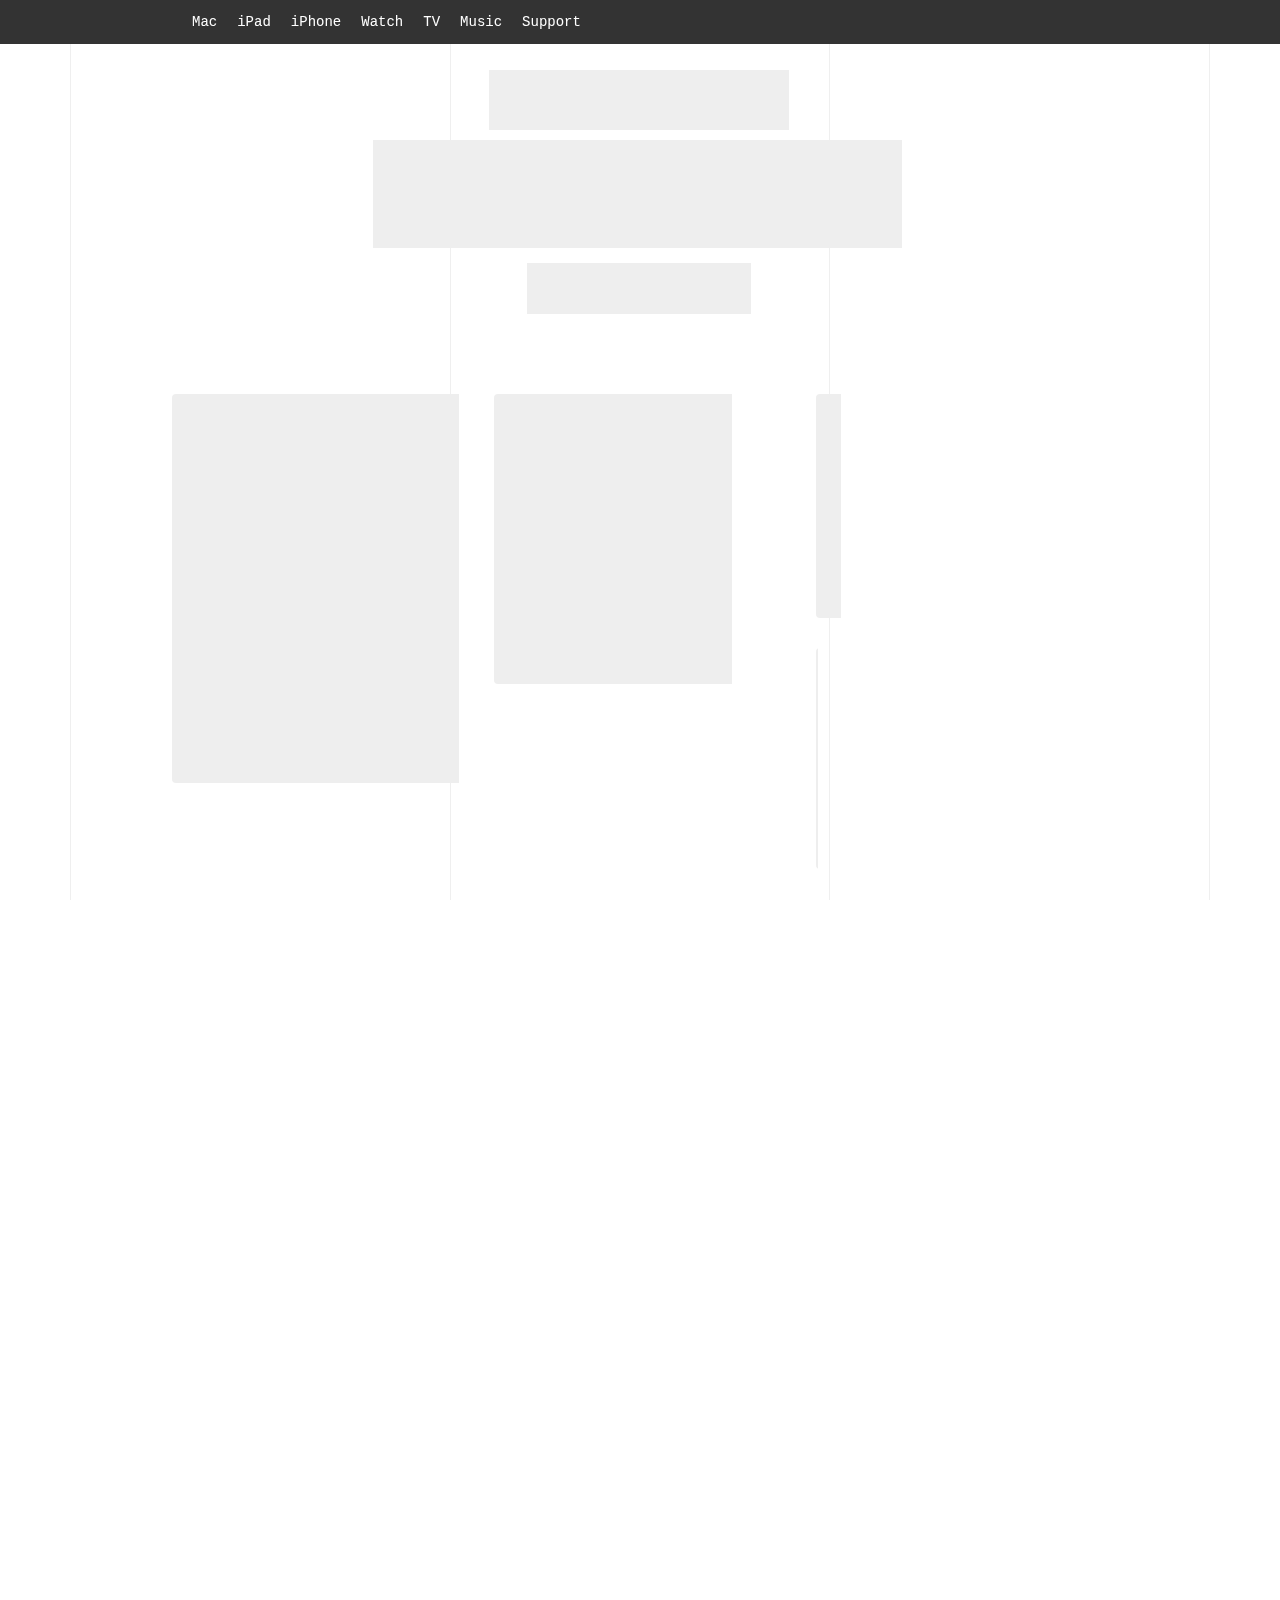
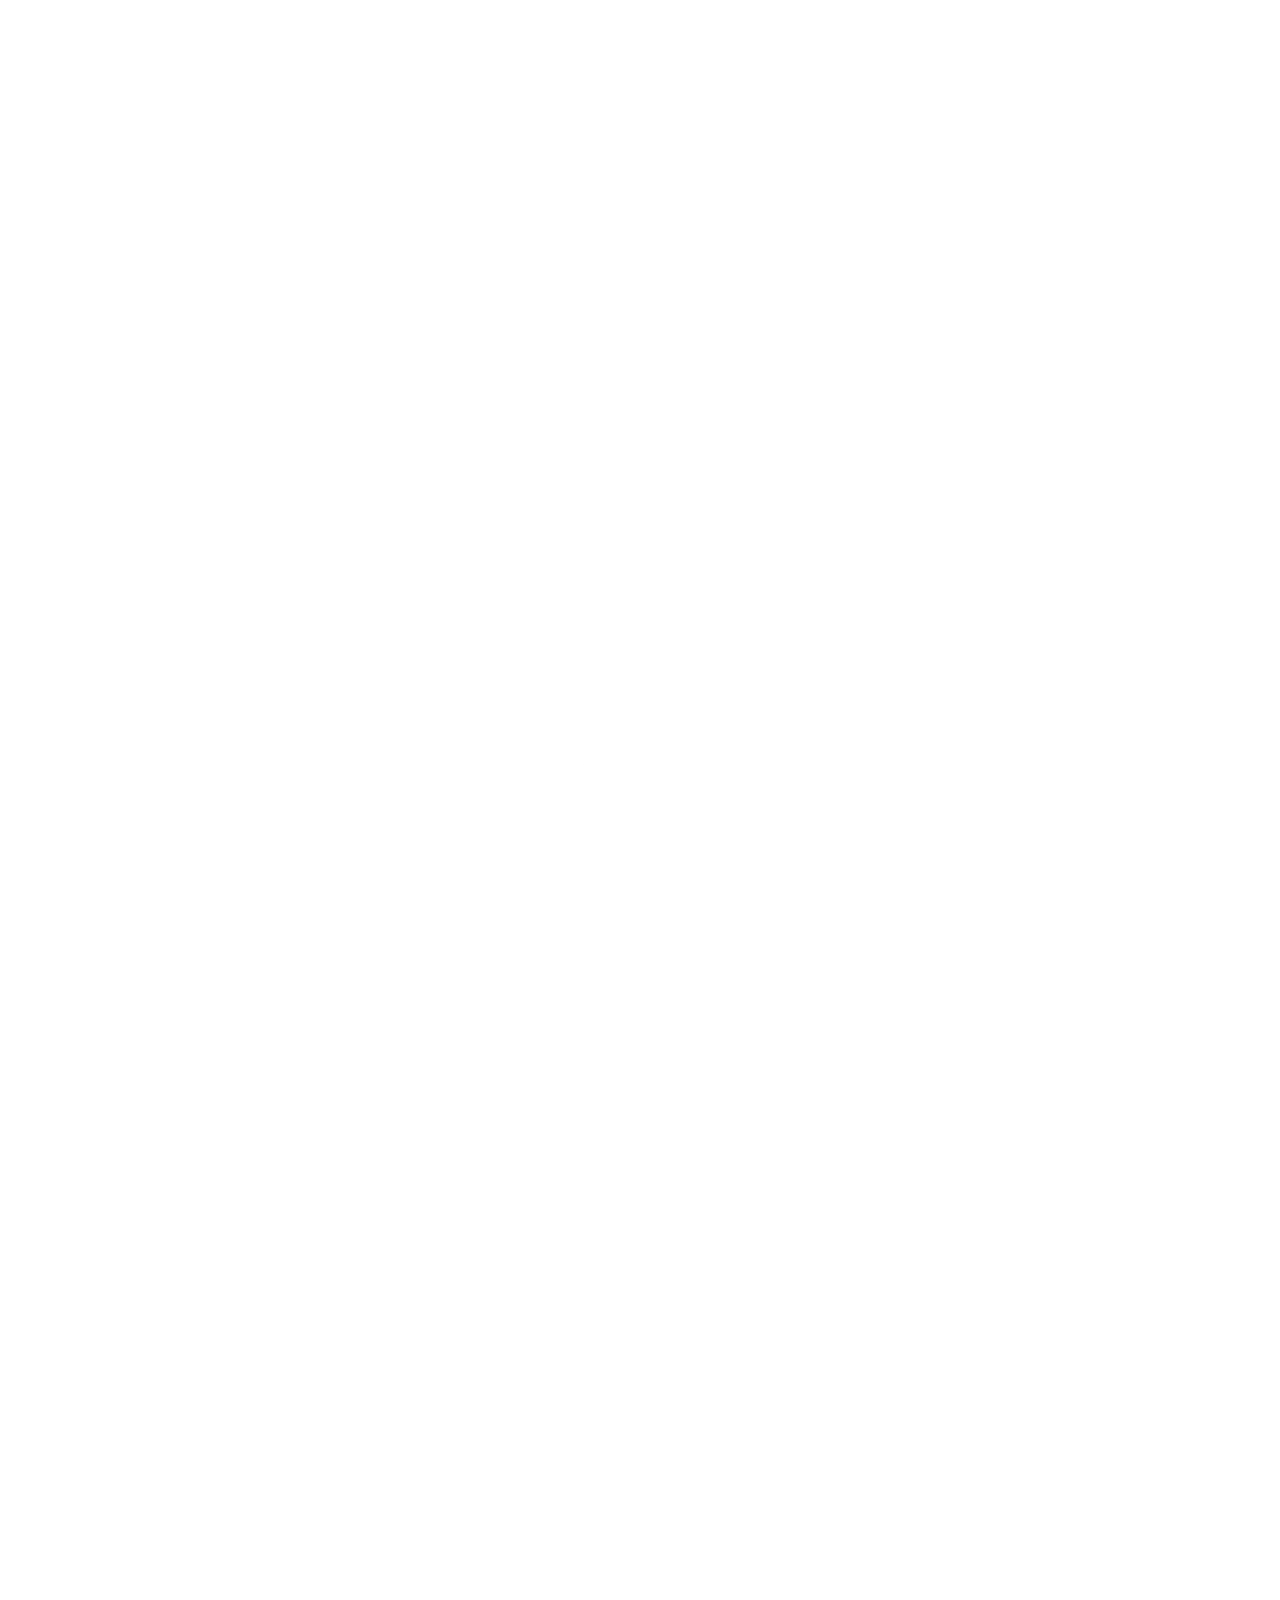
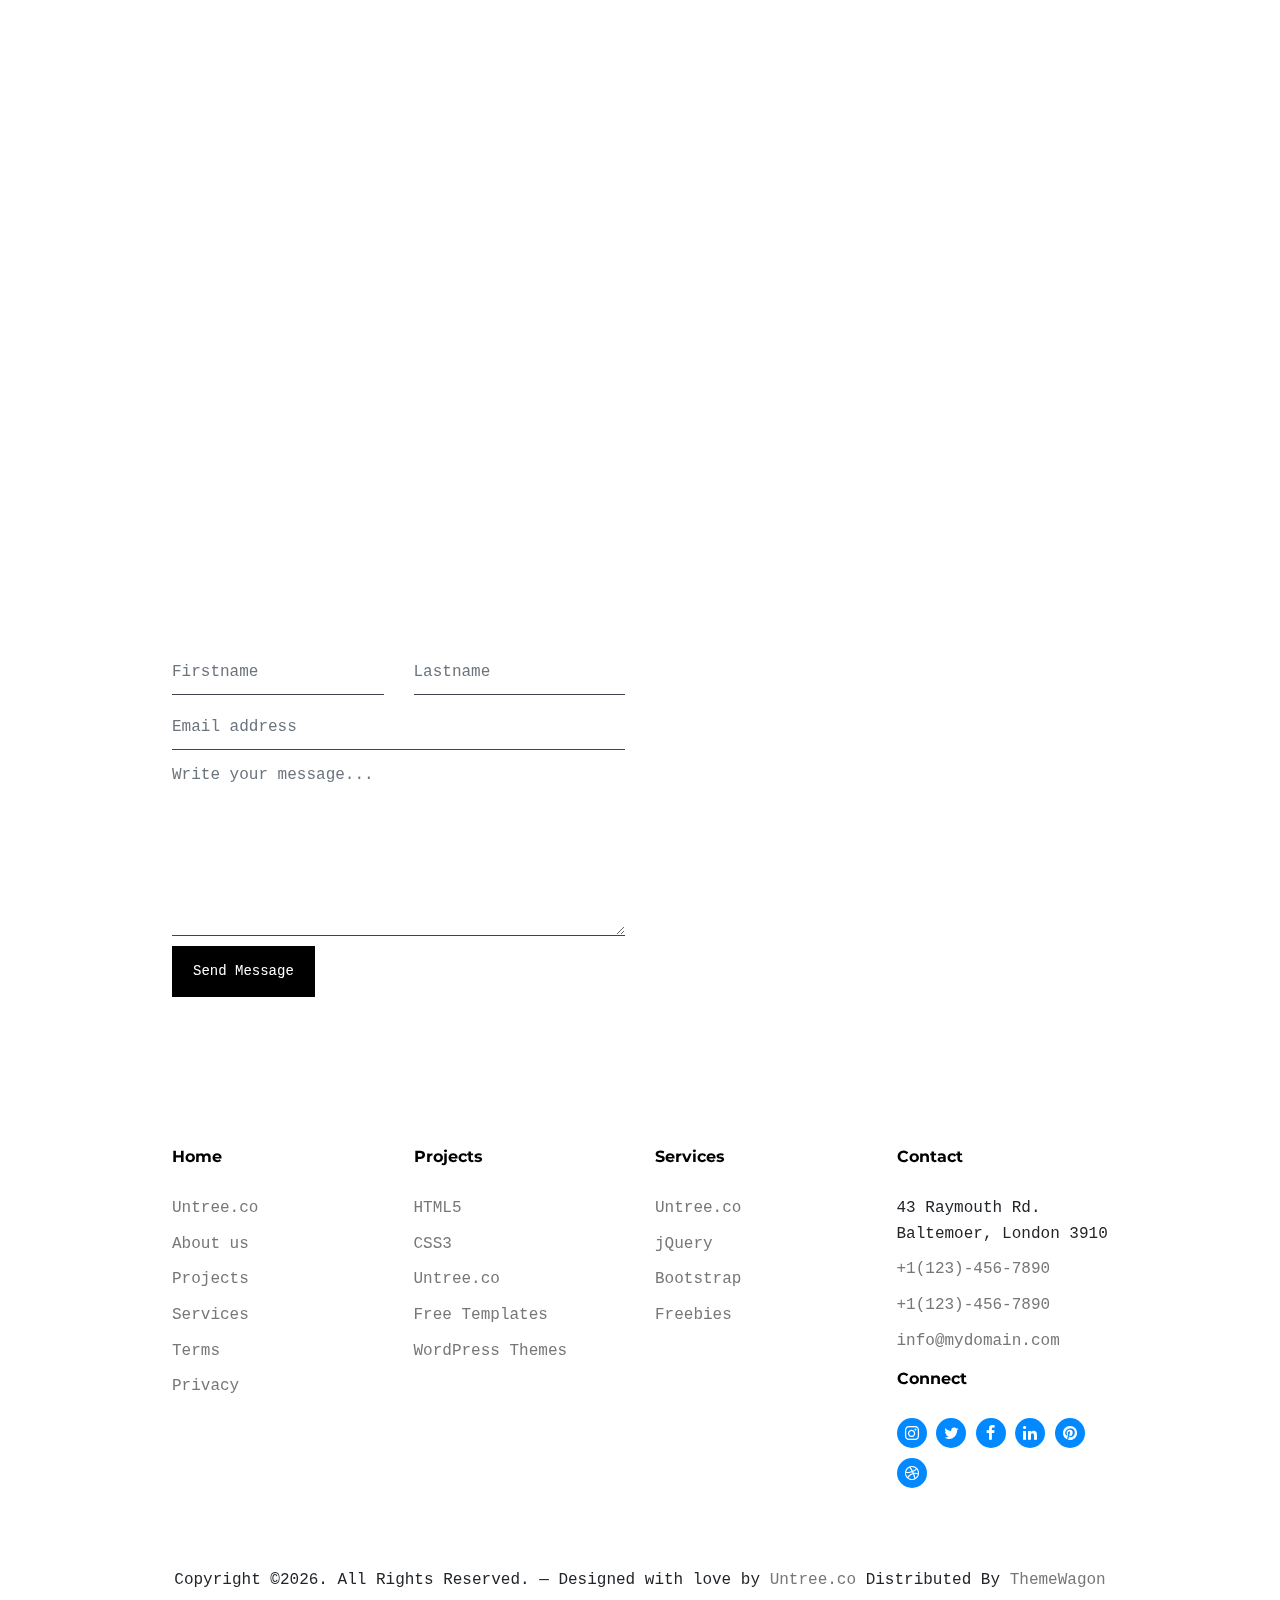
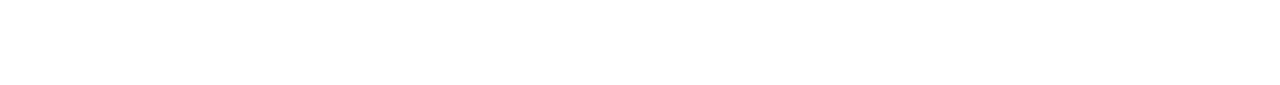
<file: minimal-1.0.0/index.html>
<!-- /*
* Template Name: Minimal
* Template Author: Untree.co
* Author URI: https://untree.co/
* License: https://creativecommons.org/licenses/by/3.0/
*/ -->
<!doctype html>
<html lang="en">

<head>
  <meta charset="utf-8">
  <meta name="viewport" content="width=device-width, initial-scale=1, shrink-to-fit=no">
  <meta name="author" content="Untree.co">
  <link rel="shortcut icon" href="images/Tech Companies transparent PNG images - StickPNG.jpg">

  <meta name="description" content="" />
  <meta name="keywords" content="" />

  <link rel="preconnect" href="https://fonts.googleapis.com">
  <link rel="preconnect" href="https://fonts.gstatic.com" crossorigin>
  <link href="https://fonts.googleapis.com/css2?family=Montserrat:wght@400;700&family=PT+Mono&display=swap" rel="stylesheet">

  <link rel="stylesheet" href="css/bootstrap.min.css">
  <link rel="stylesheet" href="css/owl.carousel.min.css">
  <link rel="stylesheet" href="css/owl.theme.default.min.css">
  <link rel="stylesheet" href="css/jquery.fancybox.min.css">
  <link rel="stylesheet" href="fonts/icomoon/style.css">
  <link rel="stylesheet" href="fonts/flaticon/font/flaticon.css">
  <link rel="stylesheet" href="css/aos.css">
  <link rel="stylesheet" href="css/style.css">

  <title>Apple Store</title>
</head>

<body data-spy="scroll" data-target=".site-navbar-target" data-offset="100">

  <div class="lines-wrap">
    <div class="lines-inner">
      <div class="lines"></div>
    </div>
  </div>
  <!-- END lines -->

  <div class="site-mobile-menu site-navbar-target">
    <div class="site-mobile-menu-header">
      <div class="site-mobile-menu-close">
        <span class="icofont-close js-menu-toggle"></span>
      </div>
    </div>
    <div class="site-mobile-menu-body"></div>
  </div>

  <header>
    <div class="container">
        <nav class="nav">
            <ul class="nav-list nav-list-mobile">
                <li class="nav-item">
                    <div class="mobile-menu">
                        <span class="line line-top"></span>
                        <span class="line line-bottom"></span>
                    </div>
                </li>
                <li class="nav-item">
                    <a href="index.html" class="nav-link nav-link-apple"></a>
                </li>
                <li class="nav-item">
                    <a href="#" class="nav-link nav-link-bag"></a>
                </li>
            </ul>
            <!-- /.nav-list nav-list-mobile -->
            <ul class="nav-list nav-list-larger">
                <li class="nav-item nav-item-hidden">
                    <a href="index.html" class="nav-link nav-link-apple"></a>
                </li>
                <li class="nav-item">
                    <a href="#" class="nav-link">Mac</a>
                </li>
                <li class="nav-item">
                    <a href="#" class="nav-link">iPad</a>
                </li>
                <li class="nav-item">
                    <a href="#" class="nav-link">iPhone</a>
                </li>
                <li class="nav-item">
                    <a href="#" class="nav-link">Watch</a>
                </li>
                <li class="nav-item">
                    <a href="#" class="nav-link">TV</a>
                </li>
                <li class="nav-item">
                    <a href="#" class="nav-link">Music</a>
                </li>
                <li class="nav-item">
                    <a href="#" class="nav-link">Support</a>
                </li>
                <li class="nav-item">
                    <a href="#" class="nav-link nav-link-search"></a>
                </li>
                <li class="nav-item nav-item-hidden">
                    <a href="#" class="nav-link nav-link-bag"></a>
                </li>
            </ul>
            <!-- /.nav-list nav-list-larger -->
        </nav>
    </div>
</header>


  <div class="untree_co-section pb-0" id="home-section">
    <div class="container">
      <div class="row justify-content-center text-center">
        <div class="col-md-7">
          <h1 class="heading gsap-reveal-hero mb-3"><strong>Apple Product<span class="text-primary"></span></strong></h1>
          <h2 class="subheading gsap-reveal-hero mb-4">
            "Savor the future with every byte: Apple, where innovation meets simplicity.<strong>Apple Transforms How You Interact with the World, Bringing Ease, Beauty, and Inspiring Connections."</strong>
          </h2>
          <p class="gsap-reveal-hero"><a href="..." target="_blank" class="btn btn-outline-black">More for apple product</a></p>    
        </div>
      </div>
      
    </div>
  </div>


  <div class="untree_co-section untree_co-section-4 pb-0"  id="portfolio-section">
    <div class="container">


      <div class="relative"><div class="loader-portfolio-wrap"><div class="loader-portfolio"></div></div> </div>
      <div id="portfolio-single-holder"></div>

      <div class="portfolio-wrapper">

        <div id="posts" class="row">

          <div class="item web branding col-sm-6 col-md-6 col-lg-4 isotope-mb-2">
            <a href="portfolio-single-1.html" class="portfolio-item ajax-load-page isotope-item gsap-reveal-img" data-id="1">
              <div class="overlay">
                <span class="wrap-icon icon-link2"></span>
                <div class="portfolio-item-content">
                  <h3>Iphone 15 pro</h3>
                  <p>2023</p>
                </div>
              </div>
              <img src="images/ip1.jpg" class="lazyload  img-fluid" alt="Images" />
            </a>
          </div>

          <div class="item web branding col-sm-6 col-md-6 col-lg-4 isotope-mb-2">
            <a href="portfolio-single-2.html" class="portfolio-item ajax-load-page isotope-item gsap-reveal-img" data-id="2">
              <div class="overlay">
                <span class="wrap-icon icon-link2"></span>
                <div class="portfolio-item-content">
                  <h3>IPad Pro</h3>
                  <p>M1 Chip</p>
                </div>
              </div>
              <img src="images/ipad5.jpg" class="lazyload  img-fluid" alt="Images" />
            </a>
          </div>

          <div class="item web branding col-sm-6 col-md-6 col-lg-4 isotope-mb-2">
            <a href="portfolio-single-3.html" class="portfolio-item ajax-load-page isotope-item gsap-reveal-img" data-id="3">
              <div class="overlay">
                <span class="wrap-icon icon-link2"></span>
                <div class="portfolio-item-content">
                  <h3>Macbook Pro M3</h3>
                  <p>2023</p>
                </div>
              </div>
              <img src="images/16.jpg" class="lazyload  img-fluid" alt="Images" />
            </a>
          </div>

          <div class="item web branding col-sm-6 col-md-6 col-lg-4 isotope-mb-2">
            <a href="portfolio-single-3.html" class="portfolio-item ajax-load-page isotope-item gsap-reveal-img" data-id="3">
              <div class="overlay">
                <span class="wrap-icon icon-link2"></span>
                <div class="portfolio-item-content">
                  <h3>Macbook Air M2</h3>
                  <p>2022</p>
                </div>
              </div>
              <img src="images/The Newest MacBook Air 2022 Mockups 10 Professional Mockups;.jpg" class="lazyload  img-fluid" alt="Images" />
            </a>
          </div>

          <div class="item web branding col-sm-6 col-md-6 col-lg-4 isotope-mb-2">
            <a href="portfolio-single-3.html" class="portfolio-item ajax-load-page isotope-item gsap-reveal-img" data-id="3">
              <div class="overlay">
                <span class="wrap-icon icon-link2"></span>
                <div class="portfolio-item-content">
                  <h3>Ipad air</h3>
                  <p>2022</p>
                </div>
              </div>
              <img src="images/12.jpg" class="lazyload  img-fluid" alt="Images" />
            </a>
          </div>


          <div class="item web branding col-sm-6 col-md-6 col-lg-4 isotope-mb-2">
            <a href="portfolio-single-1.html" class="portfolio-item ajax-load-page isotope-item gsap-reveal-img" data-id="1">
              <div class="overlay">
                <span class="wrap-icon icon-link2"></span>
                <div class="portfolio-item-content">
                  <h3>Imac new</h3>
                  <p>2022</p>
                </div>
              </div>
              <img src="images/24.jpg" class="lazyload  img-fluid" alt="Images" />
            </a>
          </div>

          <div class="item web branding col-sm-6 col-md-6 col-lg-4 isotope-mb-2">
            <a href="portfolio-single-2.html" class="portfolio-item ajax-load-page isotope-item gsap-reveal-img" data-id="2">
              <div class="overlay">
                <span class="wrap-icon icon-link2"></span>
                <div class="portfolio-item-content">
                  <h3>Air Tag</h3>
                  <p>4 pcs</p>
                </div>
              </div>
              <img src="images/Apple AirTag - 4 Pack - Walmart_com.jpg" class="lazyload  img-fluid" alt="Images" />
            </a>
          </div>

          <div class="item web branding col-sm-6 col-md-6 col-lg-4 isotope-mb-2">
            <a href="portfolio-single-3.html" class="portfolio-item ajax-load-page isotope-item gsap-reveal-img" data-id="3">
              <div class="overlay">
                <span class="wrap-icon icon-link2"></span>
                <div class="portfolio-item-content">
                  <h3>Apple Pencil</h3>
                  <p>gen 2</p>
                </div>
              </div>
              <img src="images/pencil.jpg" class="lazyload  img-fluid" alt="Images" />
            </a>
          </div>

          <div class="item web branding col-sm-6 col-md-6 col-lg-4 isotope-mb-2">
            <a href="portfolio-single-3.html" class="portfolio-item ajax-load-page isotope-item gsap-reveal-img" data-id="3">
              <div class="overlay">
                <span class="wrap-icon icon-link2"></span>
                <div class="portfolio-item-content">
                  <h3>Airpods Max</h3>
                  <p>gen 2</p>
                </div>
              </div>
              <img src="images/26.jpg" class="lazyload  img-fluid" alt="Images" />
            </a>
          </div>

          <div class="item web branding col-sm-6 col-md-6 col-lg-4 isotope-mb-2">
            <a href="portfolio-single-3.html" class="portfolio-item ajax-load-page isotope-item gsap-reveal-img" data-id="3">
              <div class="overlay">
                <span class="wrap-icon icon-link2"></span>
                <div class="portfolio-item-content">
                  <h3>Apple Mag safe</h3>
                  <p></p>
                </div>
              </div>
              <img src="images/Apple MagSafe Charger for iPhone & AirPods.jpg" class="lazyload  img-fluid" alt="Images" />
            </a>
          </div>

          <div class="item web branding col-sm-6 col-md-6 col-lg-4 isotope-mb-2">
            <a href="portfolio-single-3.html" class="portfolio-item ajax-load-page isotope-item gsap-reveal-img" data-id="3">
              <div class="overlay">
                <span class="wrap-icon icon-link2"></span>
                <div class="portfolio-item-content">
                  <h3>Airpods pro</h3>
                  <p>2022</p>
                </div>
              </div>
              <img src="images/download (3).jpg" class="lazyload  img-fluid" alt="Images" />
            </a>
          </div>

          <div class="item web branding col-sm-6 col-md-6 col-lg-4 isotope-mb-2">
            <a href="portfolio-single-3.html" class="portfolio-item ajax-load-page isotope-item gsap-reveal-img" data-id="3">
              <div class="overlay">
                <span class="wrap-icon icon-link2"></span>
                <div class="portfolio-item-content">
                  <h3>Apple Watch</h3>
                  <p>2019</p>
                </div>
              </div>
              <img src="images/27.jpg" class="lazyload  img-fluid" alt="Images" />
            </a>
          </div>

          <div class="item web branding col-sm-6 col-md-6 col-lg-4 isotope-mb-2">
            <a href="portfolio-single-3.html" class="portfolio-item ajax-load-page isotope-item gsap-reveal-img" data-id="3">
              <div class="overlay">
                <span class="wrap-icon icon-link2"></span>
                <div class="portfolio-item-content">
                  <h3>Mac mini</h3>
                  <p>...</p>
                </div>
              </div>
              <img src="images/mac mini.jpg" class="lazyload  img-fluid" alt="Images" />
            </a>
          </div>

          <div class="item web branding col-sm-6 col-md-6 col-lg-4 isotope-mb-2">
            <a href="portfolio-single-3.html" class="portfolio-item ajax-load-page isotope-item gsap-reveal-img" data-id="3">
              <div class="overlay">
                <span class="wrap-icon icon-link2"></span>
                <div class="portfolio-item-content">
                  <h3>Phone Case</h3>
                  <p>for Iphone</p>
                </div>
              </div>
              <img src="images/case.jpg" class="lazyload  img-fluid" alt="Images" />
            </a>
          </div>


        </div>
      </div>

        <!-- </div>
        </div> -->
      </div>
    </div>


    <div class="untree_co-section testimonial-wrap">
      <div class="container">
        <div class="row mb-5">
          <div class="col-lg-7 text-center mx-auto">
            <h2 class="section-heading gsap-reveal-hero mb-0"><strong>Review</strong></h2>
            <p class="gsap-reveal-hero">customers</p>

            <div class="wave gsap-reveal-hero" >
              <svg>
                <path d="M10,10 L50,100 L90,50" stroke="#0389ff"></path>
              </svg>
            </div>
          </div>
        </div>


        <div data-aos="fade-left" data-aos-delay="200">



          <div class="owl-carousel owl-3-slider">
            <div class="item">
              <div class="testimonial-v1">
                <img src="images/person_1.jpg" alt="Image" class="img-fluid">
                <div class="mb-4">
                  <h3>Salsa</h3>
                  <span class="caption">CEO &amp; Co-Founder</span>
                </div>
                <blockquote>
                  <p>Pengiriman cepat</p>
                </blockquote>
              </div>
            </div>
            <!-- END .item -->

            <div class="item">
              <div class="testimonial-v1">
                <img src="images/person_2.jpg" alt="Image" class="img-fluid">
                <div class="mb-4">
                  <h3>Jenny Wilson</h3>
                  <span class="caption">CEO &amp; Co-Founder</span>
                </div>
                <blockquote>
                  <p>Far far away, behind the word mountains, far from the countries Vokalia and Consonantia, there live the blind texts. Separated they live in Bookmarksgrove right at the coast of the Semantics, a large language ocean.</p>
                </blockquote>
              </div>
            </div>
            <!-- END .item -->

            <div class="item">
              <div class="testimonial-v1">
                <img src="images/person_3.jpg" alt="Image" class="img-fluid">
                <div class="mb-4">
                  <h3>Dan Anderson</h3>
                  <span class="caption">CEO &amp; Co-Founder</span>
                </div>
                <blockquote>
                  <p>Far far away, behind the word mountains, far from the countries Vokalia and Consonantia, there live the blind texts. Separated they live in Bookmarksgrove right at the coast of the Semantics, a large language ocean.</p>
                </blockquote>
              </div>
            </div>
            <!-- END .item -->

            <div class="item">
              <div class="testimonial-v1">
                <img src="images/person_1.jpg" alt="Image" class="img-fluid">
                <div class="mb-4">
                  <h3>James Smith</h3>
                  <span class="caption">CEO &amp; Co-Founder</span>
                </div>
                <blockquote>
                  <p>Far far away, behind the word mountains, far from the countries Vokalia and Consonantia, there live the blind texts. Separated they live in Bookmarksgrove right at the coast of the Semantics, a large language ocean.</p>
                </blockquote>
              </div>
            </div>
            <!-- END .item -->
          </div>
        </div>
      </div>
    </div>

    <div class="untree_co-section">
      <div class="container">
        <div class="row mb-5">
          <div class="col-lg-7 text-center mx-auto">
            <h2 class="section-heading gsap-reveal-hero mb-0"><strong>Blog Posts</strong></h2>
            <p class="gsap-reveal-hero">News &amp; Updates</p>

            <div class="wave gsap-reveal-hero" >
              <svg>
                <path d="M10,10 L50,100 L90,50" stroke="#0389ff" stroke-width="2"></path>
              </svg>
            </div>
          </div>
        </div>
        <div class="row">
          <div class="col-6 col-sm-6 col-md-6 col-lg-3" data-aos="fade-up" data-aos-delay="0">
            <div class="post-entry">
              <a href="#" class="thumb"><img src="images/gal_1.jpg" alt="image" class="img-fluid"></a>
              <h3><a href="#">Separated they live in</a></h3>
              <div class="post-meta">
                Aug 4, 2020 by <a href="#">Admin</a> in <a href="#">Web Design</a>
              </div>
            </div>
          </div>
          <div class="col-6 col-sm-6 col-md-6 col-lg-3" data-aos="fade-up" data-aos-delay="100">
            <div class="post-entry">
              <a href="#" class="thumb"><img src="images/gal_2.jpg" alt="image" class="img-fluid"></a>
              <h3><a href="#">Separated they live in</a></h3>
              <div class="post-meta">
                Aug 4, 2020 by <a href="#">Admin</a> in <a href="#">Web Design</a>
              </div>
            </div>
          </div>
          <div class="col-6 col-sm-6 col-md-6 col-lg-3" data-aos="fade-up" data-aos-delay="200">
            <div class="post-entry">
              <a href="#" class="thumb"><img src="images/gal_3.jpg" alt="image" class="img-fluid"></a>
              <h3><a href="#">Separated they live in</a></h3>
              <div class="post-meta">
                Aug 4, 2020 by <a href="#">Admin</a> in <a href="#">Web Design</a>
              </div>
            </div>
          </div>
          <div class="col-6 col-sm-6 col-md-6 col-lg-3" data-aos="fade-up" data-aos-delay="300">
            <div class="post-entry">
              <a href="#" class="thumb"><img src="images/gal_4.jpg" alt="image" class="img-fluid"></a>
              <h3><a href="#">Separated they live in</a></h3>
              <div class="post-meta">
                Aug 4, 2020 by <a href="#">Admin</a> in <a href="#">Web Design</a>
              </div>
            </div>
          </div>
        </div>
      </div>
    </div>


    <div class="untree_co-section" id="contact-section">
      <div class="container">
        <div class="row mb-5">
          <div class="col-lg-7 text-center mx-auto">
            <h2 class="section-heading gsap-reveal-hero mb-0"><strong>Contact</strong></h2>
            <p class="gsap-reveal-hero">Available for work. Get in touch</p>

            <div class="wave gsap-reveal-hero" >
              <svg>
                <path d="M10,10 L50,100 L90,50" stroke="#0389ff"></path>
              </svg>
            </div>
          </div>
        </div>

        <div class="row">
          <div class="col-lg-6">
            <form action="#">
              <div class="row">
                <div class="col-lg-6 form-group">
                  <input type="text" class="form-control" placeholder="Firstname">
                </div>
                <div class="col-lg-6 form-group">
                  <input type="text" class="form-control" placeholder="Lastname">
                </div>
              </div>
              <div class="row">
                <div class="col-lg-12 form-group">
                  <input type="email" class="form-control" placeholder="Email address">
                </div>
              </div>
              <div class="row">
                <div class="col-lg-12 form-group">
                  <textarea name="" id="" cols="30" rows="7" class="form-control" placeholder="Write your message..."></textarea>
                </div>
              </div>
              <div class="row">
                <div class="col-12 form-group">
                  <input type="submit" class="btn btn-black" value="Send Message">
                </div>
              </div>
            </form>
          </div>
          <div class="col-lg-6">
            <div id="map">
              <iframe src="https://www.google.com/maps/embed?pb=!1m18!1m12!1m3!1d320.12856481718734!2d-73.97263090448001!3d40.78263296621774!2m3!1f0!2f0!3f0!3m2!1i1024!2i768!4f13.1!3m3!1m2!1s0x89c2588ff21eaaab%3A0xd0128d5d89a30429!2sMargarita%20Anthoine!5e0!3m2!1sen!2sph!4v1597149027268!5m2!1sen!2sph"  frameborder="0" style="border:0;" allowfullscreen="" aria-hidden="false" tabindex="0"></iframe>
            </div>
          </div>
        </div>
      </div>
    </div>

    <div class="site-footer">
      <div class="container">

        <div class="row">
          <div class="col-lg-3">
            <div class="widget">
              <h3>Home</h3>
              <ul class="list-unstyled float-left links">
                <li><a href="#">Untree.co</a></li>
                <li><a href="#">About us</a></li>
                <li><a href="#">Projects</a></li>
                <li><a href="#">Services</a></li>
                <li><a href="#">Terms</a></li>
                <li><a href="#">Privacy</a></li>
              </ul>
            </div> <!-- /.widget -->
          </div> <!-- /.col-lg-3 -->

          <div class="col-lg-3">
            <div class="widget">
              <h3>Projects</h3>
              <ul class="list-unstyled float-left links">
                <li><a href="#">HTML5</a></li>
                <li><a href="#">CSS3</a></li>
                <li><a href="#">Untree.co</a></li>
                <li><a href="#">Free Templates</a></li>
                <li><a href="#">WordPress Themes</a></li>
              </ul>
            </div> <!-- /.widget -->
          </div> <!-- /.col-lg-3 -->

          <div class="col-lg-3">
            <div class="widget">
              <h3>Services</h3>
              <ul class="list-unstyled float-left links">
                <li><a href="#">Untree.co</a></li>
                <li><a href="#">jQuery</a></li>
                <li><a href="#">Bootstrap</a></li>
                <li><a href="#">Freebies</a></li>
              </ul>
            </div> <!-- /.widget -->
          </div> <!-- /.col-lg-3 -->


          <div class="col-lg-3">
            <div class="widget">
              <h3>Contact</h3>
              <address>43 Raymouth Rd. Baltemoer, London 3910</address>
              <ul class="list-unstyled links mb-4">
                <li><a href="tel://11234567890">+1(123)-456-7890</a></li>
                <li><a href="tel://11234567890">+1(123)-456-7890</a></li>
                <li><a href="mailto:info@mydomain.com">info@mydomain.com</a></li>
              </ul>

              <h3>Connect</h3>
              <ul class="list-unstyled social">
                <li><a href="#"><span class="icon-instagram"></span></a></li>
                <li><a href="#"><span class="icon-twitter"></span></a></li>
                <li><a href="#"><span class="icon-facebook"></span></a></li>
                <li><a href="#"><span class="icon-linkedin"></span></a></li>
                <li><a href="#"><span class="icon-pinterest"></span></a></li>
                <li><a href="#"><span class="icon-dribbble"></span></a></li>
              </ul>

            </div> <!-- /.widget -->
          </div> <!-- /.col-lg-3 -->

        </div> <!-- /.row -->





        <div class="row mt-5">
          <div class="col-12 text-center">
            <!-- 
              **==========
              NOTE: 
              Please don't remove this copyright link unless you buy the license here https://untree.co/license/  

              **==========
            -->
            <p class="mb-0">Copyright &copy;<script>document.write(new Date().getFullYear());</script>. All Rights Reserved. &mdash; Designed with love by <a href="https://untree.co">Untree.co</a>  Distributed By <a href="https://themewagon.com">ThemeWagon</a> <!-- License information: https://untree.co/license/ -->
            </p>
          </div>
        </div>
      </div> <!-- /.container -->
    </div> <!-- /.site-footer -->

    <div id="overlayer"></div>
    <div class="loader">
      <div class="spinner-border" role="status">
        <span class="sr-only">Loading...</span>
      </div>
    </div>

    <script src="js/jquery-3.4.1.min.js"></script>
    <script src="js/popper.min.js"></script>
    <script src="js/bootstrap.min.js"></script>
    <script src="js/owl.carousel.min.js"></script>
    <script src="js/jquery.animateNumber.min.js"></script>
    <script src="js/jquery.waypoints.min.js"></script>
    <script src="js/jquery.fancybox.min.js"></script>
    <script src="js/aos.js"></script>
    <script src="js/wave-animate.js"></script>
    <script src="js/circle-progress.js"></script>
    <script src="js/imagesloaded.pkgd.js"></script>
    <script src="js/isotope.pkgd.min.js"></script>
    <script src="js/jquery.easing.1.3.js"></script>
    <script src="js/TweenMax.min.js"></script>
    <script src="js/ScrollMagic.min.js"></script>
    <script src="js/scrollmagic.animation.gsap.min.js"></script>


    <script src="js/custom.js"></script>
    
  </body>

  </html>
</file>
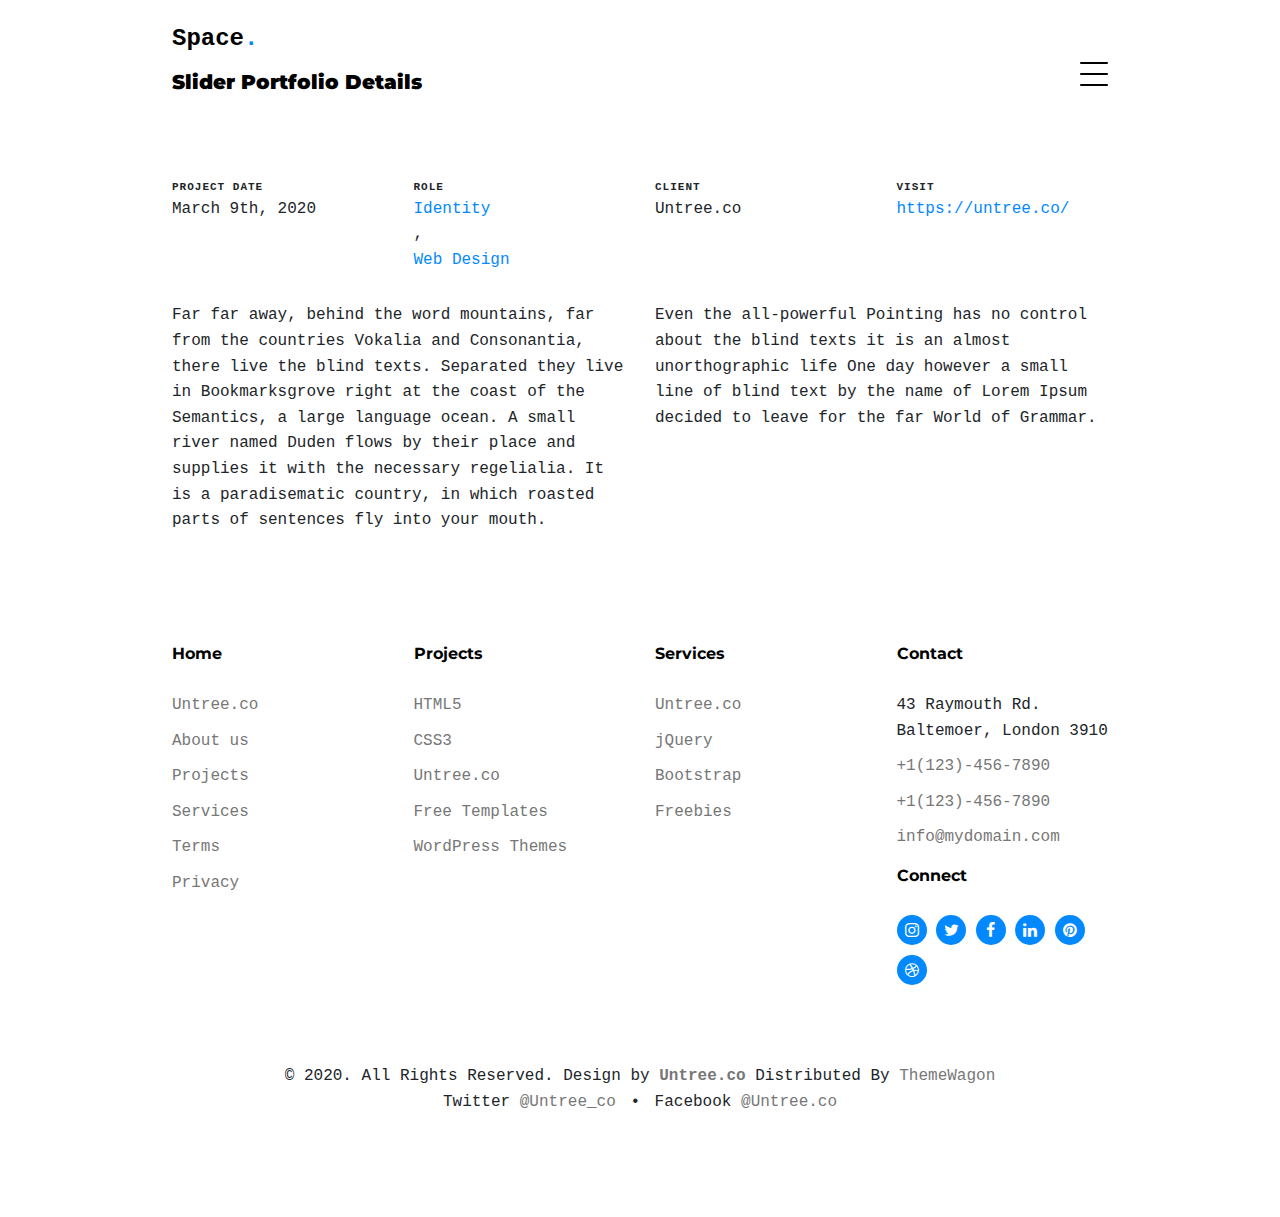
<file: minimal-1.0.0/portfolio-single-1.html>
<!-- /*
* Template Name: Minimal
* Template Author: Untree.co
* Author URI: https://untree.co/
* License: https://creativecommons.org/licenses/by/3.0/
*/ -->
<!doctype html>
<html lang="en">

<head>
  <meta charset="utf-8">
  <meta name="viewport" content="width=device-width, initial-scale=1, shrink-to-fit=no">
  <meta name="author" content="Untree.co">
  <link rel="shortcut icon" href="favicon.png">

  <meta name="description" content="" />
  <meta name="keywords" content="" />

  <link rel="preconnect" href="https://fonts.googleapis.com">
  <link rel="preconnect" href="https://fonts.gstatic.com" crossorigin>
  <link href="https://fonts.googleapis.com/css2?family=Montserrat:wght@400;700&family=PT+Mono&display=swap" rel="stylesheet">

  <link rel="stylesheet" href="css/bootstrap.min.css">
  <link rel="stylesheet" href="css/owl.carousel.min.css">
  <link rel="stylesheet" href="css/owl.theme.default.min.css">
  <link rel="stylesheet" href="css/jquery.fancybox.min.css">
  <link rel="stylesheet" href="fonts/icomoon/style.css">
  <link rel="stylesheet" href="fonts/flaticon/font/flaticon.css">
  <link rel="stylesheet" href="css/aos.css">
  <link rel="stylesheet" href="css/style.css">

  <title>Apple Product</title>
</head>

<body data-spy="scroll" data-target=".site-navbar-target" data-offset="100">


  <div class="site-mobile-menu site-navbar-target">
    <div class="site-mobile-menu-header">
      <div class="site-mobile-menu-close">
        <span class="icofont-close js-menu-toggle"></span>
      </div>
    </div>
    <div class="site-mobile-menu-body"></div>
  </div>
  
  <nav class="site-nav dark mb-5 site-navbar-target">
    <div class="container">
      <div class="site-navigation">
        <a href="index.html" class="logo m-0">Space<span class="text-primary">.</span></a>

        <ul class="js-clone-nav d-none d-lg-inline-none site-menu float-right">
          <li><a href="#home-section" class="nav-link active">Home</a></li>
          <li><a href="#portfolio-section">Portfolio</a></li>

          <li class="has-children">
            <a href="#about-section">About</a>
            <ul class="dropdown">
              <li><a href="elements.html">Elements</a></li>
              <li class="has-children">
                <a href="#">Menu Two</a>
                <ul class="dropdown">
                  <li><a href="#">Sub Menu One</a></li>
                  <li><a href="#">Sub Menu Two</a></li>
                  <li><a href="#">Sub Menu Three</a></li>
                </ul>
              </li>
              <li><a href="#">Menu Three</a></li>
            </ul>
          </li>
          <li><a href="services.html">Services</a></li>
          <li><a href="contact.html">Contact us</a></li>
        </ul>

        <a href="#" class="burger ml-auto float-right site-menu-toggle js-menu-toggle d-inline-block d-lg-inline-block" data-toggle="collapse" data-target="#main-navbar">
          <span></span>
        </a>

      </div>
    </div>
  </nav>



  


  <div class="untree_co-section untree_co-section-4 pb-0"  id="portfolio-section">
    <div class="container">
      <div class="portfolio-single-wrap unslate_co--section" id="portfolio-single-section">

        <div class="portfolio-single-inner">
          <h2 class="heading-portfolio-single-h2 text-black">Slider Portfolio Details</h2>

          <div class="row justify-content-between mb-5">
            <div class="col-12 mb-4">
              <div class="owl-carousel single-slider">
                <figure class="mb-4">
                  <img src="images/portfolio_1.jpg" alt="Image" class="img-fluid">
                </figure>
                <figure class="mb-4">
                  <img src="images/portfolio_2.jpg" alt="Image" class="img-fluid">
                </figure>
              </div>
            </div>
            <div class="col-12 my-5">
              <div class="row">
                <div class="col-sm-6 col-md-6 col-lg-3">
                  <div class="detail-v1">
                    <span class="detail-label">Project Date</span>
                    <span class="detail-val">March 9th, 2020</span>
                  </div>
                </div>
                <div class="col-sm-6 col-md-6 col-lg-3">
                  <div class="detail-v1">
                    <span class="detail-label">Role</span>
                    <span class="detail-val"><a href="#">Identity</a>, <a href="#">Web Design</a></span>
                  </div>
                </div>
                <div class="col-sm-6 col-md-6 col-lg-3">
                  <div class="detail-v1">
                    <span class="detail-label">Client</span>
                    <span class="detail-val">Untree.co</span>
                  </div>
                </div>
                <div class="col-sm-6 col-md-6 col-lg-3">
                  <div class="detail-v1">
                    <span class="detail-label">Visit</span>
                    <span class="detail-val"><a href="https://untree.co">https://untree.co/</a></span>
                  </div>
                </div>
              </div>
            </div>
            <div class="col-md-6">
              <p>Far far away, behind the word mountains, far from the countries Vokalia and Consonantia, there live the blind texts. Separated they live in Bookmarksgrove right at the coast of the Semantics, a large language ocean. A small river named Duden flows by their place and supplies it with the necessary regelialia. It is a paradisematic country, in which roasted parts of sentences fly into your mouth.</p>
            </div>
            <div class="col-md-6">
              <p>Even the all-powerful Pointing has no control about the blind texts it is an almost unorthographic life One day however a small line of blind text by the name of Lorem Ipsum decided to leave for the far World of Grammar.</p>
            </div>
          </div>

        </div>
      </div>
    </div>
  </div>


  <div class="site-footer">
    <div class="container">

      <div class="row">
        <div class="col-lg-3">
          <div class="widget">
            <h3>Home</h3>
            <ul class="list-unstyled float-left links">
              <li><a href="#">Untree.co</a></li>
              <li><a href="#">About us</a></li>
              <li><a href="#">Projects</a></li>
              <li><a href="#">Services</a></li>
              <li><a href="#">Terms</a></li>
              <li><a href="#">Privacy</a></li>
            </ul>
          </div> <!-- /.widget -->
        </div> <!-- /.col-lg-3 -->

        <div class="col-lg-3">
          <div class="widget">
            <h3>Projects</h3>
            <ul class="list-unstyled float-left links">
              <li><a href="#">HTML5</a></li>
              <li><a href="#">CSS3</a></li>
              <li><a href="#">Untree.co</a></li>
              <li><a href="#">Free Templates</a></li>
              <li><a href="#">WordPress Themes</a></li>
            </ul>
          </div> <!-- /.widget -->
        </div> <!-- /.col-lg-3 -->

        <div class="col-lg-3">
          <div class="widget">
            <h3>Services</h3>
            <ul class="list-unstyled float-left links">
              <li><a href="#">Untree.co</a></li>
              <li><a href="#">jQuery</a></li>
              <li><a href="#">Bootstrap</a></li>
              <li><a href="#">Freebies</a></li>
            </ul>
          </div> <!-- /.widget -->
        </div> <!-- /.col-lg-3 -->


        <div class="col-lg-3">
          <div class="widget">
            <h3>Contact</h3>
            <address>43 Raymouth Rd. Baltemoer, London 3910</address>
            <ul class="list-unstyled links mb-4">
              <li><a href="tel://11234567890">+1(123)-456-7890</a></li>
              <li><a href="tel://11234567890">+1(123)-456-7890</a></li>
              <li><a href="mailto:info@mydomain.com">info@mydomain.com</a></li>
            </ul>

            <h3>Connect</h3>
            <ul class="list-unstyled social">
              <li><a href="#"><span class="icon-instagram"></span></a></li>
              <li><a href="#"><span class="icon-twitter"></span></a></li>
              <li><a href="#"><span class="icon-facebook"></span></a></li>
              <li><a href="#"><span class="icon-linkedin"></span></a></li>
              <li><a href="#"><span class="icon-pinterest"></span></a></li>
              <li><a href="#"><span class="icon-dribbble"></span></a></li>
            </ul>

          </div> <!-- /.widget -->
        </div> <!-- /.col-lg-3 -->

      </div> <!-- /.row -->





      <div class="row mt-5">
        <div class="col-12 text-center">
          <p class=" mb-0">&copy; 2020. All Rights Reserved. Design by <a href="https://untree.co/" target="_blank" class=""><strong>Untree.co</strong></a> Distributed By <a href="https://themewagon.com">ThemeWagon</a> </p>
          <p class="">
            <span class="mx-2">Twitter <a href="https://twitter.com/untree_co">@Untree_co</a></span>
            <span>&bullet;</span>
            <span class="mx-2">Facebook <a href="https://web.facebook.com/Untree.co">@Untree.co</a></span>
          </p>

        </div>
      </div>
    </div> <!-- /.container -->
  </div> <!-- /.site-footer -->

  <script src="js/jquery-3.4.1.min.js"></script>
  <script src="js/popper.min.js"></script>
  <script src="js/bootstrap.min.js"></script>
  <script src="js/owl.carousel.min.js"></script>
  <script src="js/jquery.animateNumber.min.js"></script>
  <script src="js/jquery.waypoints.min.js"></script>
  <script src="js/jquery.fancybox.min.js"></script>
  <script src="js/aos.js"></script>
  <script src="js/wave-animate.js"></script>
  <script src="js/circle-progress.js"></script>
  <script src="js/imagesloaded.pkgd.js"></script>
  <script src="js/isotope.pkgd.min.js"></script>
  <script src="js/jquery.easing.1.3.js"></script>
  <script src="js/TweenMax.min.js"></script>
  <script src="js/ScrollMagic.min.js"></script>
  <script src="js/scrollmagic.animation.gsap.min.js"></script>

  <script src="js/custom.js"></script>
  
</body>

</html>
</file>
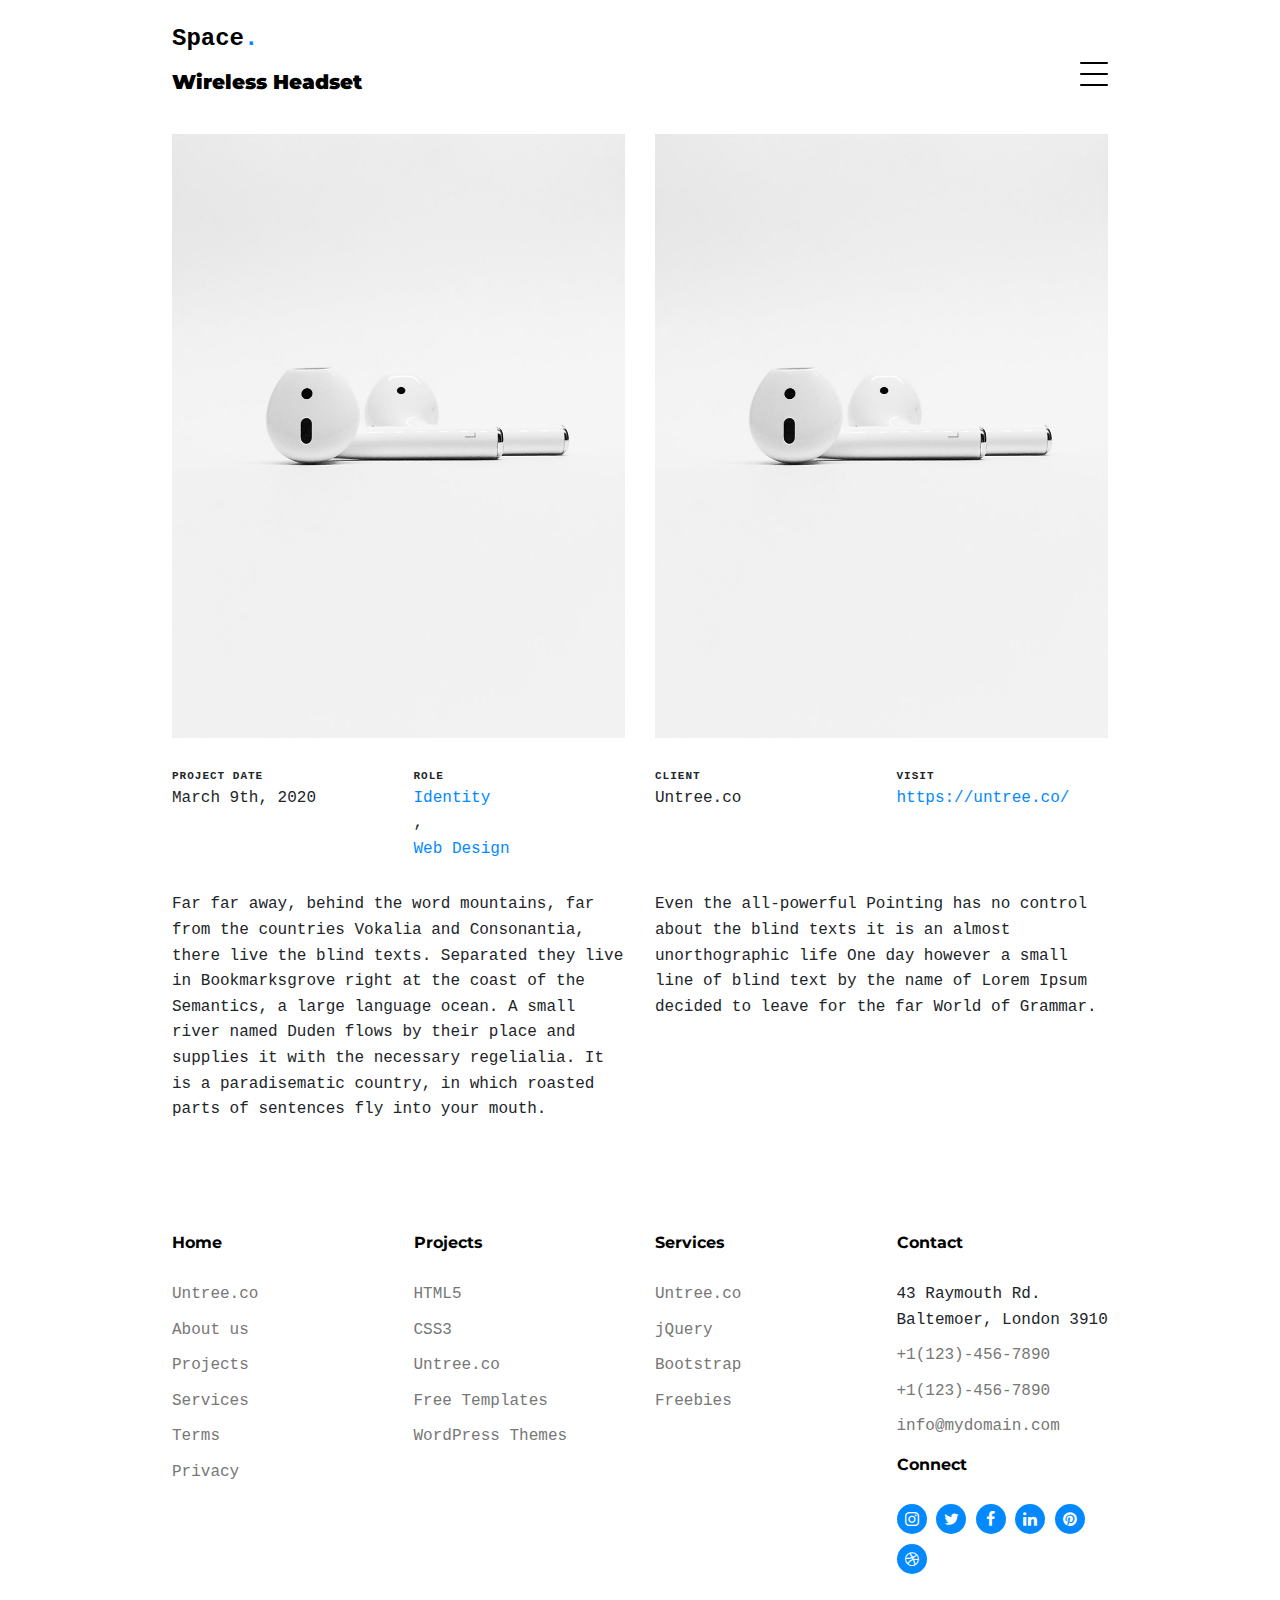
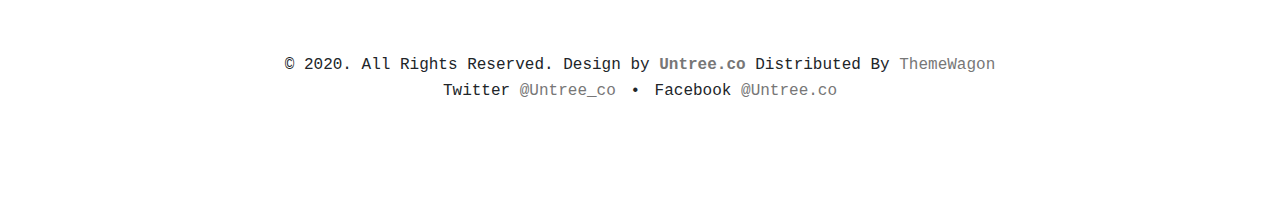
<file: minimal-1.0.0/portfolio-single-2.html>
<!-- /*
* Template Name: Minimal
* Template Author: Untree.co
* Author URI: https://untree.co/
* License: https://creativecommons.org/licenses/by/3.0/
*/ -->
<!doctype html>
<html lang="en">

<head>
  <meta charset="utf-8">
  <meta name="viewport" content="width=device-width, initial-scale=1, shrink-to-fit=no">
  <meta name="author" content="Untree.co">
  <link rel="shortcut icon" href="favicon.png">

  <meta name="description" content="" />
  <meta name="keywords" content="" />

  <link rel="preconnect" href="https://fonts.googleapis.com">
  <link rel="preconnect" href="https://fonts.gstatic.com" crossorigin>
  <link href="https://fonts.googleapis.com/css2?family=Montserrat:wght@400;700&family=PT+Mono&display=swap" rel="stylesheet">

  <link rel="stylesheet" href="css/bootstrap.min.css">
  <link rel="stylesheet" href="css/owl.carousel.min.css">
  <link rel="stylesheet" href="css/owl.theme.default.min.css">
  <link rel="stylesheet" href="css/jquery.fancybox.min.css">
  <link rel="stylesheet" href="fonts/icomoon/style.css">
  <link rel="stylesheet" href="fonts/flaticon/font/flaticon.css">
  <link rel="stylesheet" href="css/aos.css">
  <link rel="stylesheet" href="css/style.css">

  <title>Apple Product</title>
</head>

<body data-spy="scroll" data-target=".site-navbar-target" data-offset="100">


  <div class="site-mobile-menu site-navbar-target">
    <div class="site-mobile-menu-header">
      <div class="site-mobile-menu-close">
        <span class="icofont-close js-menu-toggle"></span>
      </div>
    </div>
    <div class="site-mobile-menu-body"></div>
  </div>
  
  <nav class="site-nav dark mb-5 site-navbar-target">
    <div class="container">
      <div class="site-navigation">
        <a href="index.html" class="logo m-0">Space<span class="text-primary">.</span></a>

        <ul class="js-clone-nav d-none d-lg-inline-none site-menu float-right">
          <li><a href="#home-section" class="nav-link active">Home</a></li>
          <li><a href="#portfolio-section">Portfolio</a></li>

          <li class="has-children">
            <a href="#about-section">About</a>
            <ul class="dropdown">
              <li><a href="elements.html">Elements</a></li>
              <li class="has-children">
                <a href="#">Menu Two</a>
                <ul class="dropdown">
                  <li><a href="#">Sub Menu One</a></li>
                  <li><a href="#">Sub Menu Two</a></li>
                  <li><a href="#">Sub Menu Three</a></li>
                </ul>
              </li>
              <li><a href="#">Menu Three</a></li>
            </ul>
          </li>
          <li><a href="services.html">Services</a></li>
          <li><a href="contact.html">Contact us</a></li>
        </ul>

        <a href="#" class="burger ml-auto float-right site-menu-toggle js-menu-toggle d-inline-block d-lg-inline-block" data-toggle="collapse" data-target="#main-navbar">
          <span></span>
        </a>

      </div>
    </div>
  </nav>



  


  <div class="untree_co-section untree_co-section-4 pb-0"  id="portfolio-section">
    <div class="container">
      <div class="portfolio-single-wrap unslate_co--section" id="portfolio-single-section">

        <div class="portfolio-single-inner">
          <h2 class="heading-portfolio-single-h2 text-black">Wireless Headset</h2>

          <div class="row justify-content-between mb-5">

            <div class="col-lg-12 mb-5 mb-lg-0">
              <div class="row">
                <div class="col-lg-6">
                  <img src="images/img_5.jpg" alt="Image" class="img-fluid">    
                </div>
                <div class="col-lg-6">
                  <img src="images/img_5.jpg" alt="Image" class="img-fluid">
                </div>
              </div>
              
            </div>

            <div class="col-12 my-5">
              <div class="row">
                <div class="col-sm-6 col-md-6 col-lg-3">
                  <div class="detail-v1">
                    <span class="detail-label">Project Date</span>
                    <span class="detail-val">March 9th, 2020</span>
                  </div>
                </div>
                <div class="col-sm-6 col-md-6 col-lg-3">
                  <div class="detail-v1">
                    <span class="detail-label">Role</span>
                    <span class="detail-val"><a href="#">Identity</a>, <a href="#">Web Design</a></span>
                  </div>
                </div>
                <div class="col-sm-6 col-md-6 col-lg-3">
                  <div class="detail-v1">
                    <span class="detail-label">Client</span>
                    <span class="detail-val">Untree.co</span>
                  </div>
                </div>
                <div class="col-sm-6 col-md-6 col-lg-3">
                  <div class="detail-v1">
                    <span class="detail-label">Visit</span>
                    <span class="detail-val"><a href="https://untree.co">https://untree.co/</a></span>
                  </div>
                </div>
              </div>
            </div>
            <div class="col-md-6">
              <p>Far far away, behind the word mountains, far from the countries Vokalia and Consonantia, there live the blind texts. Separated they live in Bookmarksgrove right at the coast of the Semantics, a large language ocean. A small river named Duden flows by their place and supplies it with the necessary regelialia. It is a paradisematic country, in which roasted parts of sentences fly into your mouth.</p>
            </div>
            <div class="col-md-6">
              <p>Even the all-powerful Pointing has no control about the blind texts it is an almost unorthographic life One day however a small line of blind text by the name of Lorem Ipsum decided to leave for the far World of Grammar.</p>
            </div>
          </div>

        </div>
      </div>
    </div>
  </div>

  <div class="site-footer">
    <div class="container">

      <div class="row">
        <div class="col-lg-3">
          <div class="widget">
            <h3>Home</h3>
            <ul class="list-unstyled float-left links">
              <li><a href="#">Untree.co</a></li>
              <li><a href="#">About us</a></li>
              <li><a href="#">Projects</a></li>
              <li><a href="#">Services</a></li>
              <li><a href="#">Terms</a></li>
              <li><a href="#">Privacy</a></li>
            </ul>
          </div> <!-- /.widget -->
        </div> <!-- /.col-lg-3 -->

        <div class="col-lg-3">
          <div class="widget">
            <h3>Projects</h3>
            <ul class="list-unstyled float-left links">
              <li><a href="#">HTML5</a></li>
              <li><a href="#">CSS3</a></li>
              <li><a href="#">Untree.co</a></li>
              <li><a href="#">Free Templates</a></li>
              <li><a href="#">WordPress Themes</a></li>
            </ul>
          </div> <!-- /.widget -->
        </div> <!-- /.col-lg-3 -->

        <div class="col-lg-3">
          <div class="widget">
            <h3>Services</h3>
            <ul class="list-unstyled float-left links">
              <li><a href="#">Untree.co</a></li>
              <li><a href="#">jQuery</a></li>
              <li><a href="#">Bootstrap</a></li>
              <li><a href="#">Freebies</a></li>
            </ul>
          </div> <!-- /.widget -->
        </div> <!-- /.col-lg-3 -->


        <div class="col-lg-3">
          <div class="widget">
            <h3>Contact</h3>
            <address>43 Raymouth Rd. Baltemoer, London 3910</address>
            <ul class="list-unstyled links mb-4">
              <li><a href="tel://11234567890">+1(123)-456-7890</a></li>
              <li><a href="tel://11234567890">+1(123)-456-7890</a></li>
              <li><a href="mailto:info@mydomain.com">info@mydomain.com</a></li>
            </ul>

            <h3>Connect</h3>
            <ul class="list-unstyled social">
              <li><a href="#"><span class="icon-instagram"></span></a></li>
              <li><a href="#"><span class="icon-twitter"></span></a></li>
              <li><a href="#"><span class="icon-facebook"></span></a></li>
              <li><a href="#"><span class="icon-linkedin"></span></a></li>
              <li><a href="#"><span class="icon-pinterest"></span></a></li>
              <li><a href="#"><span class="icon-dribbble"></span></a></li>
            </ul>

          </div> <!-- /.widget -->
        </div> <!-- /.col-lg-3 -->

      </div> <!-- /.row -->





      <div class="row mt-5">
        <div class="col-12 text-center">
          <p class=" mb-0">&copy; 2020. All Rights Reserved. Design by <a href="https://untree.co/" target="_blank" class=""><strong>Untree.co</strong></a> Distributed By <a href="https://themewagon.com">ThemeWagon</a> </p>
          <p class="">
            <span class="mx-2">Twitter <a href="https://twitter.com/untree_co">@Untree_co</a></span>
            <span>&bullet;</span>
            <span class="mx-2">Facebook <a href="https://web.facebook.com/Untree.co">@Untree.co</a></span>
          </p>

        </div>
      </div>
    </div> <!-- /.container -->
  </div> <!-- /.site-footer -->


  <script src="js/jquery-3.4.1.min.js"></script>
  <script src="js/popper.min.js"></script>
  <script src="js/bootstrap.min.js"></script>
  <script src="js/owl.carousel.min.js"></script>
  <script src="js/jquery.animateNumber.min.js"></script>
  <script src="js/jquery.waypoints.min.js"></script>
  <script src="js/jquery.fancybox.min.js"></script>
  <script src="js/aos.js"></script>
  <script src="js/wave-animate.js"></script>
  <script src="js/circle-progress.js"></script>
  <script src="js/imagesloaded.pkgd.js"></script>
  <script src="js/isotope.pkgd.min.js"></script>
  <script src="js/jquery.easing.1.3.js"></script>
  <script src="js/TweenMax.min.js"></script>
  <script src="js/ScrollMagic.min.js"></script>
  <script src="js/scrollmagic.animation.gsap.min.js"></script>

  <script src="js/custom.js"></script>
  
</body>

</html>
</file>
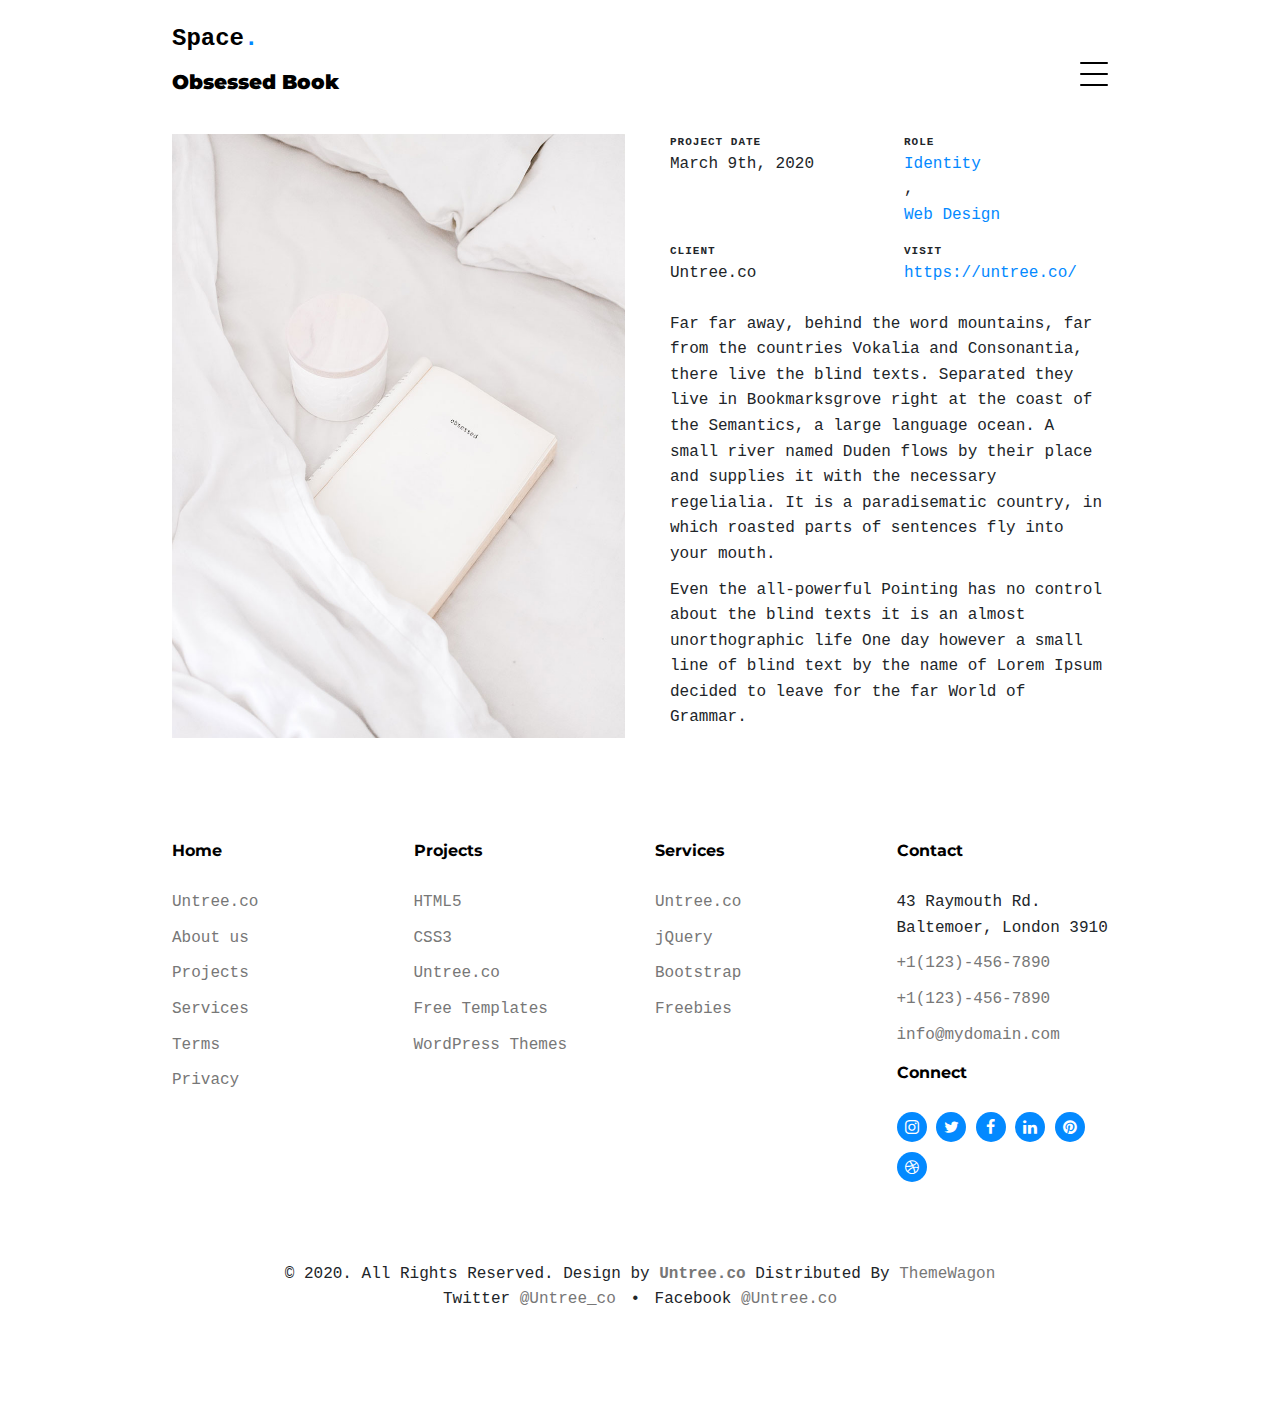
<file: minimal-1.0.0/portfolio-single-3.html>
<!-- /*
* Template Name: Minimal
* Template Author: Untree.co
* Author URI: https://untree.co/
* License: https://creativecommons.org/licenses/by/3.0/
*/ -->
<!doctype html>
<html lang="en">

<head>
  <meta charset="utf-8">
  <meta name="viewport" content="width=device-width, initial-scale=1, shrink-to-fit=no">
  <meta name="author" content="Untree.co">
  <link rel="shortcut icon" href="favicon.png">

  <meta name="description" content="" />
  <meta name="keywords" content="" />

  <link rel="preconnect" href="https://fonts.googleapis.com">
  <link rel="preconnect" href="https://fonts.gstatic.com" crossorigin>
  <link href="https://fonts.googleapis.com/css2?family=Montserrat:wght@400;700&family=PT+Mono&display=swap" rel="stylesheet">

  <link rel="stylesheet" href="css/bootstrap.min.css">
  <link rel="stylesheet" href="css/owl.carousel.min.css">
  <link rel="stylesheet" href="css/owl.theme.default.min.css">
  <link rel="stylesheet" href="css/jquery.fancybox.min.css">
  <link rel="stylesheet" href="fonts/icomoon/style.css">
  <link rel="stylesheet" href="fonts/flaticon/font/flaticon.css">
  <link rel="stylesheet" href="css/aos.css">
  <link rel="stylesheet" href="css/style.css">

  <title>Apple Product</title>
</head>

<body data-spy="scroll" data-target=".site-navbar-target" data-offset="100">


  <div class="site-mobile-menu site-navbar-target">
    <div class="site-mobile-menu-header">
      <div class="site-mobile-menu-close">
        <span class="icofont-close js-menu-toggle"></span>
      </div>
    </div>
    <div class="site-mobile-menu-body"></div>
  </div>
  
  <nav class="site-nav dark mb-5 site-navbar-target">
    <div class="container">
      <div class="site-navigation">
        <a href="index.html" class="logo m-0">Space<span class="text-primary">.</span></a>

        <ul class="js-clone-nav d-none d-lg-inline-none site-menu float-right">
          <li><a href="#home-section" class="nav-link active">Home</a></li>
          <li><a href="#portfolio-section">Portfolio</a></li>

          <li class="has-children">
            <a href="#about-section">About</a>
            <ul class="dropdown">
              <li><a href="elements.html">Elements</a></li>
              <li class="has-children">
                <a href="#">Menu Two</a>
                <ul class="dropdown">
                  <li><a href="#">Sub Menu One</a></li>
                  <li><a href="#">Sub Menu Two</a></li>
                  <li><a href="#">Sub Menu Three</a></li>
                </ul>
              </li>
              <li><a href="#">Menu Three</a></li>
            </ul>
          </li>
          <li><a href="services.html">Services</a></li>
          <li><a href="contact.html">Contact us</a></li>
        </ul>

        <a href="#" class="burger ml-auto float-right site-menu-toggle js-menu-toggle d-inline-block d-lg-inline-block" data-toggle="collapse" data-target="#main-navbar">
          <span></span>
        </a>

      </div>
    </div>
  </nav>



  


  <div class="untree_co-section untree_co-section-4 pb-0"  id="portfolio-section">
    <div class="container">
      <div class="portfolio-single-wrap unslate_co--section" id="portfolio-single-section">

        <div class="portfolio-single-inner">
          <h2 class="heading-portfolio-single-h2 text-black">Obsessed Book</h2>

          <div class="row mb-5 align-items-stretch">

            <div class="col-lg-6 mb-5 mb-lg-0">
              <img src="images/img_1.jpg" alt="Image" class="img-fluid">
            </div>

            <div class="col-lg-6 pl-lg-5">
              <div class="row mb-3">
                <div class="col-sm-6 col-md-6 col-lg-6 mb-4">
                  <div class="detail-v1">
                    <span class="detail-label">Project Date</span>
                    <span class="detail-val">March 9th, 2020</span>
                  </div>
                </div>
                <div class="col-sm-6 col-md-6 col-lg-6 mb-4">
                  <div class="detail-v1">
                    <span class="detail-label">Role</span>
                    <span class="detail-val"><a href="#">Identity</a>, <a href="#">Web Design</a></span>
                  </div>
                </div>
                <div class="col-sm-6 col-md-6 col-lg-6 mb-4">
                  <div class="detail-v1">
                    <span class="detail-label">Client</span>
                    <span class="detail-val">Untree.co</span>
                  </div>
                </div>
                <div class="col-sm-6 col-md-6 col-lg-6 mb-4">
                  <div class="detail-v1">
                    <span class="detail-label">Visit</span>
                    <span class="detail-val"><a href="https://untree.co">https://untree.co/</a></span>
                  </div>
                </div>
              </div>

              <p>Far far away, behind the word mountains, far from the countries Vokalia and Consonantia, there live the blind texts. Separated they live in Bookmarksgrove right at the coast of the Semantics, a large language ocean. A small river named Duden flows by their place and supplies it with the necessary regelialia. It is a paradisematic country, in which roasted parts of sentences fly into your mouth.</p>

              <p>Even the all-powerful Pointing has no control about the blind texts it is an almost unorthographic life One day however a small line of blind text by the name of Lorem Ipsum decided to leave for the far World of Grammar.</p>

            </div>

          </div>
        </div>
      </div>
    </div>

    <div class="site-footer">
      <div class="container">

        <div class="row">
          <div class="col-lg-3">
            <div class="widget">
              <h3>Home</h3>
              <ul class="list-unstyled float-left links">
                <li><a href="#">Untree.co</a></li>
                <li><a href="#">About us</a></li>
                <li><a href="#">Projects</a></li>
                <li><a href="#">Services</a></li>
                <li><a href="#">Terms</a></li>
                <li><a href="#">Privacy</a></li>
              </ul>
            </div> <!-- /.widget -->
          </div> <!-- /.col-lg-3 -->

          <div class="col-lg-3">
            <div class="widget">
              <h3>Projects</h3>
              <ul class="list-unstyled float-left links">
                <li><a href="#">HTML5</a></li>
                <li><a href="#">CSS3</a></li>
                <li><a href="#">Untree.co</a></li>
                <li><a href="#">Free Templates</a></li>
                <li><a href="#">WordPress Themes</a></li>
              </ul>
            </div> <!-- /.widget -->
          </div> <!-- /.col-lg-3 -->

          <div class="col-lg-3">
            <div class="widget">
              <h3>Services</h3>
              <ul class="list-unstyled float-left links">
                <li><a href="#">Untree.co</a></li>
                <li><a href="#">jQuery</a></li>
                <li><a href="#">Bootstrap</a></li>
                <li><a href="#">Freebies</a></li>
              </ul>
            </div> <!-- /.widget -->
          </div> <!-- /.col-lg-3 -->


          <div class="col-lg-3">
            <div class="widget">
              <h3>Contact</h3>
              <address>43 Raymouth Rd. Baltemoer, London 3910</address>
              <ul class="list-unstyled links mb-4">
                <li><a href="tel://11234567890">+1(123)-456-7890</a></li>
                <li><a href="tel://11234567890">+1(123)-456-7890</a></li>
                <li><a href="mailto:info@mydomain.com">info@mydomain.com</a></li>
              </ul>

              <h3>Connect</h3>
              <ul class="list-unstyled social">
                <li><a href="#"><span class="icon-instagram"></span></a></li>
                <li><a href="#"><span class="icon-twitter"></span></a></li>
                <li><a href="#"><span class="icon-facebook"></span></a></li>
                <li><a href="#"><span class="icon-linkedin"></span></a></li>
                <li><a href="#"><span class="icon-pinterest"></span></a></li>
                <li><a href="#"><span class="icon-dribbble"></span></a></li>
              </ul>

            </div> <!-- /.widget -->
          </div> <!-- /.col-lg-3 -->

        </div> <!-- /.row -->





        <div class="row mt-5">
          <div class="col-12 text-center">
            <p class=" mb-0">&copy; 2020. All Rights Reserved. Design by <a href="https://untree.co/" target="_blank" class=""><strong>Untree.co</strong></a> Distributed By <a href="https://themewagon.com">ThemeWagon</a> </p>
            <p class="">
              <span class="mx-2">Twitter <a href="https://twitter.com/untree_co">@Untree_co</a></span>
              <span>&bullet;</span>
              <span class="mx-2">Facebook <a href="https://web.facebook.com/Untree.co">@Untree.co</a></span>
            </p>

          </div>
        </div>
      </div> <!-- /.container -->
    </div> <!-- /.site-footer -->


    <script src="js/jquery-3.4.1.min.js"></script>
    <script src="js/popper.min.js"></script>
    <script src="js/bootstrap.min.js"></script>
    <script src="js/owl.carousel.min.js"></script>
    <script src="js/jquery.animateNumber.min.js"></script>
    <script src="js/jquery.waypoints.min.js"></script>
    <script src="js/jquery.fancybox.min.js"></script>
    <script src="js/aos.js"></script>
    <script src="js/wave-animate.js"></script>
    <script src="js/circle-progress.js"></script>
    <script src="js/imagesloaded.pkgd.js"></script>
    <script src="js/isotope.pkgd.min.js"></script>
    <script src="js/jquery.easing.1.3.js"></script>
    <script src="js/TweenMax.min.js"></script>
    <script src="js/ScrollMagic.min.js"></script>
    <script src="js/scrollmagic.animation.gsap.min.js"></script>

    <script src="js/custom.js"></script>
    
  </body>

  </html>
</file>
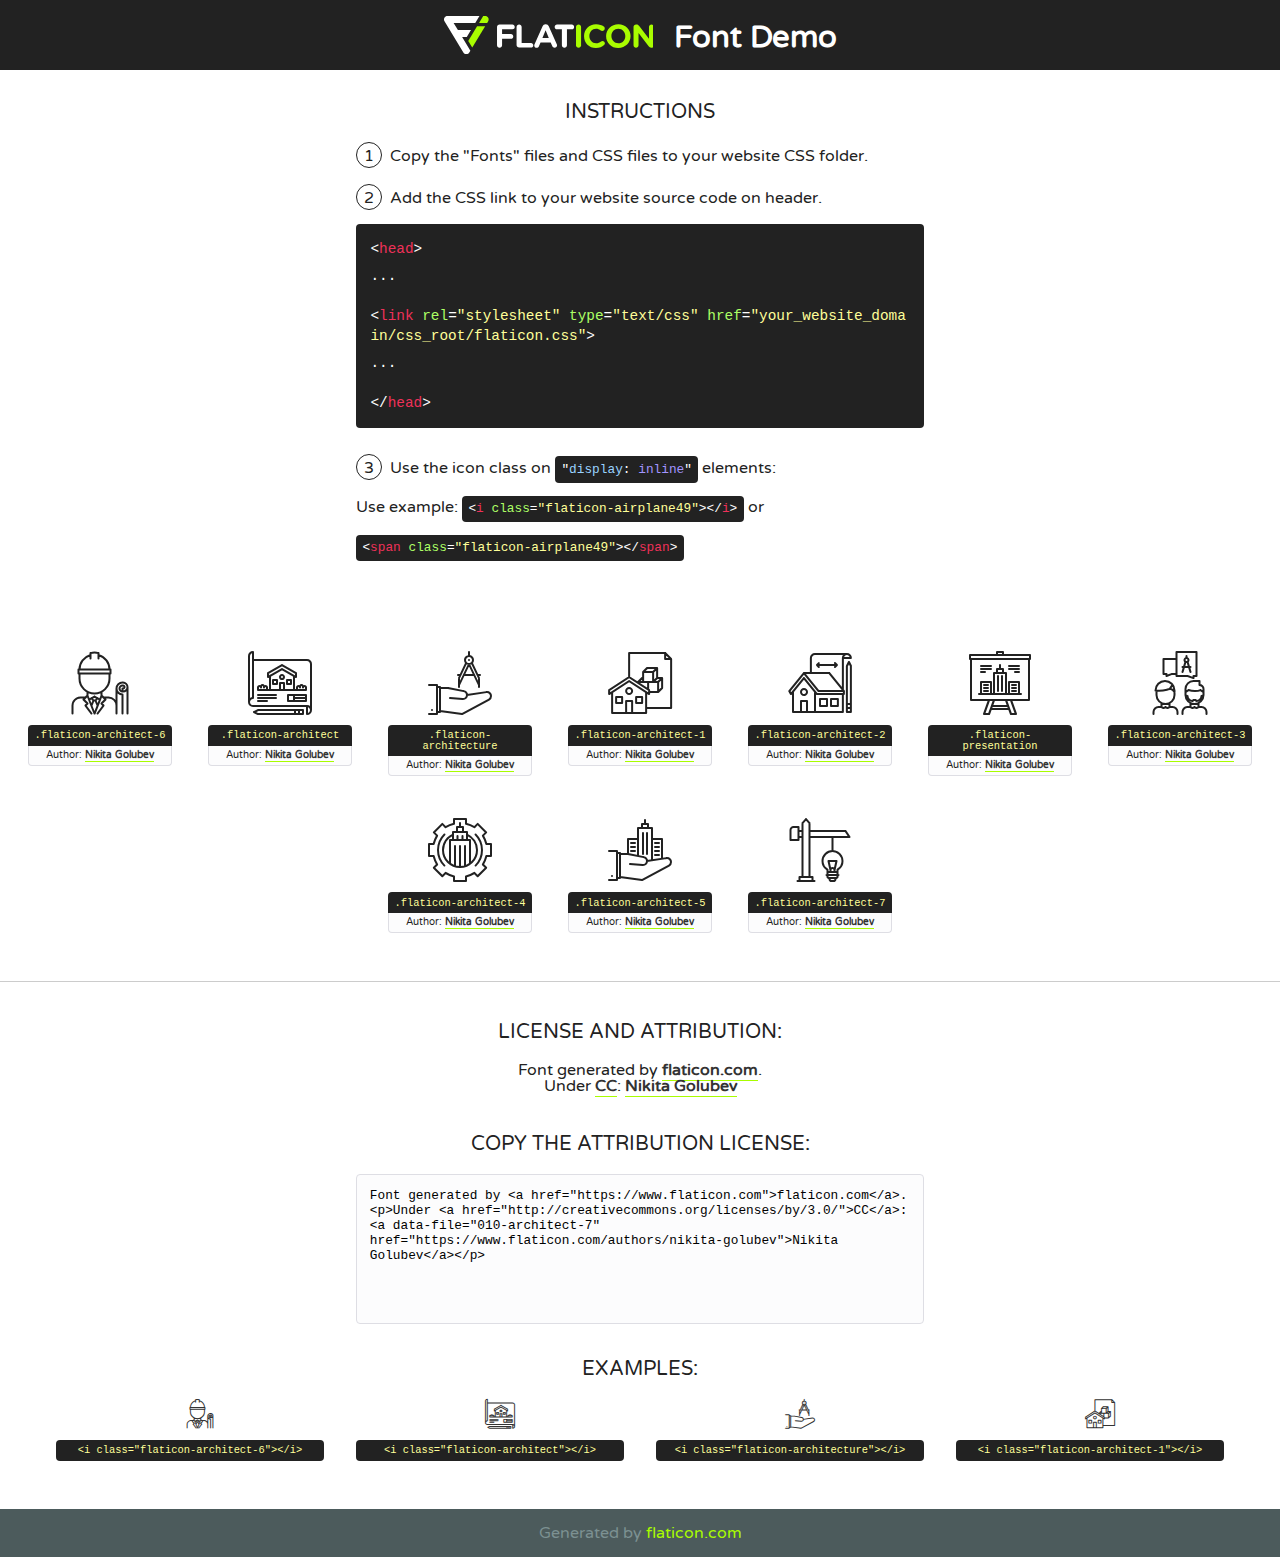
<file: minimal-1.0.0/fonts/flaticon/font/flaticon.html>
<!DOCTYPE html>
<!--
  Flaticon icon font: Flaticon
  Creation date: 02/08/2020 11:53
-->
<html>
<!DOCTYPE html>
<html>

<head>
    <title>Flaticon WebFont</title>
    <link href="http://fonts.googleapis.com/css?family=Varela+Round" rel="stylesheet" type="text/css" />
    <link rel="stylesheet" type="text/css" href="flaticon.css">
    <meta charset="UTF-8">
    <style>
    html, body, div, span, applet, object, iframe,
    h1, h2, h3, h4, h5, h6, p, blockquote, pre,
    a, abbr, acronym, address, big, cite, code,
    del, dfn, em, img, ins, kbd, q, s, samp,
    small, strike, strong, sub, sup, tt, var,
    b, u, i, center,
    dl, dt, dd, ol, ul, li,
    fieldset, form, label, legend,
    table, caption, tbody, tfoot, thead, tr, th, td,
    article, aside, canvas, details, embed, 
    figure, figcaption, footer, header, hgroup, 
    menu, nav, output, ruby, section, summary,
    time, mark, audio, video {
        margin: 0;
        padding: 0;
        border: 0;
        font-size: 100%;
        font: inherit;
        vertical-align: baseline;
    }
    /* HTML5 display-role reset for older browsers */
    article, aside, details, figcaption, figure, 
    footer, header, hgroup, menu, nav, section {
        display: block;
    }
    body {
        line-height: 1;
    }
    ol, ul {
        list-style: none;
    }
    blockquote, q {
        quotes: none;
    }
    blockquote:before, blockquote:after,
    q:before, q:after {
        content: '';
        content: none;
    }
    table {
        border-collapse: collapse;
        border-spacing: 0;
    }
    body {
        font-family: 'Varela Round', Helvetica, Arial, sans-serif;
        font-size: 16px;
        color: #222;
    }
    a {
        color: #333;
        border-bottom: 1px solid #a9fd00;
        font-weight: bold;
        text-decoration: none;
    }
    * {
        -moz-box-sizing: border-box;
        -webkit-box-sizing: border-box;
        box-sizing: border-box;
        margin: 0;
        padding: 0;
    }
    [class^="flaticon-"]:before, [class*=" flaticon-"]:before, [class^="flaticon-"]:after, [class*=" flaticon-"]:after {
        font-family: Flaticon;
        font-size: 30px;
        font-style: normal;
        margin-left: 20px;
        color: #333;
    }
    .wrapper {
        max-width: 600px;
        margin: auto;
        padding: 0 1em;
    }
    .title {
        font-size: 1.25em;
        text-align: center;
        margin-bottom: 1em;
        text-transform: uppercase;
    }
    header {
        text-align: center;
        background-color: #222;
        color: #fff;
        padding: 1em;
    }
    header .logo {
        width: 210px;
        height: 38px;
        display: inline-block;
        vertical-align: middle;
        margin-right: 1em;
        border: none;
    }
    header strong {
        font-size: 1.95em;
        font-weight: bold;
        vertical-align: middle;
        margin-top: 5px;
        display: inline-block;
    }
    .demo {
        margin: 2em auto;
        line-height: 1.25em;
    }
    .demo ul li {
        margin-bottom: 1em;
    }
    .demo ul li .num {
        color: #222;
        border-radius: 20px;
        display: inline-block;
        width: 26px;
        padding: 3px;
        height: 26px;
        text-align: center;
        margin-right: 0.5em;
        border: 1px solid #222;
    }
    .demo ul li code {
        background-color: #222;
        border-radius: 4px;
        padding: 0.25em 0.5em;
        display: inline-block;
        color: #fff;
        font-family: Consolas,Monaco,Lucida Console,Liberation Mono,DejaVu Sans Mono,Bitstream Vera Sans Mono,Courier New, monospace;
        font-weight: lighter;
        margin-top: 1em;
        font-size: 0.8em;
        word-break: break-all;
    }
    .demo ul li code.big {
        padding: 1em;
        font-size: 0.9em;
    }
    .demo ul li code .red {
        color: #EF3159;
    }
    .demo ul li code .green {
        color: #ACFF65;
    }
    .demo ul li code .yellow {
        color: #FFFF99;
    }
    .demo ul li code .blue {
        color: #99D3FF;
    }
    .demo ul li code .purple {
        color: #A295FF;
    }
    .demo ul li code .dots {
        margin-top: 0.5em;
        display: block;
    }
    #glyphs {
        border-bottom: 1px solid #ccc;
        padding: 2em 0;
        text-align: center;
    }
    .glyph {
        display: inline-block;
        width: 9em;
        margin: 1em;
        text-align: center;
        vertical-align: top;
        background: #FFF;
    }
    .glyph .glyph-icon {
        padding: 10px;
        display: block;
        font-family:"Flaticon";
        font-size: 64px;
        line-height: 1;
    }
    .glyph .glyph-icon:before {
        font-size: 64px;
        color: #222;
        margin-left: 0;
    }
    .class-name {
        font-size: 0.65em;
        background-color: #222;
        color: #fff;
        border-radius: 4px 4px 0 0;
        padding: 0.5em;
        color: #FFFF99;
        font-family: Consolas,Monaco,Lucida Console,Liberation Mono,DejaVu Sans Mono,Bitstream Vera Sans Mono,Courier New, monospace;
    }
    .author-name {
        font-size: 0.6em;
        background-color: #fcfcfd;
        border: 1px solid #DEDEE4;
        border-top: 0;
        border-radius: 0 0 4px 4px;
        padding: 0.5em;
    }
    .class-name:last-child {
        font-size: 10px;
        color:#888;
    }
    .class-name:last-child a {
        font-size: 10px;
        color:#555;
    }
    .class-name:last-child a:hover {
        color:#a9fd00;
    }
    .glyph > input {
        display: block;
        width: 100px;
        margin: 5px auto;
        text-align: center;
        font-size: 12px;
        cursor: text;
    }
    .glyph > input.icon-input {
        font-family:"Flaticon";
        font-size: 16px;
        margin-bottom: 10px;
    }
    .attribution .title {
        margin-top: 2em;
    }
    .attribution textarea {
        background-color: #fcfcfd;
        padding: 1em;
        border: none;
        box-shadow: none;
        border: 1px solid #DEDEE4;
        border-radius: 4px;
        resize: none;
        width: 100%;
        height: 150px;
        font-size: 0.8em;
        font-family: Consolas,Monaco,Lucida Console,Liberation Mono,DejaVu Sans Mono,Bitstream Vera Sans Mono,Courier New, monospace;
        -webkit-appearance: none;
    }
    .iconsuse {
        margin: 2em auto;
        text-align: center;
        max-width: 1200px;
    }
    .iconsuse:after {
        content: '';
        display: table;
        clear: both;
    }
    .iconsuse .image {
        float: left;
        width: 25%;
        padding: 0 1em;
    }
    .iconsuse .image p {
        margin-bottom: 1em;
    }
    .iconsuse .image span {
        display: block;
        font-size: 0.65em;
        background-color: #222;
        color: #fff;
        border-radius: 4px;
        padding: 0.5em;
        color: #FFFF99;
        margin-top: 1em;
        font-family: Consolas,Monaco,Lucida Console,Liberation Mono,DejaVu Sans Mono,Bitstream Vera Sans Mono,Courier New, monospace;
    }
    #footer {
        text-align: center;
        background-color: #4C5B5C;
        color: #7c9192;
        padding: 1em;
    }
    #footer a {
        border: none;
        color: #a9fd00;
        font-weight: normal;
    }
    @media (max-width: 960px) {
        .iconsuse .image {
            width: 50%;
        }
    }
    @media (max-width: 560px) {
        .iconsuse .image {
            width: 100%;
        }
    }
    </style>
</head>

<body class="characters-off">

    <header>
        <a href="https://www.flaticon.com" target="_blank" class="logo">
            <svg version="1.1" xmlns="http://www.w3.org/2000/svg" xmlns:xlink="http://www.w3.org/1999/xlink" xmlns:a="http://ns.adobe.com/AdobeSVGViewerExtensions/3.0/" viewBox="0 0 560.875 102.036" enable-background="new 0 0 560.875 102.036" xml:space="preserve">
                <defs>
                </defs>
                <g>
                    <g class="letters">
                        <path fill="#ffffff" d="M141.596,29.675c0-3.777,2.985-6.767,6.764-6.767h34.438c3.426,0,6.15,2.728,6.15,6.15
                        c0,3.43-2.724,6.149-6.15,6.149h-27.674v13.091h23.719c3.429,0,6.151,2.724,6.151,6.15c0,3.43-2.723,6.149-6.151,6.149h-23.719
                        v17.574c0,3.773-2.986,6.761-6.764,6.761c-3.779,0-6.764-2.989-6.764-6.761V29.675z"></path>
                        <path fill="#ffffff" d="M193.844,29.149c0-3.781,2.985-6.767,6.764-6.767c3.776,0,6.763,2.985,6.763,6.767v42.957h25.039
                        c3.426,0,6.149,2.726,6.149,6.153c0,3.425-2.723,6.15-6.149,6.15h-31.802c-3.779,0-6.764-2.986-6.764-6.768V29.149z"></path>
                        <path fill="#ffffff" d="M241.891,75.71l21.438-48.407c1.492-3.341,4.215-5.357,7.906-5.357h0.792
                        c3.686,0,6.323,2.017,7.815,5.357l21.439,48.407c0.436,0.967,0.701,1.845,0.701,2.723c0,3.602-2.809,6.501-6.414,6.501
                        c-3.161,0-5.269-1.845-6.499-4.655l-4.132-9.661h-27.059l-4.301,10.102c-1.144,2.631-3.426,4.214-6.237,4.214
                        c-3.517,0-6.24-2.81-6.24-6.325C241.1,77.64,241.451,76.677,241.891,75.71z M279.932,58.666l-8.521-20.297l-8.526,20.297H279.932
                        z"></path>
                        <path fill="#ffffff" d="M314.864,35.387H301.86c-3.429,0-6.239-2.813-6.239-6.238c0-3.429,2.811-6.24,6.239-6.24h39.533
                        c3.426,0,6.237,2.811,6.237,6.24c0,3.425-2.811,6.238-6.237,6.238h-13.001v42.785c0,3.773-2.99,6.761-6.764,6.761
                        c-3.779,0-6.764-2.989-6.764-6.761V35.387z"></path>
                        <path fill="#A9FD00" d="M352.615,29.149c0-3.781,2.985-6.767,6.767-6.767c3.774,0,6.761,2.985,6.761,6.767v49.024
                        c0,3.773-2.987,6.761-6.761,6.761c-3.781,0-6.767-2.989-6.767-6.761V29.149z"></path>
                        <path fill="#A9FD00" d="M374.132,53.836v-0.179c0-17.481,13.178-31.801,32.065-31.801c9.22,0,15.459,2.458,20.557,6.238
                        c1.402,1.054,2.637,2.985,2.637,5.357c0,3.692-2.985,6.59-6.681,6.59c-1.845,0-3.071-0.702-4.044-1.319
                        c-3.776-2.813-7.729-4.393-12.562-4.393c-10.364,0-17.831,8.611-17.831,19.154v0.173c0,10.542,7.291,19.329,17.831,19.329
                        c5.715,0,9.492-1.756,13.359-4.834c1.049-0.874,2.458-1.491,4.039-1.491c3.429,0,6.325,2.813,6.325,6.236
                        c0,2.106-1.056,3.78-2.282,4.834c-5.539,4.834-12.036,7.733-21.878,7.733C387.572,85.464,374.132,71.493,374.132,53.836z"></path>
                        <path fill="#A9FD00" d="M433.009,53.836v-0.179c0-17.481,13.79-31.801,32.766-31.801c18.981,0,32.592,14.143,32.592,31.628v0.173
                        c0,17.483-13.785,31.807-32.769,31.807C446.625,85.464,433.009,71.32,433.009,53.836z M484.224,53.836v-0.179
                        c0-10.539-7.725-19.326-18.626-19.326c-10.893,0-18.449,8.611-18.449,19.154v0.173c0,10.542,7.73,19.329,18.626,19.329
                        C476.676,72.986,484.224,64.378,484.224,53.836z"></path>
                        <path fill="#A9FD00" d="M506.233,29.321c0-3.774,2.99-6.763,6.767-6.763h1.401c3.252,0,5.183,1.583,7.029,3.953l26.093,34.265
                        V29.059c0-3.692,2.99-6.677,6.681-6.677c3.683,0,6.671,2.985,6.671,6.677v48.934c0,3.78-2.987,6.765-6.764,6.765h-0.436
                        c-3.257,0-5.188-1.581-7.034-3.953l-27.056-35.492v32.944c0,3.687-2.985,6.676-6.678,6.676c-3.683,0-6.673-2.989-6.673-6.676
                        V29.321z"></path>
                    </g>
                    <g class="insignia">
                        <path fill="#ffffff" d="M48.372,56.137h12.517l11.156-18.537H37.186L25.688,18.539h57.825L94.668,0H9.271
                        C5.925,0,2.842,1.801,1.198,4.716c-1.644,2.907-1.593,6.482,0.134,9.343l50.38,83.501c1.678,2.781,4.689,4.476,7.938,4.476
                        c3.246,0,6.257-1.695,7.935-4.476l2.898-4.804L48.372,56.137z"></path>
                        <g class="i">
                            <path fill="#A9FD00" d="M93.575,18.539h0.031v0.004l21.652,0.004l2.705-4.488c1.727-2.861,1.778-6.436,0.133-9.343
                            C116.454,1.801,113.371,0,110.026,0h-5.294L93.575,18.539z"></path>
                            <polygon fill="#A9FD00" points="88.291,27.356 64.725,66.486 75.519,84.404 109.942,27.356"></polygon>
                        </g>
                    </g>
                </g>
            </svg>
        </a>
        <strong>Font Demo</strong>
    </header>


    <section class="demo wrapper">

        <p class="title">Instructions</p>

        <ul>
            <li>
                <span class="num">1</span>Copy the "Fonts" files and CSS files to your website CSS folder.
            </li>
            <li>
                <span class="num">2</span>Add the CSS link to your website source code on header.
                <code class="big">
                    &lt;<span class="red">head</span>&gt;
                    <br/><span class="dots">...</span>
                    <br/>&lt;<span class="red">link</span> <span class="green">rel</span>=<span class="yellow">"stylesheet"</span> <span class="green">type</span>=<span class="yellow">"text/css"</span> <span class="green">href</span>=<span class="yellow">"your_website_domain/css_root/flaticon.css"</span>&gt;
                    <br/><span class="dots">...</span>
                    <br/>&lt;/<span class="red">head</span>&gt;
                </code>
            </li>

            <li>
                <p>
                    <span class="num">3</span>Use the icon class on <code>"<span class="blue">display</span>:<span class="purple"> inline</span>"</code> elements:
                    <br />
                    Use example: <code>&lt;<span class="red">i</span> <span class="green">class</span>=<span class="yellow">&quot;flaticon-airplane49&quot;</span>&gt;&lt;/<span class="red">i</span>&gt;</code> or <code>&lt;<span class="red">span</span> <span class="green">class</span>=<span class="yellow">&quot;flaticon-airplane49&quot;</span>&gt;&lt;/<span class="red">span</span>&gt;</code>
            </li>
        </ul>

    </section>




   <section id="glyphs">          
    
      
        <div class="glyph"><div class="glyph-icon flaticon-architect-6"></div>
            <div class="class-name">.flaticon-architect-6</div>
            <div class="author-name">Author: <a data-file="001-architect-6" href="https://www.flaticon.com/authors/nikita-golubev">Nikita Golubev</a> </div> 
        </div>        
        
        <div class="glyph"><div class="glyph-icon flaticon-architect"></div>
            <div class="class-name">.flaticon-architect</div>
            <div class="author-name">Author: <a data-file="002-architect" href="https://www.flaticon.com/authors/nikita-golubev">Nikita Golubev</a> </div> 
        </div>        
        
        <div class="glyph"><div class="glyph-icon flaticon-architecture"></div>
            <div class="class-name">.flaticon-architecture</div>
            <div class="author-name">Author: <a data-file="003-architecture" href="https://www.flaticon.com/authors/nikita-golubev">Nikita Golubev</a> </div> 
        </div>        
        
        <div class="glyph"><div class="glyph-icon flaticon-architect-1"></div>
            <div class="class-name">.flaticon-architect-1</div>
            <div class="author-name">Author: <a data-file="004-architect-1" href="https://www.flaticon.com/authors/nikita-golubev">Nikita Golubev</a> </div> 
        </div>        
        
        <div class="glyph"><div class="glyph-icon flaticon-architect-2"></div>
            <div class="class-name">.flaticon-architect-2</div>
            <div class="author-name">Author: <a data-file="005-architect-2" href="https://www.flaticon.com/authors/nikita-golubev">Nikita Golubev</a> </div> 
        </div>        
        
        <div class="glyph"><div class="glyph-icon flaticon-presentation"></div>
            <div class="class-name">.flaticon-presentation</div>
            <div class="author-name">Author: <a data-file="006-presentation" href="https://www.flaticon.com/authors/nikita-golubev">Nikita Golubev</a> </div> 
        </div>        
        
        <div class="glyph"><div class="glyph-icon flaticon-architect-3"></div>
            <div class="class-name">.flaticon-architect-3</div>
            <div class="author-name">Author: <a data-file="007-architect-3" href="https://www.flaticon.com/authors/nikita-golubev">Nikita Golubev</a> </div> 
        </div>        
        
        <div class="glyph"><div class="glyph-icon flaticon-architect-4"></div>
            <div class="class-name">.flaticon-architect-4</div>
            <div class="author-name">Author: <a data-file="008-architect-4" href="https://www.flaticon.com/authors/nikita-golubev">Nikita Golubev</a> </div> 
        </div>        
        
        <div class="glyph"><div class="glyph-icon flaticon-architect-5"></div>
            <div class="class-name">.flaticon-architect-5</div>
            <div class="author-name">Author: <a data-file="009-architect-5" href="https://www.flaticon.com/authors/nikita-golubev">Nikita Golubev</a> </div> 
        </div>        
        
        <div class="glyph"><div class="glyph-icon flaticon-architect-7"></div>
            <div class="class-name">.flaticon-architect-7</div>
            <div class="author-name">Author: <a data-file="010-architect-7" href="https://www.flaticon.com/authors/nikita-golubev">Nikita Golubev</a> </div> 
        </div>        
        

    </section>



    <section class="attribution wrapper"   style="text-align:center;">

      <div class="title">License and attribution:</div><div class="attrDiv">Font generated by <a href="https://www.flaticon.com">flaticon.com</a>. <div><p>Under <a href="http://creativecommons.org/licenses/by/3.0/">CC</a>: <a data-file="010-architect-7" href="https://www.flaticon.com/authors/nikita-golubev">Nikita Golubev</a></p>  </div>
      </div>
      <div class="title">Copy the Attribution License:</div>

    <textarea onclick="this.focus();this.select();">Font generated by &lt;a href=&quot;https://www.flaticon.com&quot;&gt;flaticon.com&lt;/a&gt;. <p>Under <a href="http://creativecommons.org/licenses/by/3.0/">CC</a>: <a data-file="010-architect-7" href="https://www.flaticon.com/authors/nikita-golubev">Nikita Golubev</a></p>  
     </textarea>

    </section>

    <section class="iconsuse">

          <div class="title">Examples:</div>            
             
            <div class="image">
                <p>
                    <i class="glyph-icon flaticon-architect-6"></i> 
                    <span>&lt;i class=&quot;flaticon-architect-6&quot;&gt;&lt;/i&gt;</span>
                </p>
            </div>
            
            <div class="image">
                <p>
                    <i class="glyph-icon flaticon-architect"></i> 
                    <span>&lt;i class=&quot;flaticon-architect&quot;&gt;&lt;/i&gt;</span>
                </p>
            </div>
            
            <div class="image">
                <p>
                    <i class="glyph-icon flaticon-architecture"></i> 
                    <span>&lt;i class=&quot;flaticon-architecture&quot;&gt;&lt;/i&gt;</span>
                </p>
            </div>
            
            <div class="image">
                <p>
                    <i class="glyph-icon flaticon-architect-1"></i> 
                    <span>&lt;i class=&quot;flaticon-architect-1&quot;&gt;&lt;/i&gt;</span>
                </p>
            </div>
                       
        </div>
                            
    </section>

<div id="footer">
    <div>Generated by <a href="https://www.flaticon.com">flaticon.com</a>
    </div>
</div>



</body>
</html>
</file>
<file: minimal-1.0.0/fonts/icomoon/style.css>
@font-face {
  font-family: 'icomoon';
  src:  url('fonts/icomoon.eot?10si43');
  src:  url('fonts/icomoon.eot?10si43#iefix') format('embedded-opentype'),
    url('fonts/icomoon.ttf?10si43') format('truetype'),
    url('fonts/icomoon.woff?10si43') format('woff'),
    url('fonts/icomoon.svg?10si43#icomoon') format('svg');
  font-weight: normal;
  font-style: normal;
}

[class^="icon-"], [class*=" icon-"] {
  /* use !important to prevent issues with browser extensions that change fonts */
  font-family: 'icomoon' !important;
  speak: none;
  font-style: normal;
  font-weight: normal;
  font-variant: normal;
  text-transform: none;
  line-height: 1;

  /* Better Font Rendering =========== */
  -webkit-font-smoothing: antialiased;
  -moz-osx-font-smoothing: grayscale;
}

.icon-asterisk:before {
  content: "\f069";
}
.icon-plus:before {
  content: "\f067";
}
.icon-question:before {
  content: "\f128";
}
.icon-minus:before {
  content: "\f068";
}
.icon-glass:before {
  content: "\f000";
}
.icon-music:before {
  content: "\f001";
}
.icon-search:before {
  content: "\f002";
}
.icon-envelope-o:before {
  content: "\f003";
}
.icon-heart:before {
  content: "\f004";
}
.icon-star:before {
  content: "\f005";
}
.icon-star-o:before {
  content: "\f006";
}
.icon-user:before {
  content: "\f007";
}
.icon-film:before {
  content: "\f008";
}
.icon-th-large:before {
  content: "\f009";
}
.icon-th:before {
  content: "\f00a";
}
.icon-th-list:before {
  content: "\f00b";
}
.icon-check:before {
  content: "\f00c";
}
.icon-close:before {
  content: "\f00d";
}
.icon-remove:before {
  content: "\f00d";
}
.icon-times:before {
  content: "\f00d";
}
.icon-search-plus:before {
  content: "\f00e";
}
.icon-search-minus:before {
  content: "\f010";
}
.icon-power-off:before {
  content: "\f011";
}
.icon-signal:before {
  content: "\f012";
}
.icon-cog:before {
  content: "\f013";
}
.icon-gear:before {
  content: "\f013";
}
.icon-trash-o:before {
  content: "\f014";
}
.icon-home:before {
  content: "\f015";
}
.icon-file-o:before {
  content: "\f016";
}
.icon-clock-o:before {
  content: "\f017";
}
.icon-road:before {
  content: "\f018";
}
.icon-download:before {
  content: "\f019";
}
.icon-arrow-circle-o-down:before {
  content: "\f01a";
}
.icon-arrow-circle-o-up:before {
  content: "\f01b";
}
.icon-inbox:before {
  content: "\f01c";
}
.icon-play-circle-o:before {
  content: "\f01d";
}
.icon-repeat:before {
  content: "\f01e";
}
.icon-rotate-right:before {
  content: "\f01e";
}
.icon-refresh:before {
  content: "\f021";
}
.icon-list-alt:before {
  content: "\f022";
}
.icon-lock:before {
  content: "\f023";
}
.icon-flag:before {
  content: "\f024";
}
.icon-headphones:before {
  content: "\f025";
}
.icon-volume-off:before {
  content: "\f026";
}
.icon-volume-down:before {
  content: "\f027";
}
.icon-volume-up:before {
  content: "\f028";
}
.icon-qrcode:before {
  content: "\f029";
}
.icon-barcode:before {
  content: "\f02a";
}
.icon-tag:before {
  content: "\f02b";
}
.icon-tags:before {
  content: "\f02c";
}
.icon-book:before {
  content: "\f02d";
}
.icon-bookmark:before {
  content: "\f02e";
}
.icon-print:before {
  content: "\f02f";
}
.icon-camera:before {
  content: "\f030";
}
.icon-font:before {
  content: "\f031";
}
.icon-bold:before {
  content: "\f032";
}
.icon-italic:before {
  content: "\f033";
}
.icon-text-height:before {
  content: "\f034";
}
.icon-text-width:before {
  content: "\f035";
}
.icon-align-left:before {
  content: "\f036";
}
.icon-align-center:before {
  content: "\f037";
}
.icon-align-right:before {
  content: "\f038";
}
.icon-align-justify:before {
  content: "\f039";
}
.icon-list:before {
  content: "\f03a";
}
.icon-dedent:before {
  content: "\f03b";
}
.icon-outdent:before {
  content: "\f03b";
}
.icon-indent:before {
  content: "\f03c";
}
.icon-video-camera:before {
  content: "\f03d";
}
.icon-image:before {
  content: "\f03e";
}
.icon-photo:before {
  content: "\f03e";
}
.icon-picture-o:before {
  content: "\f03e";
}
.icon-pencil:before {
  content: "\f040";
}
.icon-map-marker:before {
  content: "\f041";
}
.icon-adjust:before {
  content: "\f042";
}
.icon-tint:before {
  content: "\f043";
}
.icon-edit:before {
  content: "\f044";
}
.icon-pencil-square-o:before {
  content: "\f044";
}
.icon-share-square-o:before {
  content: "\f045";
}
.icon-check-square-o:before {
  content: "\f046";
}
.icon-arrows:before {
  content: "\f047";
}
.icon-step-backward:before {
  content: "\f048";
}
.icon-fast-backward:before {
  content: "\f049";
}
.icon-backward:before {
  content: "\f04a";
}
.icon-play:before {
  content: "\f04b";
}
.icon-pause:before {
  content: "\f04c";
}
.icon-stop:before {
  content: "\f04d";
}
.icon-forward:before {
  content: "\f04e";
}
.icon-fast-forward:before {
  content: "\f050";
}
.icon-step-forward:before {
  content: "\f051";
}
.icon-eject:before {
  content: "\f052";
}
.icon-chevron-left:before {
  content: "\f053";
}
.icon-chevron-right:before {
  content: "\f054";
}
.icon-plus-circle:before {
  content: "\f055";
}
.icon-minus-circle:before {
  content: "\f056";
}
.icon-times-circle:before {
  content: "\f057";
}
.icon-check-circle:before {
  content: "\f058";
}
.icon-question-circle:before {
  content: "\f059";
}
.icon-info-circle:before {
  content: "\f05a";
}
.icon-crosshairs:before {
  content: "\f05b";
}
.icon-times-circle-o:before {
  content: "\f05c";
}
.icon-check-circle-o:before {
  content: "\f05d";
}
.icon-ban:before {
  content: "\f05e";
}
.icon-arrow-left:before {
  content: "\f060";
}
.icon-arrow-right:before {
  content: "\f061";
}
.icon-arrow-up:before {
  content: "\f062";
}
.icon-arrow-down:before {
  content: "\f063";
}
.icon-mail-forward:before {
  content: "\f064";
}
.icon-share:before {
  content: "\f064";
}
.icon-expand:before {
  content: "\f065";
}
.icon-compress:before {
  content: "\f066";
}
.icon-exclamation-circle:before {
  content: "\f06a";
}
.icon-gift:before {
  content: "\f06b";
}
.icon-leaf:before {
  content: "\f06c";
}
.icon-fire:before {
  content: "\f06d";
}
.icon-eye:before {
  content: "\f06e";
}
.icon-eye-slash:before {
  content: "\f070";
}
.icon-exclamation-triangle:before {
  content: "\f071";
}
.icon-warning:before {
  content: "\f071";
}
.icon-plane:before {
  content: "\f072";
}
.icon-calendar:before {
  content: "\f073";
}
.icon-random:before {
  content: "\f074";
}
.icon-comment:before {
  content: "\f075";
}
.icon-magnet:before {
  content: "\f076";
}
.icon-chevron-up:before {
  content: "\f077";
}
.icon-chevron-down:before {
  content: "\f078";
}
.icon-retweet:before {
  content: "\f079";
}
.icon-shopping-cart:before {
  content: "\f07a";
}
.icon-folder:before {
  content: "\f07b";
}
.icon-folder-open:before {
  content: "\f07c";
}
.icon-arrows-v:before {
  content: "\f07d";
}
.icon-arrows-h:before {
  content: "\f07e";
}
.icon-bar-chart:before {
  content: "\f080";
}
.icon-bar-chart-o:before {
  content: "\f080";
}
.icon-twitter-square:before {
  content: "\f081";
}
.icon-facebook-square:before {
  content: "\f082";
}
.icon-camera-retro:before {
  content: "\f083";
}
.icon-key:before {
  content: "\f084";
}
.icon-cogs:before {
  content: "\f085";
}
.icon-gears:before {
  content: "\f085";
}
.icon-comments:before {
  content: "\f086";
}
.icon-thumbs-o-up:before {
  content: "\f087";
}
.icon-thumbs-o-down:before {
  content: "\f088";
}
.icon-star-half:before {
  content: "\f089";
}
.icon-heart-o:before {
  content: "\f08a";
}
.icon-sign-out:before {
  content: "\f08b";
}
.icon-linkedin-square:before {
  content: "\f08c";
}
.icon-thumb-tack:before {
  content: "\f08d";
}
.icon-external-link:before {
  content: "\f08e";
}
.icon-sign-in:before {
  content: "\f090";
}
.icon-trophy:before {
  content: "\f091";
}
.icon-github-square:before {
  content: "\f092";
}
.icon-upload:before {
  content: "\f093";
}
.icon-lemon-o:before {
  content: "\f094";
}
.icon-phone:before {
  content: "\f095";
}
.icon-square-o:before {
  content: "\f096";
}
.icon-bookmark-o:before {
  content: "\f097";
}
.icon-phone-square:before {
  content: "\f098";
}
.icon-twitter:before {
  content: "\f099";
}
.icon-facebook:before {
  content: "\f09a";
}
.icon-facebook-f:before {
  content: "\f09a";
}
.icon-github:before {
  content: "\f09b";
}
.icon-unlock:before {
  content: "\f09c";
}
.icon-credit-card:before {
  content: "\f09d";
}
.icon-feed:before {
  content: "\f09e";
}
.icon-rss:before {
  content: "\f09e";
}
.icon-hdd-o:before {
  content: "\f0a0";
}
.icon-bullhorn:before {
  content: "\f0a1";
}
.icon-bell-o:before {
  content: "\f0a2";
}
.icon-certificate:before {
  content: "\f0a3";
}
.icon-hand-o-right:before {
  content: "\f0a4";
}
.icon-hand-o-left:before {
  content: "\f0a5";
}
.icon-hand-o-up:before {
  content: "\f0a6";
}
.icon-hand-o-down:before {
  content: "\f0a7";
}
.icon-arrow-circle-left:before {
  content: "\f0a8";
}
.icon-arrow-circle-right:before {
  content: "\f0a9";
}
.icon-arrow-circle-up:before {
  content: "\f0aa";
}
.icon-arrow-circle-down:before {
  content: "\f0ab";
}
.icon-globe:before {
  content: "\f0ac";
}
.icon-wrench:before {
  content: "\f0ad";
}
.icon-tasks:before {
  content: "\f0ae";
}
.icon-filter:before {
  content: "\f0b0";
}
.icon-briefcase:before {
  content: "\f0b1";
}
.icon-arrows-alt:before {
  content: "\f0b2";
}
.icon-group:before {
  content: "\f0c0";
}
.icon-users:before {
  content: "\f0c0";
}
.icon-chain:before {
  content: "\f0c1";
}
.icon-link:before {
  content: "\f0c1";
}
.icon-cloud:before {
  content: "\f0c2";
}
.icon-flask:before {
  content: "\f0c3";
}
.icon-cut:before {
  content: "\f0c4";
}
.icon-scissors:before {
  content: "\f0c4";
}
.icon-copy:before {
  content: "\f0c5";
}
.icon-files-o:before {
  content: "\f0c5";
}
.icon-paperclip:before {
  content: "\f0c6";
}
.icon-floppy-o:before {
  content: "\f0c7";
}
.icon-save:before {
  content: "\f0c7";
}
.icon-square:before {
  content: "\f0c8";
}
.icon-bars:before {
  content: "\f0c9";
}
.icon-navicon:before {
  content: "\f0c9";
}
.icon-reorder:before {
  content: "\f0c9";
}
.icon-list-ul:before {
  content: "\f0ca";
}
.icon-list-ol:before {
  content: "\f0cb";
}
.icon-strikethrough:before {
  content: "\f0cc";
}
.icon-underline:before {
  content: "\f0cd";
}
.icon-table:before {
  content: "\f0ce";
}
.icon-magic:before {
  content: "\f0d0";
}
.icon-truck:before {
  content: "\f0d1";
}
.icon-pinterest:before {
  content: "\f0d2";
}
.icon-pinterest-square:before {
  content: "\f0d3";
}
.icon-google-plus-square:before {
  content: "\f0d4";
}
.icon-google-plus:before {
  content: "\f0d5";
}
.icon-money:before {
  content: "\f0d6";
}
.icon-caret-down:before {
  content: "\f0d7";
}
.icon-caret-up:before {
  content: "\f0d8";
}
.icon-caret-left:before {
  content: "\f0d9";
}
.icon-caret-right:before {
  content: "\f0da";
}
.icon-columns:before {
  content: "\f0db";
}
.icon-sort:before {
  content: "\f0dc";
}
.icon-unsorted:before {
  content: "\f0dc";
}
.icon-sort-desc:before {
  content: "\f0dd";
}
.icon-sort-down:before {
  content: "\f0dd";
}
.icon-sort-asc:before {
  content: "\f0de";
}
.icon-sort-up:before {
  content: "\f0de";
}
.icon-envelope:before {
  content: "\f0e0";
}
.icon-linkedin:before {
  content: "\f0e1";
}
.icon-rotate-left:before {
  content: "\f0e2";
}
.icon-undo:before {
  content: "\f0e2";
}
.icon-gavel:before {
  content: "\f0e3";
}
.icon-legal:before {
  content: "\f0e3";
}
.icon-dashboard:before {
  content: "\f0e4";
}
.icon-tachometer:before {
  content: "\f0e4";
}
.icon-comment-o:before {
  content: "\f0e5";
}
.icon-comments-o:before {
  content: "\f0e6";
}
.icon-bolt:before {
  content: "\f0e7";
}
.icon-flash:before {
  content: "\f0e7";
}
.icon-sitemap:before {
  content: "\f0e8";
}
.icon-umbrella:before {
  content: "\f0e9";
}
.icon-clipboard:before {
  content: "\f0ea";
}
.icon-paste:before {
  content: "\f0ea";
}
.icon-lightbulb-o:before {
  content: "\f0eb";
}
.icon-exchange:before {
  content: "\f0ec";
}
.icon-cloud-download:before {
  content: "\f0ed";
}
.icon-cloud-upload:before {
  content: "\f0ee";
}
.icon-user-md:before {
  content: "\f0f0";
}
.icon-stethoscope:before {
  content: "\f0f1";
}
.icon-suitcase:before {
  content: "\f0f2";
}
.icon-bell:before {
  content: "\f0f3";
}
.icon-coffee:before {
  content: "\f0f4";
}
.icon-cutlery:before {
  content: "\f0f5";
}
.icon-file-text-o:before {
  content: "\f0f6";
}
.icon-building-o:before {
  content: "\f0f7";
}
.icon-hospital-o:before {
  content: "\f0f8";
}
.icon-ambulance:before {
  content: "\f0f9";
}
.icon-medkit:before {
  content: "\f0fa";
}
.icon-fighter-jet:before {
  content: "\f0fb";
}
.icon-beer:before {
  content: "\f0fc";
}
.icon-h-square:before {
  content: "\f0fd";
}
.icon-plus-square:before {
  content: "\f0fe";
}
.icon-angle-double-left:before {
  content: "\f100";
}
.icon-angle-double-right:before {
  content: "\f101";
}
.icon-angle-double-up:before {
  content: "\f102";
}
.icon-angle-double-down:before {
  content: "\f103";
}
.icon-angle-left:before {
  content: "\f104";
}
.icon-angle-right:before {
  content: "\f105";
}
.icon-angle-up:before {
  content: "\f106";
}
.icon-angle-down:before {
  content: "\f107";
}
.icon-desktop:before {
  content: "\f108";
}
.icon-laptop:before {
  content: "\f109";
}
.icon-tablet:before {
  content: "\f10a";
}
.icon-mobile:before {
  content: "\f10b";
}
.icon-mobile-phone:before {
  content: "\f10b";
}
.icon-circle-o:before {
  content: "\f10c";
}
.icon-quote-left:before {
  content: "\f10d";
}
.icon-quote-right:before {
  content: "\f10e";
}
.icon-spinner:before {
  content: "\f110";
}
.icon-circle:before {
  content: "\f111";
}
.icon-mail-reply:before {
  content: "\f112";
}
.icon-reply:before {
  content: "\f112";
}
.icon-github-alt:before {
  content: "\f113";
}
.icon-folder-o:before {
  content: "\f114";
}
.icon-folder-open-o:before {
  content: "\f115";
}
.icon-smile-o:before {
  content: "\f118";
}
.icon-frown-o:before {
  content: "\f119";
}
.icon-meh-o:before {
  content: "\f11a";
}
.icon-gamepad:before {
  content: "\f11b";
}
.icon-keyboard-o:before {
  content: "\f11c";
}
.icon-flag-o:before {
  content: "\f11d";
}
.icon-flag-checkered:before {
  content: "\f11e";
}
.icon-terminal:before {
  content: "\f120";
}
.icon-code:before {
  content: "\f121";
}
.icon-mail-reply-all:before {
  content: "\f122";
}
.icon-reply-all:before {
  content: "\f122";
}
.icon-star-half-empty:before {
  content: "\f123";
}
.icon-star-half-full:before {
  content: "\f123";
}
.icon-star-half-o:before {
  content: "\f123";
}
.icon-location-arrow:before {
  content: "\f124";
}
.icon-crop:before {
  content: "\f125";
}
.icon-code-fork:before {
  content: "\f126";
}
.icon-chain-broken:before {
  content: "\f127";
}
.icon-unlink:before {
  content: "\f127";
}
.icon-info:before {
  content: "\f129";
}
.icon-exclamation:before {
  content: "\f12a";
}
.icon-superscript:before {
  content: "\f12b";
}
.icon-subscript:before {
  content: "\f12c";
}
.icon-eraser:before {
  content: "\f12d";
}
.icon-puzzle-piece:before {
  content: "\f12e";
}
.icon-microphone:before {
  content: "\f130";
}
.icon-microphone-slash:before {
  content: "\f131";
}
.icon-shield:before {
  content: "\f132";
}
.icon-calendar-o:before {
  content: "\f133";
}
.icon-fire-extinguisher:before {
  content: "\f134";
}
.icon-rocket:before {
  content: "\f135";
}
.icon-maxcdn:before {
  content: "\f136";
}
.icon-chevron-circle-left:before {
  content: "\f137";
}
.icon-chevron-circle-right:before {
  content: "\f138";
}
.icon-chevron-circle-up:before {
  content: "\f139";
}
.icon-chevron-circle-down:before {
  content: "\f13a";
}
.icon-html5:before {
  content: "\f13b";
}
.icon-css3:before {
  content: "\f13c";
}
.icon-anchor:before {
  content: "\f13d";
}
.icon-unlock-alt:before {
  content: "\f13e";
}
.icon-bullseye:before {
  content: "\f140";
}
.icon-ellipsis-h:before {
  content: "\f141";
}
.icon-ellipsis-v:before {
  content: "\f142";
}
.icon-rss-square:before {
  content: "\f143";
}
.icon-play-circle:before {
  content: "\f144";
}
.icon-ticket:before {
  content: "\f145";
}
.icon-minus-square:before {
  content: "\f146";
}
.icon-minus-square-o:before {
  content: "\f147";
}
.icon-level-up:before {
  content: "\f148";
}
.icon-level-down:before {
  content: "\f149";
}
.icon-check-square:before {
  content: "\f14a";
}
.icon-pencil-square:before {
  content: "\f14b";
}
.icon-external-link-square:before {
  content: "\f14c";
}
.icon-share-square:before {
  content: "\f14d";
}
.icon-compass:before {
  content: "\f14e";
}
.icon-caret-square-o-down:before {
  content: "\f150";
}
.icon-toggle-down:before {
  content: "\f150";
}
.icon-caret-square-o-up:before {
  content: "\f151";
}
.icon-toggle-up:before {
  content: "\f151";
}
.icon-caret-square-o-right:before {
  content: "\f152";
}
.icon-toggle-right:before {
  content: "\f152";
}
.icon-eur:before {
  content: "\f153";
}
.icon-euro:before {
  content: "\f153";
}
.icon-gbp:before {
  content: "\f154";
}
.icon-dollar:before {
  content: "\f155";
}
.icon-usd:before {
  content: "\f155";
}
.icon-inr:before {
  content: "\f156";
}
.icon-rupee:before {
  content: "\f156";
}
.icon-cny:before {
  content: "\f157";
}
.icon-jpy:before {
  content: "\f157";
}
.icon-rmb:before {
  content: "\f157";
}
.icon-yen:before {
  content: "\f157";
}
.icon-rouble:before {
  content: "\f158";
}
.icon-rub:before {
  content: "\f158";
}
.icon-ruble:before {
  content: "\f158";
}
.icon-krw:before {
  content: "\f159";
}
.icon-won:before {
  content: "\f159";
}
.icon-bitcoin:before {
  content: "\f15a";
}
.icon-btc:before {
  content: "\f15a";
}
.icon-file:before {
  content: "\f15b";
}
.icon-file-text:before {
  content: "\f15c";
}
.icon-sort-alpha-asc:before {
  content: "\f15d";
}
.icon-sort-alpha-desc:before {
  content: "\f15e";
}
.icon-sort-amount-asc:before {
  content: "\f160";
}
.icon-sort-amount-desc:before {
  content: "\f161";
}
.icon-sort-numeric-asc:before {
  content: "\f162";
}
.icon-sort-numeric-desc:before {
  content: "\f163";
}
.icon-thumbs-up:before {
  content: "\f164";
}
.icon-thumbs-down:before {
  content: "\f165";
}
.icon-youtube-square:before {
  content: "\f166";
}
.icon-youtube:before {
  content: "\f167";
}
.icon-xing:before {
  content: "\f168";
}
.icon-xing-square:before {
  content: "\f169";
}
.icon-youtube-play:before {
  content: "\f16a";
}
.icon-dropbox:before {
  content: "\f16b";
}
.icon-stack-overflow:before {
  content: "\f16c";
}
.icon-instagram:before {
  content: "\f16d";
}
.icon-flickr:before {
  content: "\f16e";
}
.icon-adn:before {
  content: "\f170";
}
.icon-bitbucket:before {
  content: "\f171";
}
.icon-bitbucket-square:before {
  content: "\f172";
}
.icon-tumblr:before {
  content: "\f173";
}
.icon-tumblr-square:before {
  content: "\f174";
}
.icon-long-arrow-down:before {
  content: "\f175";
}
.icon-long-arrow-up:before {
  content: "\f176";
}
.icon-long-arrow-left:before {
  content: "\f177";
}
.icon-long-arrow-right:before {
  content: "\f178";
}
.icon-apple:before {
  content: "\f179";
}
.icon-windows:before {
  content: "\f17a";
}
.icon-android:before {
  content: "\f17b";
}
.icon-linux:before {
  content: "\f17c";
}
.icon-dribbble:before {
  content: "\f17d";
}
.icon-skype:before {
  content: "\f17e";
}
.icon-foursquare:before {
  content: "\f180";
}
.icon-trello:before {
  content: "\f181";
}
.icon-female:before {
  content: "\f182";
}
.icon-male:before {
  content: "\f183";
}
.icon-gittip:before {
  content: "\f184";
}
.icon-gratipay:before {
  content: "\f184";
}
.icon-sun-o:before {
  content: "\f185";
}
.icon-moon-o:before {
  content: "\f186";
}
.icon-archive:before {
  content: "\f187";
}
.icon-bug:before {
  content: "\f188";
}
.icon-vk:before {
  content: "\f189";
}
.icon-weibo:before {
  content: "\f18a";
}
.icon-renren:before {
  content: "\f18b";
}
.icon-pagelines:before {
  content: "\f18c";
}
.icon-stack-exchange:before {
  content: "\f18d";
}
.icon-arrow-circle-o-right:before {
  content: "\f18e";
}
.icon-arrow-circle-o-left:before {
  content: "\f190";
}
.icon-caret-square-o-left:before {
  content: "\f191";
}
.icon-toggle-left:before {
  content: "\f191";
}
.icon-dot-circle-o:before {
  content: "\f192";
}
.icon-wheelchair:before {
  content: "\f193";
}
.icon-vimeo-square:before {
  content: "\f194";
}
.icon-try:before {
  content: "\f195";
}
.icon-turkish-lira:before {
  content: "\f195";
}
.icon-plus-square-o:before {
  content: "\f196";
}
.icon-space-shuttle:before {
  content: "\f197";
}
.icon-slack:before {
  content: "\f198";
}
.icon-envelope-square:before {
  content: "\f199";
}
.icon-wordpress:before {
  content: "\f19a";
}
.icon-openid:before {
  content: "\f19b";
}
.icon-bank:before {
  content: "\f19c";
}
.icon-institution:before {
  content: "\f19c";
}
.icon-university:before {
  content: "\f19c";
}
.icon-graduation-cap:before {
  content: "\f19d";
}
.icon-mortar-board:before {
  content: "\f19d";
}
.icon-yahoo:before {
  content: "\f19e";
}
.icon-google:before {
  content: "\f1a0";
}
.icon-reddit:before {
  content: "\f1a1";
}
.icon-reddit-square:before {
  content: "\f1a2";
}
.icon-stumbleupon-circle:before {
  content: "\f1a3";
}
.icon-stumbleupon:before {
  content: "\f1a4";
}
.icon-delicious:before {
  content: "\f1a5";
}
.icon-digg:before {
  content: "\f1a6";
}
.icon-pied-piper-pp:before {
  content: "\f1a7";
}
.icon-pied-piper-alt:before {
  content: "\f1a8";
}
.icon-drupal:before {
  content: "\f1a9";
}
.icon-joomla:before {
  content: "\f1aa";
}
.icon-language:before {
  content: "\f1ab";
}
.icon-fax:before {
  content: "\f1ac";
}
.icon-building:before {
  content: "\f1ad";
}
.icon-child:before {
  content: "\f1ae";
}
.icon-paw:before {
  content: "\f1b0";
}
.icon-spoon:before {
  content: "\f1b1";
}
.icon-cube:before {
  content: "\f1b2";
}
.icon-cubes:before {
  content: "\f1b3";
}
.icon-behance:before {
  content: "\f1b4";
}
.icon-behance-square:before {
  content: "\f1b5";
}
.icon-steam:before {
  content: "\f1b6";
}
.icon-steam-square:before {
  content: "\f1b7";
}
.icon-recycle:before {
  content: "\f1b8";
}
.icon-automobile:before {
  content: "\f1b9";
}
.icon-car:before {
  content: "\f1b9";
}
.icon-cab:before {
  content: "\f1ba";
}
.icon-taxi:before {
  content: "\f1ba";
}
.icon-tree:before {
  content: "\f1bb";
}
.icon-spotify:before {
  content: "\f1bc";
}
.icon-deviantart:before {
  content: "\f1bd";
}
.icon-soundcloud:before {
  content: "\f1be";
}
.icon-database:before {
  content: "\f1c0";
}
.icon-file-pdf-o:before {
  content: "\f1c1";
}
.icon-file-word-o:before {
  content: "\f1c2";
}
.icon-file-excel-o:before {
  content: "\f1c3";
}
.icon-file-powerpoint-o:before {
  content: "\f1c4";
}
.icon-file-image-o:before {
  content: "\f1c5";
}
.icon-file-photo-o:before {
  content: "\f1c5";
}
.icon-file-picture-o:before {
  content: "\f1c5";
}
.icon-file-archive-o:before {
  content: "\f1c6";
}
.icon-file-zip-o:before {
  content: "\f1c6";
}
.icon-file-audio-o:before {
  content: "\f1c7";
}
.icon-file-sound-o:before {
  content: "\f1c7";
}
.icon-file-movie-o:before {
  content: "\f1c8";
}
.icon-file-video-o:before {
  content: "\f1c8";
}
.icon-file-code-o:before {
  content: "\f1c9";
}
.icon-vine:before {
  content: "\f1ca";
}
.icon-codepen:before {
  content: "\f1cb";
}
.icon-jsfiddle:before {
  content: "\f1cc";
}
.icon-life-bouy:before {
  content: "\f1cd";
}
.icon-life-buoy:before {
  content: "\f1cd";
}
.icon-life-ring:before {
  content: "\f1cd";
}
.icon-life-saver:before {
  content: "\f1cd";
}
.icon-support:before {
  content: "\f1cd";
}
.icon-circle-o-notch:before {
  content: "\f1ce";
}
.icon-ra:before {
  content: "\f1d0";
}
.icon-rebel:before {
  content: "\f1d0";
}
.icon-resistance:before {
  content: "\f1d0";
}
.icon-empire:before {
  content: "\f1d1";
}
.icon-ge:before {
  content: "\f1d1";
}
.icon-git-square:before {
  content: "\f1d2";
}
.icon-git:before {
  content: "\f1d3";
}
.icon-hacker-news:before {
  content: "\f1d4";
}
.icon-y-combinator-square:before {
  content: "\f1d4";
}
.icon-yc-square:before {
  content: "\f1d4";
}
.icon-tencent-weibo:before {
  content: "\f1d5";
}
.icon-qq:before {
  content: "\f1d6";
}
.icon-wechat:before {
  content: "\f1d7";
}
.icon-weixin:before {
  content: "\f1d7";
}
.icon-paper-plane:before {
  content: "\f1d8";
}
.icon-send:before {
  content: "\f1d8";
}
.icon-paper-plane-o:before {
  content: "\f1d9";
}
.icon-send-o:before {
  content: "\f1d9";
}
.icon-history:before {
  content: "\f1da";
}
.icon-circle-thin:before {
  content: "\f1db";
}
.icon-header:before {
  content: "\f1dc";
}
.icon-paragraph:before {
  content: "\f1dd";
}
.icon-sliders:before {
  content: "\f1de";
}
.icon-share-alt:before {
  content: "\f1e0";
}
.icon-share-alt-square:before {
  content: "\f1e1";
}
.icon-bomb:before {
  content: "\f1e2";
}
.icon-futbol-o:before {
  content: "\f1e3";
}
.icon-soccer-ball-o:before {
  content: "\f1e3";
}
.icon-tty:before {
  content: "\f1e4";
}
.icon-binoculars:before {
  content: "\f1e5";
}
.icon-plug:before {
  content: "\f1e6";
}
.icon-slideshare:before {
  content: "\f1e7";
}
.icon-twitch:before {
  content: "\f1e8";
}
.icon-yelp:before {
  content: "\f1e9";
}
.icon-newspaper-o:before {
  content: "\f1ea";
}
.icon-wifi:before {
  content: "\f1eb";
}
.icon-calculator:before {
  content: "\f1ec";
}
.icon-paypal:before {
  content: "\f1ed";
}
.icon-google-wallet:before {
  content: "\f1ee";
}
.icon-cc-visa:before {
  content: "\f1f0";
}
.icon-cc-mastercard:before {
  content: "\f1f1";
}
.icon-cc-discover:before {
  content: "\f1f2";
}
.icon-cc-amex:before {
  content: "\f1f3";
}
.icon-cc-paypal:before {
  content: "\f1f4";
}
.icon-cc-stripe:before {
  content: "\f1f5";
}
.icon-bell-slash:before {
  content: "\f1f6";
}
.icon-bell-slash-o:before {
  content: "\f1f7";
}
.icon-trash:before {
  content: "\f1f8";
}
.icon-copyright:before {
  content: "\f1f9";
}
.icon-at:before {
  content: "\f1fa";
}
.icon-eyedropper:before {
  content: "\f1fb";
}
.icon-paint-brush:before {
  content: "\f1fc";
}
.icon-birthday-cake:before {
  content: "\f1fd";
}
.icon-area-chart:before {
  content: "\f1fe";
}
.icon-pie-chart:before {
  content: "\f200";
}
.icon-line-chart:before {
  content: "\f201";
}
.icon-lastfm:before {
  content: "\f202";
}
.icon-lastfm-square:before {
  content: "\f203";
}
.icon-toggle-off:before {
  content: "\f204";
}
.icon-toggle-on:before {
  content: "\f205";
}
.icon-bicycle:before {
  content: "\f206";
}
.icon-bus:before {
  content: "\f207";
}
.icon-ioxhost:before {
  content: "\f208";
}
.icon-angellist:before {
  content: "\f209";
}
.icon-cc:before {
  content: "\f20a";
}
.icon-ils:before {
  content: "\f20b";
}
.icon-shekel:before {
  content: "\f20b";
}
.icon-sheqel:before {
  content: "\f20b";
}
.icon-meanpath:before {
  content: "\f20c";
}
.icon-buysellads:before {
  content: "\f20d";
}
.icon-connectdevelop:before {
  content: "\f20e";
}
.icon-dashcube:before {
  content: "\f210";
}
.icon-forumbee:before {
  content: "\f211";
}
.icon-leanpub:before {
  content: "\f212";
}
.icon-sellsy:before {
  content: "\f213";
}
.icon-shirtsinbulk:before {
  content: "\f214";
}
.icon-simplybuilt:before {
  content: "\f215";
}
.icon-skyatlas:before {
  content: "\f216";
}
.icon-cart-plus:before {
  content: "\f217";
}
.icon-cart-arrow-down:before {
  content: "\f218";
}
.icon-diamond:before {
  content: "\f219";
}
.icon-ship:before {
  content: "\f21a";
}
.icon-user-secret:before {
  content: "\f21b";
}
.icon-motorcycle:before {
  content: "\f21c";
}
.icon-street-view:before {
  content: "\f21d";
}
.icon-heartbeat:before {
  content: "\f21e";
}
.icon-venus:before {
  content: "\f221";
}
.icon-mars:before {
  content: "\f222";
}
.icon-mercury:before {
  content: "\f223";
}
.icon-intersex:before {
  content: "\f224";
}
.icon-transgender:before {
  content: "\f224";
}
.icon-transgender-alt:before {
  content: "\f225";
}
.icon-venus-double:before {
  content: "\f226";
}
.icon-mars-double:before {
  content: "\f227";
}
.icon-venus-mars:before {
  content: "\f228";
}
.icon-mars-stroke:before {
  content: "\f229";
}
.icon-mars-stroke-v:before {
  content: "\f22a";
}
.icon-mars-stroke-h:before {
  content: "\f22b";
}
.icon-neuter:before {
  content: "\f22c";
}
.icon-genderless:before {
  content: "\f22d";
}
.icon-facebook-official:before {
  content: "\f230";
}
.icon-pinterest-p:before {
  content: "\f231";
}
.icon-whatsapp:before {
  content: "\f232";
}
.icon-server:before {
  content: "\f233";
}
.icon-user-plus:before {
  content: "\f234";
}
.icon-user-times:before {
  content: "\f235";
}
.icon-bed:before {
  content: "\f236";
}
.icon-hotel:before {
  content: "\f236";
}
.icon-viacoin:before {
  content: "\f237";
}
.icon-train:before {
  content: "\f238";
}
.icon-subway:before {
  content: "\f239";
}
.icon-medium:before {
  content: "\f23a";
}
.icon-y-combinator:before {
  content: "\f23b";
}
.icon-yc:before {
  content: "\f23b";
}
.icon-optin-monster:before {
  content: "\f23c";
}
.icon-opencart:before {
  content: "\f23d";
}
.icon-expeditedssl:before {
  content: "\f23e";
}
.icon-battery:before {
  content: "\f240";
}
.icon-battery-4:before {
  content: "\f240";
}
.icon-battery-full:before {
  content: "\f240";
}
.icon-battery-3:before {
  content: "\f241";
}
.icon-battery-three-quarters:before {
  content: "\f241";
}
.icon-battery-2:before {
  content: "\f242";
}
.icon-battery-half:before {
  content: "\f242";
}
.icon-battery-1:before {
  content: "\f243";
}
.icon-battery-quarter:before {
  content: "\f243";
}
.icon-battery-0:before {
  content: "\f244";
}
.icon-battery-empty:before {
  content: "\f244";
}
.icon-mouse-pointer:before {
  content: "\f245";
}
.icon-i-cursor:before {
  content: "\f246";
}
.icon-object-group:before {
  content: "\f247";
}
.icon-object-ungroup:before {
  content: "\f248";
}
.icon-sticky-note:before {
  content: "\f249";
}
.icon-sticky-note-o:before {
  content: "\f24a";
}
.icon-cc-jcb:before {
  content: "\f24b";
}
.icon-cc-diners-club:before {
  content: "\f24c";
}
.icon-clone:before {
  content: "\f24d";
}
.icon-balance-scale:before {
  content: "\f24e";
}
.icon-hourglass-o:before {
  content: "\f250";
}
.icon-hourglass-1:before {
  content: "\f251";
}
.icon-hourglass-start:before {
  content: "\f251";
}
.icon-hourglass-2:before {
  content: "\f252";
}
.icon-hourglass-half:before {
  content: "\f252";
}
.icon-hourglass-3:before {
  content: "\f253";
}
.icon-hourglass-end:before {
  content: "\f253";
}
.icon-hourglass:before {
  content: "\f254";
}
.icon-hand-grab-o:before {
  content: "\f255";
}
.icon-hand-rock-o:before {
  content: "\f255";
}
.icon-hand-paper-o:before {
  content: "\f256";
}
.icon-hand-stop-o:before {
  content: "\f256";
}
.icon-hand-scissors-o:before {
  content: "\f257";
}
.icon-hand-lizard-o:before {
  content: "\f258";
}
.icon-hand-spock-o:before {
  content: "\f259";
}
.icon-hand-pointer-o:before {
  content: "\f25a";
}
.icon-hand-peace-o:before {
  content: "\f25b";
}
.icon-trademark:before {
  content: "\f25c";
}
.icon-registered:before {
  content: "\f25d";
}
.icon-creative-commons:before {
  content: "\f25e";
}
.icon-gg:before {
  content: "\f260";
}
.icon-gg-circle:before {
  content: "\f261";
}
.icon-tripadvisor:before {
  content: "\f262";
}
.icon-odnoklassniki:before {
  content: "\f263";
}
.icon-odnoklassniki-square:before {
  content: "\f264";
}
.icon-get-pocket:before {
  content: "\f265";
}
.icon-wikipedia-w:before {
  content: "\f266";
}
.icon-safari:before {
  content: "\f267";
}
.icon-chrome:before {
  content: "\f268";
}
.icon-firefox:before {
  content: "\f269";
}
.icon-opera:before {
  content: "\f26a";
}
.icon-internet-explorer:before {
  content: "\f26b";
}
.icon-television:before {
  content: "\f26c";
}
.icon-tv:before {
  content: "\f26c";
}
.icon-contao:before {
  content: "\f26d";
}
.icon-500px:before {
  content: "\f26e";
}
.icon-amazon:before {
  content: "\f270";
}
.icon-calendar-plus-o:before {
  content: "\f271";
}
.icon-calendar-minus-o:before {
  content: "\f272";
}
.icon-calendar-times-o:before {
  content: "\f273";
}
.icon-calendar-check-o:before {
  content: "\f274";
}
.icon-industry:before {
  content: "\f275";
}
.icon-map-pin:before {
  content: "\f276";
}
.icon-map-signs:before {
  content: "\f277";
}
.icon-map-o:before {
  content: "\f278";
}
.icon-map:before {
  content: "\f279";
}
.icon-commenting:before {
  content: "\f27a";
}
.icon-commenting-o:before {
  content: "\f27b";
}
.icon-houzz:before {
  content: "\f27c";
}
.icon-vimeo:before {
  content: "\f27d";
}
.icon-black-tie:before {
  content: "\f27e";
}
.icon-fonticons:before {
  content: "\f280";
}
.icon-reddit-alien:before {
  content: "\f281";
}
.icon-edge:before {
  content: "\f282";
}
.icon-credit-card-alt:before {
  content: "\f283";
}
.icon-codiepie:before {
  content: "\f284";
}
.icon-modx:before {
  content: "\f285";
}
.icon-fort-awesome:before {
  content: "\f286";
}
.icon-usb:before {
  content: "\f287";
}
.icon-product-hunt:before {
  content: "\f288";
}
.icon-mixcloud:before {
  content: "\f289";
}
.icon-scribd:before {
  content: "\f28a";
}
.icon-pause-circle:before {
  content: "\f28b";
}
.icon-pause-circle-o:before {
  content: "\f28c";
}
.icon-stop-circle:before {
  content: "\f28d";
}
.icon-stop-circle-o:before {
  content: "\f28e";
}
.icon-shopping-bag:before {
  content: "\f290";
}
.icon-shopping-basket:before {
  content: "\f291";
}
.icon-hashtag:before {
  content: "\f292";
}
.icon-bluetooth:before {
  content: "\f293";
}
.icon-bluetooth-b:before {
  content: "\f294";
}
.icon-percent:before {
  content: "\f295";
}
.icon-gitlab:before {
  content: "\f296";
}
.icon-wpbeginner:before {
  content: "\f297";
}
.icon-wpforms:before {
  content: "\f298";
}
.icon-envira:before {
  content: "\f299";
}
.icon-universal-access:before {
  content: "\f29a";
}
.icon-wheelchair-alt:before {
  content: "\f29b";
}
.icon-question-circle-o:before {
  content: "\f29c";
}
.icon-blind:before {
  content: "\f29d";
}
.icon-audio-description:before {
  content: "\f29e";
}
.icon-volume-control-phone:before {
  content: "\f2a0";
}
.icon-braille:before {
  content: "\f2a1";
}
.icon-assistive-listening-systems:before {
  content: "\f2a2";
}
.icon-american-sign-language-interpreting:before {
  content: "\f2a3";
}
.icon-asl-interpreting:before {
  content: "\f2a3";
}
.icon-deaf:before {
  content: "\f2a4";
}
.icon-deafness:before {
  content: "\f2a4";
}
.icon-hard-of-hearing:before {
  content: "\f2a4";
}
.icon-glide:before {
  content: "\f2a5";
}
.icon-glide-g:before {
  content: "\f2a6";
}
.icon-sign-language:before {
  content: "\f2a7";
}
.icon-signing:before {
  content: "\f2a7";
}
.icon-low-vision:before {
  content: "\f2a8";
}
.icon-viadeo:before {
  content: "\f2a9";
}
.icon-viadeo-square:before {
  content: "\f2aa";
}
.icon-snapchat:before {
  content: "\f2ab";
}
.icon-snapchat-ghost:before {
  content: "\f2ac";
}
.icon-snapchat-square:before {
  content: "\f2ad";
}
.icon-pied-piper:before {
  content: "\f2ae";
}
.icon-first-order:before {
  content: "\f2b0";
}
.icon-yoast:before {
  content: "\f2b1";
}
.icon-themeisle:before {
  content: "\f2b2";
}
.icon-google-plus-circle:before {
  content: "\f2b3";
}
.icon-google-plus-official:before {
  content: "\f2b3";
}
.icon-fa:before {
  content: "\f2b4";
}
.icon-font-awesome:before {
  content: "\f2b4";
}
.icon-handshake-o:before {
  content: "\f2b5";
}
.icon-envelope-open:before {
  content: "\f2b6";
}
.icon-envelope-open-o:before {
  content: "\f2b7";
}
.icon-linode:before {
  content: "\f2b8";
}
.icon-address-book:before {
  content: "\f2b9";
}
.icon-address-book-o:before {
  content: "\f2ba";
}
.icon-address-card:before {
  content: "\f2bb";
}
.icon-vcard:before {
  content: "\f2bb";
}
.icon-address-card-o:before {
  content: "\f2bc";
}
.icon-vcard-o:before {
  content: "\f2bc";
}
.icon-user-circle:before {
  content: "\f2bd";
}
.icon-user-circle-o:before {
  content: "\f2be";
}
.icon-user-o:before {
  content: "\f2c0";
}
.icon-id-badge:before {
  content: "\f2c1";
}
.icon-drivers-license:before {
  content: "\f2c2";
}
.icon-id-card:before {
  content: "\f2c2";
}
.icon-drivers-license-o:before {
  content: "\f2c3";
}
.icon-id-card-o:before {
  content: "\f2c3";
}
.icon-quora:before {
  content: "\f2c4";
}
.icon-free-code-camp:before {
  content: "\f2c5";
}
.icon-telegram:before {
  content: "\f2c6";
}
.icon-thermometer:before {
  content: "\f2c7";
}
.icon-thermometer-4:before {
  content: "\f2c7";
}
.icon-thermometer-full:before {
  content: "\f2c7";
}
.icon-thermometer-3:before {
  content: "\f2c8";
}
.icon-thermometer-three-quarters:before {
  content: "\f2c8";
}
.icon-thermometer-2:before {
  content: "\f2c9";
}
.icon-thermometer-half:before {
  content: "\f2c9";
}
.icon-thermometer-1:before {
  content: "\f2ca";
}
.icon-thermometer-quarter:before {
  content: "\f2ca";
}
.icon-thermometer-0:before {
  content: "\f2cb";
}
.icon-thermometer-empty:before {
  content: "\f2cb";
}
.icon-shower:before {
  content: "\f2cc";
}
.icon-bath:before {
  content: "\f2cd";
}
.icon-bathtub:before {
  content: "\f2cd";
}
.icon-s15:before {
  content: "\f2cd";
}
.icon-podcast:before {
  content: "\f2ce";
}
.icon-window-maximize:before {
  content: "\f2d0";
}
.icon-window-minimize:before {
  content: "\f2d1";
}
.icon-window-restore:before {
  content: "\f2d2";
}
.icon-times-rectangle:before {
  content: "\f2d3";
}
.icon-window-close:before {
  content: "\f2d3";
}
.icon-times-rectangle-o:before {
  content: "\f2d4";
}
.icon-window-close-o:before {
  content: "\f2d4";
}
.icon-bandcamp:before {
  content: "\f2d5";
}
.icon-grav:before {
  content: "\f2d6";
}
.icon-etsy:before {
  content: "\f2d7";
}
.icon-imdb:before {
  content: "\f2d8";
}
.icon-ravelry:before {
  content: "\f2d9";
}
.icon-eercast:before {
  content: "\f2da";
}
.icon-microchip:before {
  content: "\f2db";
}
.icon-snowflake-o:before {
  content: "\f2dc";
}
.icon-superpowers:before {
  content: "\f2dd";
}
.icon-wpexplorer:before {
  content: "\f2de";
}
.icon-meetup:before {
  content: "\f2e0";
}
.icon-3d_rotation:before {
  content: "\e84d";
}
.icon-ac_unit:before {
  content: "\eb3b";
}
.icon-alarm:before {
  content: "\e855";
}
.icon-access_alarms:before {
  content: "\e191";
}
.icon-schedule:before {
  content: "\e8b5";
}
.icon-accessibility:before {
  content: "\e84e";
}
.icon-accessible:before {
  content: "\e914";
}
.icon-account_balance:before {
  content: "\e84f";
}
.icon-account_balance_wallet:before {
  content: "\e850";
}
.icon-account_box:before {
  content: "\e851";
}
.icon-account_circle:before {
  content: "\e853";
}
.icon-adb:before {
  content: "\e60e";
}
.icon-add:before {
  content: "\e145";
}
.icon-add_a_photo:before {
  content: "\e439";
}
.icon-alarm_add:before {
  content: "\e856";
}
.icon-add_alert:before {
  content: "\e003";
}
.icon-add_box:before {
  content: "\e146";
}
.icon-add_circle:before {
  content: "\e147";
}
.icon-control_point:before {
  content: "\e3ba";
}
.icon-add_location:before {
  content: "\e567";
}
.icon-add_shopping_cart:before {
  content: "\e854";
}
.icon-queue:before {
  content: "\e03c";
}
.icon-add_to_queue:before {
  content: "\e05c";
}
.icon-adjust2:before {
  content: "\e39e";
}
.icon-airline_seat_flat:before {
  content: "\e630";
}
.icon-airline_seat_flat_angled:before {
  content: "\e631";
}
.icon-airline_seat_individual_suite:before {
  content: "\e632";
}
.icon-airline_seat_legroom_extra:before {
  content: "\e633";
}
.icon-airline_seat_legroom_normal:before {
  content: "\e634";
}
.icon-airline_seat_legroom_reduced:before {
  content: "\e635";
}
.icon-airline_seat_recline_extra:before {
  content: "\e636";
}
.icon-airline_seat_recline_normal:before {
  content: "\e637";
}
.icon-flight:before {
  content: "\e539";
}
.icon-airplanemode_inactive:before {
  content: "\e194";
}
.icon-airplay:before {
  content: "\e055";
}
.icon-airport_shuttle:before {
  content: "\eb3c";
}
.icon-alarm_off:before {
  content: "\e857";
}
.icon-alarm_on:before {
  content: "\e858";
}
.icon-album:before {
  content: "\e019";
}
.icon-all_inclusive:before {
  content: "\eb3d";
}
.icon-all_out:before {
  content: "\e90b";
}
.icon-android2:before {
  content: "\e859";
}
.icon-announcement:before {
  content: "\e85a";
}
.icon-apps:before {
  content: "\e5c3";
}
.icon-archive2:before {
  content: "\e149";
}
.icon-arrow_back:before {
  content: "\e5c4";
}
.icon-arrow_downward:before {
  content: "\e5db";
}
.icon-arrow_drop_down:before {
  content: "\e5c5";
}
.icon-arrow_drop_down_circle:before {
  content: "\e5c6";
}
.icon-arrow_drop_up:before {
  content: "\e5c7";
}
.icon-arrow_forward:before {
  content: "\e5c8";
}
.icon-arrow_upward:before {
  content: "\e5d8";
}
.icon-art_track:before {
  content: "\e060";
}
.icon-aspect_ratio:before {
  content: "\e85b";
}
.icon-poll:before {
  content: "\e801";
}
.icon-assignment:before {
  content: "\e85d";
}
.icon-assignment_ind:before {
  content: "\e85e";
}
.icon-assignment_late:before {
  content: "\e85f";
}
.icon-assignment_return:before {
  content: "\e860";
}
.icon-assignment_returned:before {
  content: "\e861";
}
.icon-assignment_turned_in:before {
  content: "\e862";
}
.icon-assistant:before {
  content: "\e39f";
}
.icon-flag2:before {
  content: "\e153";
}
.icon-attach_file:before {
  content: "\e226";
}
.icon-attach_money:before {
  content: "\e227";
}
.icon-attachment:before {
  content: "\e2bc";
}
.icon-audiotrack:before {
  content: "\e3a1";
}
.icon-autorenew:before {
  content: "\e863";
}
.icon-av_timer:before {
  content: "\e01b";
}
.icon-backspace:before {
  content: "\e14a";
}
.icon-cloud_upload:before {
  content: "\e2c3";
}
.icon-battery_alert:before {
  content: "\e19c";
}
.icon-battery_charging_full:before {
  content: "\e1a3";
}
.icon-battery_std:before {
  content: "\e1a5";
}
.icon-battery_unknown:before {
  content: "\e1a6";
}
.icon-beach_access:before {
  content: "\eb3e";
}
.icon-beenhere:before {
  content: "\e52d";
}
.icon-block:before {
  content: "\e14b";
}
.icon-bluetooth2:before {
  content: "\e1a7";
}
.icon-bluetooth_searching:before {
  content: "\e1aa";
}
.icon-bluetooth_connected:before {
  content: "\e1a8";
}
.icon-bluetooth_disabled:before {
  content: "\e1a9";
}
.icon-blur_circular:before {
  content: "\e3a2";
}
.icon-blur_linear:before {
  content: "\e3a3";
}
.icon-blur_off:before {
  content: "\e3a4";
}
.icon-blur_on:before {
  content: "\e3a5";
}
.icon-class:before {
  content: "\e86e";
}
.icon-turned_in:before {
  content: "\e8e6";
}
.icon-turned_in_not:before {
  content: "\e8e7";
}
.icon-border_all:before {
  content: "\e228";
}
.icon-border_bottom:before {
  content: "\e229";
}
.icon-border_clear:before {
  content: "\e22a";
}
.icon-border_color:before {
  content: "\e22b";
}
.icon-border_horizontal:before {
  content: "\e22c";
}
.icon-border_inner:before {
  content: "\e22d";
}
.icon-border_left:before {
  content: "\e22e";
}
.icon-border_outer:before {
  content: "\e22f";
}
.icon-border_right:before {
  content: "\e230";
}
.icon-border_style:before {
  content: "\e231";
}
.icon-border_top:before {
  content: "\e232";
}
.icon-border_vertical:before {
  content: "\e233";
}
.icon-branding_watermark:before {
  content: "\e06b";
}
.icon-brightness_1:before {
  content: "\e3a6";
}
.icon-brightness_2:before {
  content: "\e3a7";
}
.icon-brightness_3:before {
  content: "\e3a8";
}
.icon-brightness_4:before {
  content: "\e3a9";
}
.icon-brightness_low:before {
  content: "\e1ad";
}
.icon-brightness_medium:before {
  content: "\e1ae";
}
.icon-brightness_high:before {
  content: "\e1ac";
}
.icon-brightness_auto:before {
  content: "\e1ab";
}
.icon-broken_image:before {
  content: "\e3ad";
}
.icon-brush:before {
  content: "\e3ae";
}
.icon-bubble_chart:before {
  content: "\e6dd";
}
.icon-bug_report:before {
  content: "\e868";
}
.icon-build:before {
  content: "\e869";
}
.icon-burst_mode:before {
  content: "\e43c";
}
.icon-domain:before {
  content: "\e7ee";
}
.icon-business_center:before {
  content: "\eb3f";
}
.icon-cached:before {
  content: "\e86a";
}
.icon-cake:before {
  content: "\e7e9";
}
.icon-phone2:before {
  content: "\e0cd";
}
.icon-call_end:before {
  content: "\e0b1";
}
.icon-call_made:before {
  content: "\e0b2";
}
.icon-merge_type:before {
  content: "\e252";
}
.icon-call_missed:before {
  content: "\e0b4";
}
.icon-call_missed_outgoing:before {
  content: "\e0e4";
}
.icon-call_received:before {
  content: "\e0b5";
}
.icon-call_split:before {
  content: "\e0b6";
}
.icon-call_to_action:before {
  content: "\e06c";
}
.icon-camera2:before {
  content: "\e3af";
}
.icon-photo_camera:before {
  content: "\e412";
}
.icon-camera_enhance:before {
  content: "\e8fc";
}
.icon-camera_front:before {
  content: "\e3b1";
}
.icon-camera_rear:before {
  content: "\e3b2";
}
.icon-camera_roll:before {
  content: "\e3b3";
}
.icon-cancel:before {
  content: "\e5c9";
}
.icon-redeem:before {
  content: "\e8b1";
}
.icon-card_membership:before {
  content: "\e8f7";
}
.icon-card_travel:before {
  content: "\e8f8";
}
.icon-casino:before {
  content: "\eb40";
}
.icon-cast:before {
  content: "\e307";
}
.icon-cast_connected:before {
  content: "\e308";
}
.icon-center_focus_strong:before {
  content: "\e3b4";
}
.icon-center_focus_weak:before {
  content: "\e3b5";
}
.icon-change_history:before {
  content: "\e86b";
}
.icon-chat:before {
  content: "\e0b7";
}
.icon-chat_bubble:before {
  content: "\e0ca";
}
.icon-chat_bubble_outline:before {
  content: "\e0cb";
}
.icon-check2:before {
  content: "\e5ca";
}
.icon-check_box:before {
  content: "\e834";
}
.icon-check_box_outline_blank:before {
  content: "\e835";
}
.icon-check_circle:before {
  content: "\e86c";
}
.icon-navigate_before:before {
  content: "\e408";
}
.icon-navigate_next:before {
  content: "\e409";
}
.icon-child_care:before {
  content: "\eb41";
}
.icon-child_friendly:before {
  content: "\eb42";
}
.icon-chrome_reader_mode:before {
  content: "\e86d";
}
.icon-close2:before {
  content: "\e5cd";
}
.icon-clear_all:before {
  content: "\e0b8";
}
.icon-closed_caption:before {
  content: "\e01c";
}
.icon-wb_cloudy:before {
  content: "\e42d";
}
.icon-cloud_circle:before {
  content: "\e2be";
}
.icon-cloud_done:before {
  content: "\e2bf";
}
.icon-cloud_download:before {
  content: "\e2c0";
}
.icon-cloud_off:before {
  content: "\e2c1";
}
.icon-cloud_queue:before {
  content: "\e2c2";
}
.icon-code2:before {
  content: "\e86f";
}
.icon-photo_library:before {
  content: "\e413";
}
.icon-collections_bookmark:before {
  content: "\e431";
}
.icon-palette:before {
  content: "\e40a";
}
.icon-colorize:before {
  content: "\e3b8";
}
.icon-comment2:before {
  content: "\e0b9";
}
.icon-compare:before {
  content: "\e3b9";
}
.icon-compare_arrows:before {
  content: "\e915";
}
.icon-laptop2:before {
  content: "\e31e";
}
.icon-confirmation_number:before {
  content: "\e638";
}
.icon-contact_mail:before {
  content: "\e0d0";
}
.icon-contact_phone:before {
  content: "\e0cf";
}
.icon-contacts:before {
  content: "\e0ba";
}
.icon-content_copy:before {
  content: "\e14d";
}
.icon-content_cut:before {
  content: "\e14e";
}
.icon-content_paste:before {
  content: "\e14f";
}
.icon-control_point_duplicate:before {
  content: "\e3bb";
}
.icon-copyright2:before {
  content: "\e90c";
}
.icon-mode_edit:before {
  content: "\e254";
}
.icon-create_new_folder:before {
  content: "\e2cc";
}
.icon-payment:before {
  content: "\e8a1";
}
.icon-crop2:before {
  content: "\e3be";
}
.icon-crop_16_9:before {
  content: "\e3bc";
}
.icon-crop_3_2:before {
  content: "\e3bd";
}
.icon-crop_landscape:before {
  content: "\e3c3";
}
.icon-crop_7_5:before {
  content: "\e3c0";
}
.icon-crop_din:before {
  content: "\e3c1";
}
.icon-crop_free:before {
  content: "\e3c2";
}
.icon-crop_original:before {
  content: "\e3c4";
}
.icon-crop_portrait:before {
  content: "\e3c5";
}
.icon-crop_rotate:before {
  content: "\e437";
}
.icon-crop_square:before {
  content: "\e3c6";
}
.icon-dashboard2:before {
  content: "\e871";
}
.icon-data_usage:before {
  content: "\e1af";
}
.icon-date_range:before {
  content: "\e916";
}
.icon-dehaze:before {
  content: "\e3c7";
}
.icon-delete:before {
  content: "\e872";
}
.icon-delete_forever:before {
  content: "\e92b";
}
.icon-delete_sweep:before {
  content: "\e16c";
}
.icon-description:before {
  content: "\e873";
}
.icon-desktop_mac:before {
  content: "\e30b";
}
.icon-desktop_windows:before {
  content: "\e30c";
}
.icon-details:before {
  content: "\e3c8";
}
.icon-developer_board:before {
  content: "\e30d";
}
.icon-developer_mode:before {
  content: "\e1b0";
}
.icon-device_hub:before {
  content: "\e335";
}
.icon-phonelink:before {
  content: "\e326";
}
.icon-devices_other:before {
  content: "\e337";
}
.icon-dialer_sip:before {
  content: "\e0bb";
}
.icon-dialpad:before {
  content: "\e0bc";
}
.icon-directions:before {
  content: "\e52e";
}
.icon-directions_bike:before {
  content: "\e52f";
}
.icon-directions_boat:before {
  content: "\e532";
}
.icon-directions_bus:before {
  content: "\e530";
}
.icon-directions_car:before {
  content: "\e531";
}
.icon-directions_railway:before {
  content: "\e534";
}
.icon-directions_run:before {
  content: "\e566";
}
.icon-directions_transit:before {
  content: "\e535";
}
.icon-directions_walk:before {
  content: "\e536";
}
.icon-disc_full:before {
  content: "\e610";
}
.icon-dns:before {
  content: "\e875";
}
.icon-not_interested:before {
  content: "\e033";
}
.icon-do_not_disturb_alt:before {
  content: "\e611";
}
.icon-do_not_disturb_off:before {
  content: "\e643";
}
.icon-remove_circle:before {
  content: "\e15c";
}
.icon-dock:before {
  content: "\e30e";
}
.icon-done:before {
  content: "\e876";
}
.icon-done_all:before {
  content: "\e877";
}
.icon-donut_large:before {
  content: "\e917";
}
.icon-donut_small:before {
  content: "\e918";
}
.icon-drafts:before {
  content: "\e151";
}
.icon-drag_handle:before {
  content: "\e25d";
}
.icon-time_to_leave:before {
  content: "\e62c";
}
.icon-dvr:before {
  content: "\e1b2";
}
.icon-edit_location:before {
  content: "\e568";
}
.icon-eject2:before {
  content: "\e8fb";
}
.icon-markunread:before {
  content: "\e159";
}
.icon-enhanced_encryption:before {
  content: "\e63f";
}
.icon-equalizer:before {
  content: "\e01d";
}
.icon-error:before {
  content: "\e000";
}
.icon-error_outline:before {
  content: "\e001";
}
.icon-euro_symbol:before {
  content: "\e926";
}
.icon-ev_station:before {
  content: "\e56d";
}
.icon-insert_invitation:before {
  content: "\e24f";
}
.icon-event_available:before {
  content: "\e614";
}
.icon-event_busy:before {
  content: "\e615";
}
.icon-event_note:before {
  content: "\e616";
}
.icon-event_seat:before {
  content: "\e903";
}
.icon-exit_to_app:before {
  content: "\e879";
}
.icon-expand_less:before {
  content: "\e5ce";
}
.icon-expand_more:before {
  content: "\e5cf";
}
.icon-explicit:before {
  content: "\e01e";
}
.icon-explore:before {
  content: "\e87a";
}
.icon-exposure:before {
  content: "\e3ca";
}
.icon-exposure_neg_1:before {
  content: "\e3cb";
}
.icon-exposure_neg_2:before {
  content: "\e3cc";
}
.icon-exposure_plus_1:before {
  content: "\e3cd";
}
.icon-exposure_plus_2:before {
  content: "\e3ce";
}
.icon-exposure_zero:before {
  content: "\e3cf";
}
.icon-extension:before {
  content: "\e87b";
}
.icon-face:before {
  content: "\e87c";
}
.icon-fast_forward:before {
  content: "\e01f";
}
.icon-fast_rewind:before {
  content: "\e020";
}
.icon-favorite:before {
  content: "\e87d";
}
.icon-favorite_border:before {
  content: "\e87e";
}
.icon-featured_play_list:before {
  content: "\e06d";
}
.icon-featured_video:before {
  content: "\e06e";
}
.icon-sms_failed:before {
  content: "\e626";
}
.icon-fiber_dvr:before {
  content: "\e05d";
}
.icon-fiber_manual_record:before {
  content: "\e061";
}
.icon-fiber_new:before {
  content: "\e05e";
}
.icon-fiber_pin:before {
  content: "\e06a";
}
.icon-fiber_smart_record:before {
  content: "\e062";
}
.icon-get_app:before {
  content: "\e884";
}
.icon-file_upload:before {
  content: "\e2c6";
}
.icon-filter2:before {
  content: "\e3d3";
}
.icon-filter_1:before {
  content: "\e3d0";
}
.icon-filter_2:before {
  content: "\e3d1";
}
.icon-filter_3:before {
  content: "\e3d2";
}
.icon-filter_4:before {
  content: "\e3d4";
}
.icon-filter_5:before {
  content: "\e3d5";
}
.icon-filter_6:before {
  content: "\e3d6";
}
.icon-filter_7:before {
  content: "\e3d7";
}
.icon-filter_8:before {
  content: "\e3d8";
}
.icon-filter_9:before {
  content: "\e3d9";
}
.icon-filter_9_plus:before {
  content: "\e3da";
}
.icon-filter_b_and_w:before {
  content: "\e3db";
}
.icon-filter_center_focus:before {
  content: "\e3dc";
}
.icon-filter_drama:before {
  content: "\e3dd";
}
.icon-filter_frames:before {
  content: "\e3de";
}
.icon-terrain:before {
  content: "\e564";
}
.icon-filter_list:before {
  content: "\e152";
}
.icon-filter_none:before {
  content: "\e3e0";
}
.icon-filter_tilt_shift:before {
  content: "\e3e2";
}
.icon-filter_vintage:before {
  content: "\e3e3";
}
.icon-find_in_page:before {
  content: "\e880";
}
.icon-find_replace:before {
  content: "\e881";
}
.icon-fingerprint:before {
  content: "\e90d";
}
.icon-first_page:before {
  content: "\e5dc";
}
.icon-fitness_center:before {
  content: "\eb43";
}
.icon-flare:before {
  content: "\e3e4";
}
.icon-flash_auto:before {
  content: "\e3e5";
}
.icon-flash_off:before {
  content: "\e3e6";
}
.icon-flash_on:before {
  content: "\e3e7";
}
.icon-flight_land:before {
  content: "\e904";
}
.icon-flight_takeoff:before {
  content: "\e905";
}
.icon-flip:before {
  content: "\e3e8";
}
.icon-flip_to_back:before {
  content: "\e882";
}
.icon-flip_to_front:before {
  content: "\e883";
}
.icon-folder2:before {
  content: "\e2c7";
}
.icon-folder_open:before {
  content: "\e2c8";
}
.icon-folder_shared:before {
  content: "\e2c9";
}
.icon-folder_special:before {
  content: "\e617";
}
.icon-font_download:before {
  content: "\e167";
}
.icon-format_align_center:before {
  content: "\e234";
}
.icon-format_align_justify:before {
  content: "\e235";
}
.icon-format_align_left:before {
  content: "\e236";
}
.icon-format_align_right:before {
  content: "\e237";
}
.icon-format_bold:before {
  content: "\e238";
}
.icon-format_clear:before {
  content: "\e239";
}
.icon-format_color_fill:before {
  content: "\e23a";
}
.icon-format_color_reset:before {
  content: "\e23b";
}
.icon-format_color_text:before {
  content: "\e23c";
}
.icon-format_indent_decrease:before {
  content: "\e23d";
}
.icon-format_indent_increase:before {
  content: "\e23e";
}
.icon-format_italic:before {
  content: "\e23f";
}
.icon-format_line_spacing:before {
  content: "\e240";
}
.icon-format_list_bulleted:before {
  content: "\e241";
}
.icon-format_list_numbered:before {
  content: "\e242";
}
.icon-format_paint:before {
  content: "\e243";
}
.icon-format_quote:before {
  content: "\e244";
}
.icon-format_shapes:before {
  content: "\e25e";
}
.icon-format_size:before {
  content: "\e245";
}
.icon-format_strikethrough:before {
  content: "\e246";
}
.icon-format_textdirection_l_to_r:before {
  content: "\e247";
}
.icon-format_textdirection_r_to_l:before {
  content: "\e248";
}
.icon-format_underlined:before {
  content: "\e249";
}
.icon-question_answer:before {
  content: "\e8af";
}
.icon-forward2:before {
  content: "\e154";
}
.icon-forward_10:before {
  content: "\e056";
}
.icon-forward_30:before {
  content: "\e057";
}
.icon-forward_5:before {
  content: "\e058";
}
.icon-free_breakfast:before {
  content: "\eb44";
}
.icon-fullscreen:before {
  content: "\e5d0";
}
.icon-fullscreen_exit:before {
  content: "\e5d1";
}
.icon-functions:before {
  content: "\e24a";
}
.icon-g_translate:before {
  content: "\e927";
}
.icon-games:before {
  content: "\e021";
}
.icon-gavel2:before {
  content: "\e90e";
}
.icon-gesture:before {
  content: "\e155";
}
.icon-gif:before {
  content: "\e908";
}
.icon-goat:before {
  content: "\e900";
}
.icon-golf_course:before {
  content: "\eb45";
}
.icon-my_location:before {
  content: "\e55c";
}
.icon-location_searching:before {
  content: "\e1b7";
}
.icon-location_disabled:before {
  content: "\e1b6";
}
.icon-star2:before {
  content: "\e838";
}
.icon-gradient:before {
  content: "\e3e9";
}
.icon-grain:before {
  content: "\e3ea";
}
.icon-graphic_eq:before {
  content: "\e1b8";
}
.icon-grid_off:before {
  content: "\e3eb";
}
.icon-grid_on:before {
  content: "\e3ec";
}
.icon-people:before {
  content: "\e7fb";
}
.icon-group_add:before {
  content: "\e7f0";
}
.icon-group_work:before {
  content: "\e886";
}
.icon-hd:before {
  content: "\e052";
}
.icon-hdr_off:before {
  content: "\e3ed";
}
.icon-hdr_on:before {
  content: "\e3ee";
}
.icon-hdr_strong:before {
  content: "\e3f1";
}
.icon-hdr_weak:before {
  content: "\e3f2";
}
.icon-headset:before {
  content: "\e310";
}
.icon-headset_mic:before {
  content: "\e311";
}
.icon-healing:before {
  content: "\e3f3";
}
.icon-hearing:before {
  content: "\e023";
}
.icon-help:before {
  content: "\e887";
}
.icon-help_outline:before {
  content: "\e8fd";
}
.icon-high_quality:before {
  content: "\e024";
}
.icon-highlight:before {
  content: "\e25f";
}
.icon-highlight_off:before {
  content: "\e888";
}
.icon-restore:before {
  content: "\e8b3";
}
.icon-home2:before {
  content: "\e88a";
}
.icon-hot_tub:before {
  content: "\eb46";
}
.icon-local_hotel:before {
  content: "\e549";
}
.icon-hourglass_empty:before {
  content: "\e88b";
}
.icon-hourglass_full:before {
  content: "\e88c";
}
.icon-http:before {
  content: "\e902";
}
.icon-lock2:before {
  content: "\e897";
}
.icon-photo2:before {
  content: "\e410";
}
.icon-image_aspect_ratio:before {
  content: "\e3f5";
}
.icon-import_contacts:before {
  content: "\e0e0";
}
.icon-import_export:before {
  content: "\e0c3";
}
.icon-important_devices:before {
  content: "\e912";
}
.icon-inbox2:before {
  content: "\e156";
}
.icon-indeterminate_check_box:before {
  content: "\e909";
}
.icon-info2:before {
  content: "\e88e";
}
.icon-info_outline:before {
  content: "\e88f";
}
.icon-input:before {
  content: "\e890";
}
.icon-insert_comment:before {
  content: "\e24c";
}
.icon-insert_drive_file:before {
  content: "\e24d";
}
.icon-tag_faces:before {
  content: "\e420";
}
.icon-link2:before {
  content: "\e157";
}
.icon-invert_colors:before {
  content: "\e891";
}
.icon-invert_colors_off:before {
  content: "\e0c4";
}
.icon-iso:before {
  content: "\e3f6";
}
.icon-keyboard:before {
  content: "\e312";
}
.icon-keyboard_arrow_down:before {
  content: "\e313";
}
.icon-keyboard_arrow_left:before {
  content: "\e314";
}
.icon-keyboard_arrow_right:before {
  content: "\e315";
}
.icon-keyboard_arrow_up:before {
  content: "\e316";
}
.icon-keyboard_backspace:before {
  content: "\e317";
}
.icon-keyboard_capslock:before {
  content: "\e318";
}
.icon-keyboard_hide:before {
  content: "\e31a";
}
.icon-keyboard_return:before {
  content: "\e31b";
}
.icon-keyboard_tab:before {
  content: "\e31c";
}
.icon-keyboard_voice:before {
  content: "\e31d";
}
.icon-kitchen:before {
  content: "\eb47";
}
.icon-label:before {
  content: "\e892";
}
.icon-label_outline:before {
  content: "\e893";
}
.icon-language2:before {
  content: "\e894";
}
.icon-laptop_chromebook:before {
  content: "\e31f";
}
.icon-laptop_mac:before {
  content: "\e320";
}
.icon-laptop_windows:before {
  content: "\e321";
}
.icon-last_page:before {
  content: "\e5dd";
}
.icon-open_in_new:before {
  content: "\e89e";
}
.icon-layers:before {
  content: "\e53b";
}
.icon-layers_clear:before {
  content: "\e53c";
}
.icon-leak_add:before {
  content: "\e3f8";
}
.icon-leak_remove:before {
  content: "\e3f9";
}
.icon-lens:before {
  content: "\e3fa";
}
.icon-library_books:before {
  content: "\e02f";
}
.icon-library_music:before {
  content: "\e030";
}
.icon-lightbulb_outline:before {
  content: "\e90f";
}
.icon-line_style:before {
  content: "\e919";
}
.icon-line_weight:before {
  content: "\e91a";
}
.icon-linear_scale:before {
  content: "\e260";
}
.icon-linked_camera:before {
  content: "\e438";
}
.icon-list2:before {
  content: "\e896";
}
.icon-live_help:before {
  content: "\e0c6";
}
.icon-live_tv:before {
  content: "\e639";
}
.icon-local_play:before {
  content: "\e553";
}
.icon-local_airport:before {
  content: "\e53d";
}
.icon-local_atm:before {
  content: "\e53e";
}
.icon-local_bar:before {
  content: "\e540";
}
.icon-local_cafe:before {
  content: "\e541";
}
.icon-local_car_wash:before {
  content: "\e542";
}
.icon-local_convenience_store:before {
  content: "\e543";
}
.icon-restaurant_menu:before {
  content: "\e561";
}
.icon-local_drink:before {
  content: "\e544";
}
.icon-local_florist:before {
  content: "\e545";
}
.icon-local_gas_station:before {
  content: "\e546";
}
.icon-shopping_cart:before {
  content: "\e8cc";
}
.icon-local_hospital:before {
  content: "\e548";
}
.icon-local_laundry_service:before {
  content: "\e54a";
}
.icon-local_library:before {
  content: "\e54b";
}
.icon-local_mall:before {
  content: "\e54c";
}
.icon-theaters:before {
  content: "\e8da";
}
.icon-local_offer:before {
  content: "\e54e";
}
.icon-local_parking:before {
  content: "\e54f";
}
.icon-local_pharmacy:before {
  content: "\e550";
}
.icon-local_pizza:before {
  content: "\e552";
}
.icon-print2:before {
  content: "\e8ad";
}
.icon-local_shipping:before {
  content: "\e558";
}
.icon-local_taxi:before {
  content: "\e559";
}
.icon-location_city:before {
  content: "\e7f1";
}
.icon-location_off:before {
  content: "\e0c7";
}
.icon-room:before {
  content: "\e8b4";
}
.icon-lock_open:before {
  content: "\e898";
}
.icon-lock_outline:before {
  content: "\e899";
}
.icon-looks:before {
  content: "\e3fc";
}
.icon-looks_3:before {
  content: "\e3fb";
}
.icon-looks_4:before {
  content: "\e3fd";
}
.icon-looks_5:before {
  content: "\e3fe";
}
.icon-looks_6:before {
  content: "\e3ff";
}
.icon-looks_one:before {
  content: "\e400";
}
.icon-looks_two:before {
  content: "\e401";
}
.icon-sync:before {
  content: "\e627";
}
.icon-loupe:before {
  content: "\e402";
}
.icon-low_priority:before {
  content: "\e16d";
}
.icon-loyalty:before {
  content: "\e89a";
}
.icon-mail_outline:before {
  content: "\e0e1";
}
.icon-map2:before {
  content: "\e55b";
}
.icon-markunread_mailbox:before {
  content: "\e89b";
}
.icon-memory:before {
  content: "\e322";
}
.icon-menu:before {
  content: "\e5d2";
}
.icon-message:before {
  content: "\e0c9";
}
.icon-mic:before {
  content: "\e029";
}
.icon-mic_none:before {
  content: "\e02a";
}
.icon-mic_off:before {
  content: "\e02b";
}
.icon-mms:before {
  content: "\e618";
}
.icon-mode_comment:before {
  content: "\e253";
}
.icon-monetization_on:before {
  content: "\e263";
}
.icon-money_off:before {
  content: "\e25c";
}
.icon-monochrome_photos:before {
  content: "\e403";
}
.icon-mood_bad:before {
  content: "\e7f3";
}
.icon-more:before {
  content: "\e619";
}
.icon-more_horiz:before {
  content: "\e5d3";
}
.icon-more_vert:before {
  content: "\e5d4";
}
.icon-motorcycle2:before {
  content: "\e91b";
}
.icon-mouse:before {
  content: "\e323";
}
.icon-move_to_inbox:before {
  content: "\e168";
}
.icon-movie_creation:before {
  content: "\e404";
}
.icon-movie_filter:before {
  content: "\e43a";
}
.icon-multiline_chart:before {
  content: "\e6df";
}
.icon-music_note:before {
  content: "\e405";
}
.icon-music_video:before {
  content: "\e063";
}
.icon-nature:before {
  content: "\e406";
}
.icon-nature_people:before {
  content: "\e407";
}
.icon-navigation:before {
  content: "\e55d";
}
.icon-near_me:before {
  content: "\e569";
}
.icon-network_cell:before {
  content: "\e1b9";
}
.icon-network_check:before {
  content: "\e640";
}
.icon-network_locked:before {
  content: "\e61a";
}
.icon-network_wifi:before {
  content: "\e1ba";
}
.icon-new_releases:before {
  content: "\e031";
}
.icon-next_week:before {
  content: "\e16a";
}
.icon-nfc:before {
  content: "\e1bb";
}
.icon-no_encryption:before {
  content: "\e641";
}
.icon-signal_cellular_no_sim:before {
  content: "\e1ce";
}
.icon-note:before {
  content: "\e06f";
}
.icon-note_add:before {
  content: "\e89c";
}
.icon-notifications:before {
  content: "\e7f4";
}
.icon-notifications_active:before {
  content: "\e7f7";
}
.icon-notifications_none:before {
  content: "\e7f5";
}
.icon-notifications_off:before {
  content: "\e7f6";
}
.icon-notifications_paused:before {
  content: "\e7f8";
}
.icon-offline_pin:before {
  content: "\e90a";
}
.icon-ondemand_video:before {
  content: "\e63a";
}
.icon-opacity:before {
  content: "\e91c";
}
.icon-open_in_browser:before {
  content: "\e89d";
}
.icon-open_with:before {
  content: "\e89f";
}
.icon-pages:before {
  content: "\e7f9";
}
.icon-pageview:before {
  content: "\e8a0";
}
.icon-pan_tool:before {
  content: "\e925";
}
.icon-panorama:before {
  content: "\e40b";
}
.icon-radio_button_unchecked:before {
  content: "\e836";
}
.icon-panorama_horizontal:before {
  content: "\e40d";
}
.icon-panorama_vertical:before {
  content: "\e40e";
}
.icon-panorama_wide_angle:before {
  content: "\e40f";
}
.icon-party_mode:before {
  content: "\e7fa";
}
.icon-pause2:before {
  content: "\e034";
}
.icon-pause_circle_filled:before {
  content: "\e035";
}
.icon-pause_circle_outline:before {
  content: "\e036";
}
.icon-people_outline:before {
  content: "\e7fc";
}
.icon-perm_camera_mic:before {
  content: "\e8a2";
}
.icon-perm_contact_calendar:before {
  content: "\e8a3";
}
.icon-perm_data_setting:before {
  content: "\e8a4";
}
.icon-perm_device_information:before {
  content: "\e8a5";
}
.icon-person_outline:before {
  content: "\e7ff";
}
.icon-perm_media:before {
  content: "\e8a7";
}
.icon-perm_phone_msg:before {
  content: "\e8a8";
}
.icon-perm_scan_wifi:before {
  content: "\e8a9";
}
.icon-person:before {
  content: "\e7fd";
}
.icon-person_add:before {
  content: "\e7fe";
}
.icon-person_pin:before {
  content: "\e55a";
}
.icon-person_pin_circle:before {
  content: "\e56a";
}
.icon-personal_video:before {
  content: "\e63b";
}
.icon-pets:before {
  content: "\e91d";
}
.icon-phone_android:before {
  content: "\e324";
}
.icon-phone_bluetooth_speaker:before {
  content: "\e61b";
}
.icon-phone_forwarded:before {
  content: "\e61c";
}
.icon-phone_in_talk:before {
  content: "\e61d";
}
.icon-phone_iphone:before {
  content: "\e325";
}
.icon-phone_locked:before {
  content: "\e61e";
}
.icon-phone_missed:before {
  content: "\e61f";
}
.icon-phone_paused:before {
  content: "\e620";
}
.icon-phonelink_erase:before {
  content: "\e0db";
}
.icon-phonelink_lock:before {
  content: "\e0dc";
}
.icon-phonelink_off:before {
  content: "\e327";
}
.icon-phonelink_ring:before {
  content: "\e0dd";
}
.icon-phonelink_setup:before {
  content: "\e0de";
}
.icon-photo_album:before {
  content: "\e411";
}
.icon-photo_filter:before {
  content: "\e43b";
}
.icon-photo_size_select_actual:before {
  content: "\e432";
}
.icon-photo_size_select_large:before {
  content: "\e433";
}
.icon-photo_size_select_small:before {
  content: "\e434";
}
.icon-picture_as_pdf:before {
  content: "\e415";
}
.icon-picture_in_picture:before {
  content: "\e8aa";
}
.icon-picture_in_picture_alt:before {
  content: "\e911";
}
.icon-pie_chart:before {
  content: "\e6c4";
}
.icon-pie_chart_outlined:before {
  content: "\e6c5";
}
.icon-pin_drop:before {
  content: "\e55e";
}
.icon-play_arrow:before {
  content: "\e037";
}
.icon-play_circle_filled:before {
  content: "\e038";
}
.icon-play_circle_outline:before {
  content: "\e039";
}
.icon-play_for_work:before {
  content: "\e906";
}
.icon-playlist_add:before {
  content: "\e03b";
}
.icon-playlist_add_check:before {
  content: "\e065";
}
.icon-playlist_play:before {
  content: "\e05f";
}
.icon-plus_one:before {
  content: "\e800";
}
.icon-polymer:before {
  content: "\e8ab";
}
.icon-pool:before {
  content: "\eb48";
}
.icon-portable_wifi_off:before {
  content: "\e0ce";
}
.icon-portrait:before {
  content: "\e416";
}
.icon-power:before {
  content: "\e63c";
}
.icon-power_input:before {
  content: "\e336";
}
.icon-power_settings_new:before {
  content: "\e8ac";
}
.icon-pregnant_woman:before {
  content: "\e91e";
}
.icon-present_to_all:before {
  content: "\e0df";
}
.icon-priority_high:before {
  content: "\e645";
}
.icon-public:before {
  content: "\e80b";
}
.icon-publish:before {
  content: "\e255";
}
.icon-queue_music:before {
  content: "\e03d";
}
.icon-queue_play_next:before {
  content: "\e066";
}
.icon-radio:before {
  content: "\e03e";
}
.icon-radio_button_checked:before {
  content: "\e837";
}
.icon-rate_review:before {
  content: "\e560";
}
.icon-receipt:before {
  content: "\e8b0";
}
.icon-recent_actors:before {
  content: "\e03f";
}
.icon-record_voice_over:before {
  content: "\e91f";
}
.icon-redo:before {
  content: "\e15a";
}
.icon-refresh2:before {
  content: "\e5d5";
}
.icon-remove2:before {
  content: "\e15b";
}
.icon-remove_circle_outline:before {
  content: "\e15d";
}
.icon-remove_from_queue:before {
  content: "\e067";
}
.icon-visibility:before {
  content: "\e8f4";
}
.icon-remove_shopping_cart:before {
  content: "\e928";
}
.icon-reorder2:before {
  content: "\e8fe";
}
.icon-repeat2:before {
  content: "\e040";
}
.icon-repeat_one:before {
  content: "\e041";
}
.icon-replay:before {
  content: "\e042";
}
.icon-replay_10:before {
  content: "\e059";
}
.icon-replay_30:before {
  content: "\e05a";
}
.icon-replay_5:before {
  content: "\e05b";
}
.icon-reply2:before {
  content: "\e15e";
}
.icon-reply_all:before {
  content: "\e15f";
}
.icon-report:before {
  content: "\e160";
}
.icon-warning2:before {
  content: "\e002";
}
.icon-restaurant:before {
  content: "\e56c";
}
.icon-restore_page:before {
  content: "\e929";
}
.icon-ring_volume:before {
  content: "\e0d1";
}
.icon-room_service:before {
  content: "\eb49";
}
.icon-rotate_90_degrees_ccw:before {
  content: "\e418";
}
.icon-rotate_left:before {
  content: "\e419";
}
.icon-rotate_right:before {
  content: "\e41a";
}
.icon-rounded_corner:before {
  content: "\e920";
}
.icon-router:before {
  content: "\e328";
}
.icon-rowing:before {
  content: "\e921";
}
.icon-rss_feed:before {
  content: "\e0e5";
}
.icon-rv_hookup:before {
  content: "\e642";
}
.icon-satellite:before {
  content: "\e562";
}
.icon-save2:before {
  content: "\e161";
}
.icon-scanner:before {
  content: "\e329";
}
.icon-school:before {
  content: "\e80c";
}
.icon-screen_lock_landscape:before {
  content: "\e1be";
}
.icon-screen_lock_portrait:before {
  content: "\e1bf";
}
.icon-screen_lock_rotation:before {
  content: "\e1c0";
}
.icon-screen_rotation:before {
  content: "\e1c1";
}
.icon-screen_share:before {
  content: "\e0e2";
}
.icon-sd_storage:before {
  content: "\e1c2";
}
.icon-search2:before {
  content: "\e8b6";
}
.icon-security:before {
  content: "\e32a";
}
.icon-select_all:before {
  content: "\e162";
}
.icon-send2:before {
  content: "\e163";
}
.icon-sentiment_dissatisfied:before {
  content: "\e811";
}
.icon-sentiment_neutral:before {
  content: "\e812";
}
.icon-sentiment_satisfied:before {
  content: "\e813";
}
.icon-sentiment_very_dissatisfied:before {
  content: "\e814";
}
.icon-sentiment_very_satisfied:before {
  content: "\e815";
}
.icon-settings:before {
  content: "\e8b8";
}
.icon-settings_applications:before {
  content: "\e8b9";
}
.icon-settings_backup_restore:before {
  content: "\e8ba";
}
.icon-settings_bluetooth:before {
  content: "\e8bb";
}
.icon-settings_brightness:before {
  content: "\e8bd";
}
.icon-settings_cell:before {
  content: "\e8bc";
}
.icon-settings_ethernet:before {
  content: "\e8be";
}
.icon-settings_input_antenna:before {
  content: "\e8bf";
}
.icon-settings_input_composite:before {
  content: "\e8c1";
}
.icon-settings_input_hdmi:before {
  content: "\e8c2";
}
.icon-settings_input_svideo:before {
  content: "\e8c3";
}
.icon-settings_overscan:before {
  content: "\e8c4";
}
.icon-settings_phone:before {
  content: "\e8c5";
}
.icon-settings_power:before {
  content: "\e8c6";
}
.icon-settings_remote:before {
  content: "\e8c7";
}
.icon-settings_system_daydream:before {
  content: "\e1c3";
}
.icon-settings_voice:before {
  content: "\e8c8";
}
.icon-share2:before {
  content: "\e80d";
}
.icon-shop:before {
  content: "\e8c9";
}
.icon-shop_two:before {
  content: "\e8ca";
}
.icon-shopping_basket:before {
  content: "\e8cb";
}
.icon-short_text:before {
  content: "\e261";
}
.icon-show_chart:before {
  content: "\e6e1";
}
.icon-shuffle:before {
  content: "\e043";
}
.icon-signal_cellular_4_bar:before {
  content: "\e1c8";
}
.icon-signal_cellular_connected_no_internet_4_bar:before {
  content: "\e1cd";
}
.icon-signal_cellular_null:before {
  content: "\e1cf";
}
.icon-signal_cellular_off:before {
  content: "\e1d0";
}
.icon-signal_wifi_4_bar:before {
  content: "\e1d8";
}
.icon-signal_wifi_4_bar_lock:before {
  content: "\e1d9";
}
.icon-signal_wifi_off:before {
  content: "\e1da";
}
.icon-sim_card:before {
  content: "\e32b";
}
.icon-sim_card_alert:before {
  content: "\e624";
}
.icon-skip_next:before {
  content: "\e044";
}
.icon-skip_previous:before {
  content: "\e045";
}
.icon-slideshow:before {
  content: "\e41b";
}
.icon-slow_motion_video:before {
  content: "\e068";
}
.icon-stay_primary_portrait:before {
  content: "\e0d6";
}
.icon-smoke_free:before {
  content: "\eb4a";
}
.icon-smoking_rooms:before {
  content: "\eb4b";
}
.icon-textsms:before {
  content: "\e0d8";
}
.icon-snooze:before {
  content: "\e046";
}
.icon-sort2:before {
  content: "\e164";
}
.icon-sort_by_alpha:before {
  content: "\e053";
}
.icon-spa:before {
  content: "\eb4c";
}
.icon-space_bar:before {
  content: "\e256";
}
.icon-speaker:before {
  content: "\e32d";
}
.icon-speaker_group:before {
  content: "\e32e";
}
.icon-speaker_notes:before {
  content: "\e8cd";
}
.icon-speaker_notes_off:before {
  content: "\e92a";
}
.icon-speaker_phone:before {
  content: "\e0d2";
}
.icon-spellcheck:before {
  content: "\e8ce";
}
.icon-star_border:before {
  content: "\e83a";
}
.icon-star_half:before {
  content: "\e839";
}
.icon-stars:before {
  content: "\e8d0";
}
.icon-stay_primary_landscape:before {
  content: "\e0d5";
}
.icon-stop2:before {
  content: "\e047";
}
.icon-stop_screen_share:before {
  content: "\e0e3";
}
.icon-storage:before {
  content: "\e1db";
}
.icon-store_mall_directory:before {
  content: "\e563";
}
.icon-straighten:before {
  content: "\e41c";
}
.icon-streetview:before {
  content: "\e56e";
}
.icon-strikethrough_s:before {
  content: "\e257";
}
.icon-style:before {
  content: "\e41d";
}
.icon-subdirectory_arrow_left:before {
  content: "\e5d9";
}
.icon-subdirectory_arrow_right:before {
  content: "\e5da";
}
.icon-subject:before {
  content: "\e8d2";
}
.icon-subscriptions:before {
  content: "\e064";
}
.icon-subtitles:before {
  content: "\e048";
}
.icon-subway2:before {
  content: "\e56f";
}
.icon-supervisor_account:before {
  content: "\e8d3";
}
.icon-surround_sound:before {
  content: "\e049";
}
.icon-swap_calls:before {
  content: "\e0d7";
}
.icon-swap_horiz:before {
  content: "\e8d4";
}
.icon-swap_vert:before {
  content: "\e8d5";
}
.icon-swap_vertical_circle:before {
  content: "\e8d6";
}
.icon-switch_camera:before {
  content: "\e41e";
}
.icon-switch_video:before {
  content: "\e41f";
}
.icon-sync_disabled:before {
  content: "\e628";
}
.icon-sync_problem:before {
  content: "\e629";
}
.icon-system_update:before {
  content: "\e62a";
}
.icon-system_update_alt:before {
  content: "\e8d7";
}
.icon-tab:before {
  content: "\e8d8";
}
.icon-tab_unselected:before {
  content: "\e8d9";
}
.icon-tablet2:before {
  content: "\e32f";
}
.icon-tablet_android:before {
  content: "\e330";
}
.icon-tablet_mac:before {
  content: "\e331";
}
.icon-tap_and_play:before {
  content: "\e62b";
}
.icon-text_fields:before {
  content: "\e262";
}
.icon-text_format:before {
  content: "\e165";
}
.icon-texture:before {
  content: "\e421";
}
.icon-thumb_down:before {
  content: "\e8db";
}
.icon-thumb_up:before {
  content: "\e8dc";
}
.icon-thumbs_up_down:before {
  content: "\e8dd";
}
.icon-timelapse:before {
  content: "\e422";
}
.icon-timeline:before {
  content: "\e922";
}
.icon-timer:before {
  content: "\e425";
}
.icon-timer_10:before {
  content: "\e423";
}
.icon-timer_3:before {
  content: "\e424";
}
.icon-timer_off:before {
  content: "\e426";
}
.icon-title:before {
  content: "\e264";
}
.icon-toc:before {
  content: "\e8de";
}
.icon-today:before {
  content: "\e8df";
}
.icon-toll:before {
  content: "\e8e0";
}
.icon-tonality:before {
  content: "\e427";
}
.icon-touch_app:before {
  content: "\e913";
}
.icon-toys:before {
  content: "\e332";
}
.icon-track_changes:before {
  content: "\e8e1";
}
.icon-traffic:before {
  content: "\e565";
}
.icon-train2:before {
  content: "\e570";
}
.icon-tram:before {
  content: "\e571";
}
.icon-transfer_within_a_station:before {
  content: "\e572";
}
.icon-transform:before {
  content: "\e428";
}
.icon-translate:before {
  content: "\e8e2";
}
.icon-trending_down:before {
  content: "\e8e3";
}
.icon-trending_flat:before {
  content: "\e8e4";
}
.icon-trending_up:before {
  content: "\e8e5";
}
.icon-tune:before {
  content: "\e429";
}
.icon-tv2:before {
  content: "\e333";
}
.icon-unarchive:before {
  content: "\e169";
}
.icon-undo2:before {
  content: "\e166";
}
.icon-unfold_less:before {
  content: "\e5d6";
}
.icon-unfold_more:before {
  content: "\e5d7";
}
.icon-update:before {
  content: "\e923";
}
.icon-usb2:before {
  content: "\e1e0";
}
.icon-verified_user:before {
  content: "\e8e8";
}
.icon-vertical_align_bottom:before {
  content: "\e258";
}
.icon-vertical_align_center:before {
  content: "\e259";
}
.icon-vertical_align_top:before {
  content: "\e25a";
}
.icon-vibration:before {
  content: "\e62d";
}
.icon-video_call:before {
  content: "\e070";
}
.icon-video_label:before {
  content: "\e071";
}
.icon-video_library:before {
  content: "\e04a";
}
.icon-videocam:before {
  content: "\e04b";
}
.icon-videocam_off:before {
  content: "\e04c";
}
.icon-videogame_asset:before {
  content: "\e338";
}
.icon-view_agenda:before {
  content: "\e8e9";
}
.icon-view_array:before {
  content: "\e8ea";
}
.icon-view_carousel:before {
  content: "\e8eb";
}
.icon-view_column:before {
  content: "\e8ec";
}
.icon-view_comfy:before {
  content: "\e42a";
}
.icon-view_compact:before {
  content: "\e42b";
}
.icon-view_day:before {
  content: "\e8ed";
}
.icon-view_headline:before {
  content: "\e8ee";
}
.icon-view_list:before {
  content: "\e8ef";
}
.icon-view_module:before {
  content: "\e8f0";
}
.icon-view_quilt:before {
  content: "\e8f1";
}
.icon-view_stream:before {
  content: "\e8f2";
}
.icon-view_week:before {
  content: "\e8f3";
}
.icon-vignette:before {
  content: "\e435";
}
.icon-visibility_off:before {
  content: "\e8f5";
}
.icon-voice_chat:before {
  content: "\e62e";
}
.icon-voicemail:before {
  content: "\e0d9";
}
.icon-volume_down:before {
  content: "\e04d";
}
.icon-volume_mute:before {
  content: "\e04e";
}
.icon-volume_off:before {
  content: "\e04f";
}
.icon-volume_up:before {
  content: "\e050";
}
.icon-vpn_key:before {
  content: "\e0da";
}
.icon-vpn_lock:before {
  content: "\e62f";
}
.icon-wallpaper:before {
  content: "\e1bc";
}
.icon-watch:before {
  content: "\e334";
}
.icon-watch_later:before {
  content: "\e924";
}
.icon-wb_auto:before {
  content: "\e42c";
}
.icon-wb_incandescent:before {
  content: "\e42e";
}
.icon-wb_iridescent:before {
  content: "\e436";
}
.icon-wb_sunny:before {
  content: "\e430";
}
.icon-wc:before {
  content: "\e63d";
}
.icon-web:before {
  content: "\e051";
}
.icon-web_asset:before {
  content: "\e069";
}
.icon-weekend:before {
  content: "\e16b";
}
.icon-whatshot:before {
  content: "\e80e";
}
.icon-widgets:before {
  content: "\e1bd";
}
.icon-wifi2:before {
  content: "\e63e";
}
.icon-wifi_lock:before {
  content: "\e1e1";
}
.icon-wifi_tethering:before {
  content: "\e1e2";
}
.icon-work:before {
  content: "\e8f9";
}
.icon-wrap_text:before {
  content: "\e25b";
}
.icon-youtube_searched_for:before {
  content: "\e8fa";
}
.icon-zoom_in:before {
  content: "\e8ff";
}
.icon-zoom_out:before {
  content: "\e901";
}
.icon-zoom_out_map:before {
  content: "\e56b";
}
</file>
<file: minimal-1.0.0/fonts/flaticon/font/flaticon.css>
/*
  	Flaticon icon font: Flaticon
  	Creation date: 02/08/2020 11:53
  	*/

    @font-face {
      font-family: "Flaticon";
      src: url("./Flaticon.eot");
      src: url("./Flaticon.eot?#iefix") format("embedded-opentype"),
      url("./Flaticon.woff2") format("woff2"),
      url("./Flaticon.woff") format("woff"),
      url("./Flaticon.ttf") format("truetype"),
      url("./Flaticon.svg#Flaticon") format("svg");
      font-weight: normal;
      font-style: normal;
    }

    @media screen and (-webkit-min-device-pixel-ratio:0) {
      @font-face {
        font-family: "Flaticon";
        src: url("./Flaticon.svg#Flaticon") format("svg");
      }
    }

    [class^="flaticon-"]:before, [class*=" flaticon-"]:before,
    [class^="flaticon-"]:after, [class*=" flaticon-"]:after {   
      font-family: Flaticon;
      speak: none;
      font-style: normal;
      font-weight: normal;
      font-variant: normal;
      text-transform: none;
      line-height: 1;

      /* Better Font Rendering =========== */
      -webkit-font-smoothing: antialiased;
      -moz-osx-font-smoothing: grayscale;
    }

    .flaticon-architect-6:before { content: "\f100"; }
    .flaticon-architect:before { content: "\f101"; }
    .flaticon-architecture:before { content: "\f102"; }
    .flaticon-architect-1:before { content: "\f103"; }
    .flaticon-architect-2:before { content: "\f104"; }
    .flaticon-presentation:before { content: "\f105"; }
    .flaticon-architect-3:before { content: "\f106"; }
    .flaticon-architect-4:before { content: "\f107"; }
    .flaticon-architect-5:before { content: "\f108"; }
    .flaticon-architect-7:before { content: "\f109"; }
</file>
<file: minimal-1.0.0/css/style.css>
/*
* Template Name: Space
* Template Author: Untree.co
* Author URI: https://untree.co/
* License: https://creativecommons.org/licenses/by/3.0/
*/
body {
  font-family: "PT Mono", monospace;
  line-height: 1.6;
  background: #ffffff;
  overflow-x: hidden;
  font-size: 16px; }
  body:before {
    content: "";
    position: fixed;
    top: 0;
    left: 0;
    z-index: 99;
    right: 0;
    bottom: 0;
    background: rgba(0, 0, 0, 0.2);
    opacity: 0;
    visibility: hidden;
    -webkit-transition: .3s all ease;
    -o-transition: .3s all ease;
    transition: .3s all ease; }
  body.offcanvas-menu:before {
    opacity: 1;
    visibility: visible; }

.text-black {
  color: #000000 !important; }

.text-secondary {
  color: #000000 !important; }

.bg-primary-light {
  background-color: rgba(3, 137, 255, 0.05); }

.bg-secondary-light {
  background-color: rgba(0, 0, 0, 0.05); }

a {
  color: #0389ff;
  -webkit-transition: .3s all ease;
  -o-transition: .3s all ease;
  transition: .3s all ease; }
  a:hover {
    color: #0389ff;
    text-decoration: none; }

::-moz-selection {
  background: #000000;
  color: #ffffff; }

::selection {
  background: #000000;
  color: #ffffff; }

.text-primary {
  color: #0389ff !important; }

a.text-primary {
  color: #0389ff !important; }
  a.text-primary:hover {
    color: #0389ff !important; }

h1, .h1, h2, .h2, h3, .h3, h4, .h4 {
  font-family: "Montserrat", sans-serif;
  color: #dddde6; }

.btn {
  padding-top: 14px;
  padding-bottom: 14px;
  padding-left: 20px;
  padding-right: 20px;
  border-radius: 0px;
  font-size: 14px;
  border: 1px solid transparent; }
  .btn:active, .btn:focus {
    outline: none;
    -webkit-box-shadow: none;
    box-shadow: none; }
  .btn.btn-primary {
    background: #0389ff;
    border-color: #0389ff; }
    .btn.btn-primary:hover {
      border-color: #1793ff;
      background: #1793ff; }
  .btn.btn-black {
    background: #000000;
    color: #ffffff; }
    .btn.btn-black:hover {
      border-color: #000000;
      background: transparent;
      color: #000000; }
  .btn.btn-outline-black {
    background: transparent;
    color: #000000;
    border-color: #000000; }
    .btn.btn-outline-black:hover {
      border-color: #000000;
      background: #000000;
      color: #ffffff; }
  .btn.btn-secondary {
    background: #000000;
    border-color: #000000; }
    .btn.btn-secondary:hover {
      background: #0a0a0a;
      border-color: #0a0a0a; }

.form-control, .custom-select {
  border: none;
  font-size: 16px;
  height: 45px;
  padding-left: 0;
  padding-right: 0;
  background: transparent;
  border-bottom: 1px solid #43434d;
  border-radius: 0; }
  .form-control:active, .form-control:focus, .custom-select:active, .custom-select:focus {
    border-color: #0389ff;
    -webkit-box-shadow: none;
    box-shadow: none;
    background: transparent; }

.gutter-v1 {
  margin-right: -20px;
  margin-left: -20px; }
  @media (max-width: 991.98px) {
    .gutter-v1 {
      margin-left: -15px;
      margin-right: -15px; } }
  .gutter-v1 > .col,
  .gutter-v1 > [class*="col-"] {
    padding-right: 20px;
    padding-left: 20px; }
    @media (max-width: 991.98px) {
      .gutter-v1 > .col,
      .gutter-v1 > [class*="col-"] {
        padding-right: 15px;
        padding-left: 15px; } }

.gutter-v2 {
  margin-right: -5px;
  margin-left: -5px; }
  @media (max-width: 991.98px) {
    .gutter-v2 {
      margin-left: -15px;
      margin-right: -15px; } }
  .gutter-v2 > .col,
  .gutter-v2 > [class*="col-"] {
    padding-right: 5px;
    padding-left: 5px; }
    @media (max-width: 991.98px) {
      .gutter-v2 > .col,
      .gutter-v2 > [class*="col-"] {
        padding-right: 15px;
        padding-left: 15px; } }

.gutter-v3 {
  margin-right: -40px;
  margin-left: -40px; }
  @media (max-width: 991.98px) {
    .gutter-v3 {
      margin-left: -15px;
      margin-right: -15px; } }
  .gutter-v3 > .col,
  .gutter-v3 > [class*="col-"] {
    padding-right: 40px;
    padding-left: 40px; }
    @media (max-width: 991.98px) {
      .gutter-v3 > .col,
      .gutter-v3 > [class*="col-"] {
        padding-right: 15px;
        padding-left: 15px; } }

.spinner-border {
  color: #0389ff; }

/*PRELOADING------------ */
#overlayer {
  width: 100%;
  height: 100%;
  position: fixed;
  z-index: 7100;
  background: #ffffff;
  top: 0;
  left: 0;
  right: 0;
  bottom: 0; }

.loader {
  z-index: 7700;
  position: fixed;
  top: 50%;
  left: 50%;
  -webkit-transform: translate(-50%, -50%);
  -ms-transform: translate(-50%, -50%);
  transform: translate(-50%, -50%); }

.logo {
  font-size: 24px;
  color: #ffffff;
  font-weight: 700; }
  .logo:hover {
    color: #ffffff; }

.site-nav {
  position: absolute;
  width: 100%;
  z-index: 7; }
  .site-nav a {
    position: relative;
    z-index: 9;
    cursor: pointer; }

.site-nav {
  padding-top: 20px;
  padding-bottom: 20px; }
  .site-nav h1 {
    margin: 0;
    padding: 0;
    font-size: 24px; }
  .site-nav .site-navigation .site-menu {
    margin-bottom: 0; }
    .site-nav .site-navigation .site-menu > li {
      display: inline-block; }
      .site-nav .site-navigation .site-menu > li > a {
        font-size: 14px;
        padding: 10px 15px;
        display: inline-block;
        text-decoration: none !important;
        color: rgba(255, 255, 255, 0.5);
        position: relative;
        font-weight: 700; }
        .site-nav .site-navigation .site-menu > li > a:hover {
          color: #ffffff; }
      .site-nav .site-navigation .site-menu > li.cta-button a {
        padding: 5px 22px;
        border: 1px solid rgba(0, 0, 0, 0.1);
        color: #000000;
        border-radius: 30px; }
        .site-nav .site-navigation .site-menu > li.cta-button a:hover {
          color: #ffffff;
          background: #ffffff;
          border-color: #ffffff; }
      .site-nav .site-navigation .site-menu > li.cta-button.active a {
        color: #000000;
        background: #ffffff;
        border-color: #ffffff; }
      .site-nav .site-navigation .site-menu > li.active > a {
        color: #ffffff; }
    .site-nav .site-navigation .site-menu .has-children {
      position: relative; }
      .site-nav .site-navigation .site-menu .has-children > a {
        position: relative;
        padding-right: 20px; }
        .site-nav .site-navigation .site-menu .has-children > a:before {
          position: absolute;
          content: "\e313";
          font-size: 14px;
          top: 50%;
          right: 0;
          -webkit-transform: translateY(-50%);
          -ms-transform: translateY(-50%);
          transform: translateY(-50%);
          font-family: 'icomoon'; }
      .site-nav .site-navigation .site-menu .has-children .dropdown {
        visibility: hidden;
        opacity: 0;
        top: 100%;
        z-index: 999;
        position: absolute;
        text-align: left;
        -webkit-box-shadow: 0 2px 10px -2px rgba(0, 0, 0, 0.1);
        box-shadow: 0 2px 10px -2px rgba(0, 0, 0, 0.1);
        padding: 20px 0;
        margin-top: 20px;
        margin-left: 0px;
        background: #ffffff;
        -webkit-transition: 0.2s 0s;
        -o-transition: 0.2s 0s;
        transition: 0.2s 0s; }
        .site-nav .site-navigation .site-menu .has-children .dropdown.arrow-top {
          position: absolute; }
          .site-nav .site-navigation .site-menu .has-children .dropdown.arrow-top:before {
            display: none;
            bottom: 100%;
            left: 20%;
            border: solid transparent;
            content: " ";
            height: 0;
            width: 0;
            position: absolute;
            pointer-events: none; }
          .site-nav .site-navigation .site-menu .has-children .dropdown.arrow-top:before {
            display: none;
            border-color: rgba(136, 183, 213, 0);
            border-bottom-color: #ffffff;
            border-width: 10px;
            margin-left: -10px; }
        .site-nav .site-navigation .site-menu .has-children .dropdown a {
          font-size: 14px;
          text-transform: none;
          letter-spacing: normal;
          -webkit-transition: 0s all;
          -o-transition: 0s all;
          transition: 0s all;
          color: #000000; }
        .site-nav .site-navigation .site-menu .has-children .dropdown .active {
          color: #0389ff !important; }
        .site-nav .site-navigation .site-menu .has-children .dropdown > li {
          list-style: none;
          padding: 0;
          margin: 0;
          min-width: 180px; }
          .site-nav .site-navigation .site-menu .has-children .dropdown > li > a {
            padding: 5px 20px;
            display: block; }
            .site-nav .site-navigation .site-menu .has-children .dropdown > li > a:hover {
              color: #0389ff; }
          .site-nav .site-navigation .site-menu .has-children .dropdown > li.active > a {
            color: #0389ff; }
          .site-nav .site-navigation .site-menu .has-children .dropdown > li.has-children > a:before {
            content: "\e315";
            right: 20px; }
          .site-nav .site-navigation .site-menu .has-children .dropdown > li.has-children > .dropdown, .site-nav .site-navigation .site-menu .has-children .dropdown > li.has-children > ul {
            left: 100%;
            top: 0; }
            .site-nav .site-navigation .site-menu .has-children .dropdown > li.has-children > .dropdown li a:hover, .site-nav .site-navigation .site-menu .has-children .dropdown > li.has-children > ul li a:hover {
              color: #0389ff; }
          .site-nav .site-navigation .site-menu .has-children .dropdown > li.has-children:hover > a, .site-nav .site-navigation .site-menu .has-children .dropdown > li.has-children:active > a, .site-nav .site-navigation .site-menu .has-children .dropdown > li.has-children:focus > a {
            color: #0389ff; }
      .site-nav .site-navigation .site-menu .has-children:hover > a, .site-nav .site-navigation .site-menu .has-children:focus > a, .site-nav .site-navigation .site-menu .has-children:active > a {
        color: #ffffff; }
      .site-nav .site-navigation .site-menu .has-children:hover, .site-nav .site-navigation .site-menu .has-children:focus, .site-nav .site-navigation .site-menu .has-children:active {
        cursor: pointer; }
        .site-nav .site-navigation .site-menu .has-children:hover > .dropdown, .site-nav .site-navigation .site-menu .has-children:focus > .dropdown, .site-nav .site-navigation .site-menu .has-children:active > .dropdown {
          -webkit-transition-delay: 0s;
          -o-transition-delay: 0s;
          transition-delay: 0s;
          margin-top: 0px;
          visibility: visible;
          opacity: 1; }
  .site-nav.dark a {
    color: #000000; }
  .site-nav.dark .site-navigation .site-menu > li > a {
    color: rgba(0, 0, 0, 0.5); }
    .site-nav.dark .site-navigation .site-menu > li > a:hover {
      color: #000000; }
  .site-nav.dark .site-navigation .site-menu > li.active > a {
    color: #000000; }
  .site-nav.dark .site-navigation .site-menu > li.has-children.dropdown:hover > a, .site-nav.dark .site-navigation .site-menu > li.has-children.dropdown:focus > a, .site-nav.dark .site-navigation .site-menu > li.has-children.dropdown:active > a {
    color: #0389ff; }
  .site-nav.dark .site-navigation .site-menu > li.has-children:hover > a, .site-nav.dark .site-navigation .site-menu > li.has-children:focus > a, .site-nav.dark .site-navigation .site-menu > li.has-children:active > a {
    color: #000000; }

.site-mobile-menu-close {
  display: block;
  position: relative;
  height: 30px;
  width: 30px;
  z-index: 99;
  cursor: pointer;
  top: -20px; }
  .site-mobile-menu-close > span {
    cursor: pointer;
    display: block;
    position: absolute;
    height: 30px;
    width: 30px; }
    .site-mobile-menu-close > span:before, .site-mobile-menu-close > span:after {
      position: absolute;
      content: "";
      width: 2px;
      height: 30px;
      background: #000000; }
    .site-mobile-menu-close > span:before {
      -webkit-transform: rotate(45deg);
      -ms-transform: rotate(45deg);
      transform: rotate(45deg); }
    .site-mobile-menu-close > span:after {
      -webkit-transform: rotate(-45deg);
      -ms-transform: rotate(-45deg);
      transform: rotate(-45deg); }

.site-mobile-menu {
  width: 300px;
  position: fixed;
  right: 0;
  z-index: 2000;
  padding-top: 20px;
  background: #ffffff;
  height: calc(100vh);
  -webkit-transform: translateX(100%);
  -ms-transform: translateX(100%);
  transform: translateX(100%);
  -webkit-transition: 0.8s all cubic-bezier(0.23, 1, 0.32, 1);
  -o-transition: 0.8s all cubic-bezier(0.23, 1, 0.32, 1);
  transition: 0.8s all cubic-bezier(0.23, 1, 0.32, 1); }
  .offcanvas-menu .site-mobile-menu {
    -webkit-box-shadow: -10px 0 20px -10px rgba(0, 0, 0, 0.1);
    box-shadow: -10px 0 20px -10px rgba(0, 0, 0, 0.1);
    -webkit-transform: translateX(0%);
    -ms-transform: translateX(0%);
    transform: translateX(0%); }
  .site-mobile-menu .site-mobile-menu-header {
    width: 100%;
    float: left;
    padding-left: 20px;
    padding-right: 20px; }
    .site-mobile-menu .site-mobile-menu-header .site-mobile-menu-close {
      float: right;
      margin-top: 8px; }
      .site-mobile-menu .site-mobile-menu-header .site-mobile-menu-close span {
        font-size: 30px;
        display: inline-block;
        padding-left: 10px;
        padding-right: 0px;
        line-height: 1;
        cursor: pointer;
        -webkit-transition: .3s all ease;
        -o-transition: .3s all ease;
        transition: .3s all ease; }
    .site-mobile-menu .site-mobile-menu-header .site-mobile-menu-logo {
      float: left;
      margin-top: 10px;
      margin-left: 0px; }
      .site-mobile-menu .site-mobile-menu-header .site-mobile-menu-logo a {
        display: inline-block;
        text-transform: uppercase; }
        .site-mobile-menu .site-mobile-menu-header .site-mobile-menu-logo a img {
          max-width: 70px; }
        .site-mobile-menu .site-mobile-menu-header .site-mobile-menu-logo a:hover {
          text-decoration: none; }
  .site-mobile-menu .site-mobile-menu-body {
    overflow-y: scroll;
    -webkit-overflow-scrolling: touch;
    position: relative;
    padding: 0 20px 20px 20px;
    height: calc(100vh - 52px);
    padding-bottom: 150px; }
  .site-mobile-menu .site-nav-wrap {
    padding: 0;
    margin: 0;
    list-style: none;
    position: relative; }
    .site-mobile-menu .site-nav-wrap a {
      padding: 5px 20px;
      display: block;
      position: relative;
      color: #000000; }
      .site-mobile-menu .site-nav-wrap a.active, .site-mobile-menu .site-nav-wrap a:hover {
        color: #0389ff; }
    .site-mobile-menu .site-nav-wrap li {
      position: relative;
      display: block; }
      .site-mobile-menu .site-nav-wrap li.active > a {
        color: #0389ff; }
    .site-mobile-menu .site-nav-wrap .arrow-collapse {
      position: absolute;
      right: 0px;
      top: 0px;
      z-index: 20;
      width: 36px;
      height: 36px;
      text-align: center;
      cursor: pointer;
      border-radius: 50%;
      border: 1px solid #f8f9fa; }
      .site-mobile-menu .site-nav-wrap .arrow-collapse:before {
        font-size: 14px;
        z-index: 20;
        font-family: "icomoon";
        content: "\e313";
        position: absolute;
        top: 50%;
        left: 50%;
        -webkit-transform: translate(-50%, -50%) rotate(-180deg);
        -ms-transform: translate(-50%, -50%) rotate(-180deg);
        transform: translate(-50%, -50%) rotate(-180deg);
        -webkit-transition: .3s all ease;
        -o-transition: .3s all ease;
        transition: .3s all ease; }
      .site-mobile-menu .site-nav-wrap .arrow-collapse.collapsed:before {
        -webkit-transform: translate(-50%, -50%);
        -ms-transform: translate(-50%, -50%);
        transform: translate(-50%, -50%); }
    .site-mobile-menu .site-nav-wrap > li {
      display: block;
      position: relative;
      float: left;
      width: 100%; }
      .site-mobile-menu .site-nav-wrap > li > a {
        padding-left: 20px;
        font-size: 14px; }
      .site-mobile-menu .site-nav-wrap > li > ul {
        padding: 0;
        margin: 0;
        list-style: none; }
        .site-mobile-menu .site-nav-wrap > li > ul > li {
          display: block; }
          .site-mobile-menu .site-nav-wrap > li > ul > li > a {
            padding-left: 40px;
            font-size: 14px; }
          .site-mobile-menu .site-nav-wrap > li > ul > li > ul {
            padding: 0;
            margin: 0; }
            .site-mobile-menu .site-nav-wrap > li > ul > li > ul > li {
              display: block; }
              .site-mobile-menu .site-nav-wrap > li > ul > li > ul > li > a {
                font-size: 14px;
                padding-left: 60px; }

.sticky-wrapper {
  position: absolute;
  z-index: 100;
  width: 100%; }
  .sticky-wrapper .site-navbar {
    -webkit-transition: .3s all ease;
    -o-transition: .3s all ease;
    transition: .3s all ease; }
  .sticky-wrapper .site-navbar .site-menu-toggle {
    color: #000000; }
  .sticky-wrapper .site-navbar .site-logo a {
    color: #000000; }
  .sticky-wrapper .site-navbar .site-menu > li > a {
    color: rgba(0, 0, 0, 0.8) !important; }
    .sticky-wrapper .site-navbar .site-menu > li > a:hover, .sticky-wrapper .site-navbar .site-menu > li > a.active {
      color: #000000 !important; }
  .sticky-wrapper.is-sticky .burger:before, .sticky-wrapper.is-sticky .burger span, .sticky-wrapper.is-sticky .burger:after {
    background: #000000;
    -webkit-transition: .0s all ease;
    -o-transition: .0s all ease;
    transition: .0s all ease; }
  .sticky-wrapper.is-sticky .site-navbar {
    background: #000000;
    border-bottom: 1px solid transparent;
    -webkit-box-shadow: 4px 0 20px -5px rgba(0, 0, 0, 0.1);
    box-shadow: 4px 0 20px -5px rgba(0, 0, 0, 0.1); }
    .sticky-wrapper.is-sticky .site-navbar .site-logo a {
      color: #000000 !important; }
    .sticky-wrapper.is-sticky .site-navbar .site-menu > li > a {
      color: #000000 !important; }
      .sticky-wrapper.is-sticky .site-navbar .site-menu > li > a:hover, .sticky-wrapper.is-sticky .site-navbar .site-menu > li > a.active {
        color: #0389ff !important; }
    .sticky-wrapper.is-sticky .site-navbar .site-menu > li.active a {
      color: #0389ff !important; }
  .sticky-wrapper .shrink {
    padding-top: 0px !important;
    padding-bottom: 0px !important; }

/* Burger */
.burger {
  width: 28px;
  height: 32px;
  cursor: pointer;
  position: relative; }
  .burger.light:before, .burger.light span, .burger.light:after {
    background: #ffffff; }

.burger:before, .burger span, .burger:after {
  width: 100%;
  height: 2px;
  display: block;
  background: #000;
  border-radius: 2px;
  position: absolute;
  opacity: 1; }

.burger:before, .burger:after {
  -webkit-transition: top 0.35s cubic-bezier(0.23, 1, 0.32, 1), opacity 0.35s cubic-bezier(0.23, 1, 0.32, 1), background-color 1.15s cubic-bezier(0.86, 0, 0.07, 1), -webkit-transform 0.35s cubic-bezier(0.23, 1, 0.32, 1);
  transition: top 0.35s cubic-bezier(0.23, 1, 0.32, 1), opacity 0.35s cubic-bezier(0.23, 1, 0.32, 1), background-color 1.15s cubic-bezier(0.86, 0, 0.07, 1), -webkit-transform 0.35s cubic-bezier(0.23, 1, 0.32, 1);
  -o-transition: top 0.35s cubic-bezier(0.23, 1, 0.32, 1), transform 0.35s cubic-bezier(0.23, 1, 0.32, 1), opacity 0.35s cubic-bezier(0.23, 1, 0.32, 1), background-color 1.15s cubic-bezier(0.86, 0, 0.07, 1);
  transition: top 0.35s cubic-bezier(0.23, 1, 0.32, 1), transform 0.35s cubic-bezier(0.23, 1, 0.32, 1), opacity 0.35s cubic-bezier(0.23, 1, 0.32, 1), background-color 1.15s cubic-bezier(0.86, 0, 0.07, 1);
  transition: top 0.35s cubic-bezier(0.23, 1, 0.32, 1), transform 0.35s cubic-bezier(0.23, 1, 0.32, 1), opacity 0.35s cubic-bezier(0.23, 1, 0.32, 1), background-color 1.15s cubic-bezier(0.86, 0, 0.07, 1), -webkit-transform 0.35s cubic-bezier(0.23, 1, 0.32, 1);
  -webkit-transition: top 0.35s cubic-bezier(0.23, 1, 0.32, 1), -webkit-transform 0.35s cubic-bezier(0.23, 1, 0.32, 1), opacity 0.35s cubic-bezier(0.23, 1, 0.32, 1), background-color 1.15s cubic-bezier(0.86, 0, 0.07, 1);
  content: ""; }

.burger:before {
  top: 4px; }

.burger span {
  top: 15px; }

.burger:after {
  top: 26px; }

/* Hover */
.burger:hover:before {
  top: 7px; }

.burger:hover:after {
  top: 23px; }

/* Click */
.burger.active span {
  opacity: 0; }

.burger.active:before, .burger.active:after {
  top: 40%; }

.burger.active:before {
  -webkit-transform: rotate(45deg);
  -moz-transform: rotate(45deg);
  filter: progid:DXImageTransform.Microsoft.BasicImage(rotation=5);
  /*for IE*/ }

.burger.active:after {
  -webkit-transform: rotate(-45deg);
  -moz-transform: rotate(-45deg);
  filter: progid:DXImageTransform.Microsoft.BasicImage(rotation=-5);
  /*for IE*/ }

.burger:focus {
  outline: none; }

.untree_co-section {
  padding: 7rem 0; }
  .untree_co-section .heading, .untree_co-section .subheading {
    color: #000000; }
    .untree_co-section .heading strong, .untree_co-section .subheading strong {
      font-weight: 700; }
  .untree_co-section .heading {
    font-size: 40px; }
  .untree_co-section .subheading {
    font-size: 18px;
    font-family: "PT Mono", monospace; }

.section-heading {
  font-size: 30px;
  color: #000000; }

.item {
  border: none;
  margin-bottom: 30px;
  border-radius: 4px; }
  .item a {
    display: block;
    overflow: hidden;
    position: relative;
    border-radius: 4px; }
    .item a img {
      position: relative;
      -webkit-transform: scale(1);
      -ms-transform: scale(1);
      transform: scale(1);
      -webkit-transition: .3s all ease-in-out;
      -o-transition: .3s all ease-in-out;
      transition: .3s all ease-in-out; }
  .item .item-wrap {
    display: block;
    position: relative; }
    .item .item-wrap:after {
      z-index: 2;
      position: absolute;
      content: "";
      top: 0;
      left: 0;
      right: 0;
      bottom: 0;
      background: rgba(0, 0, 0, 0.4);
      visibility: hidden;
      opacity: 0;
      -webkit-transition: .3s all ease-in-out;
      -o-transition: .3s all ease-in-out;
      transition: .3s all ease-in-out; }
    .item .item-wrap > span {
      position: absolute;
      top: 50%;
      left: 50%;
      z-index: 3;
      -webkit-transform: translate(-50%, -50%) scale(0);
      -ms-transform: translate(-50%, -50%) scale(0);
      transform: translate(-50%, -50%) scale(0);
      color: #ffffff;
      font-size: 1.7rem;
      opacity: 0;
      visibility: hidden;
      -webkit-transition: .3s all ease;
      -o-transition: .3s all ease;
      transition: .3s all ease; }
    .item .item-wrap:hover:after {
      opacity: 1;
      visibility: visible; }
    .item .item-wrap:hover span {
      margin-top: 0px;
      opacity: 1;
      visibility: visible;
      -webkit-transform: translate(-50%, -50%) scale(1);
      -ms-transform: translate(-50%, -50%) scale(1);
      transform: translate(-50%, -50%) scale(1); }
  .item:hover a img {
    -webkit-transform: scale(1.05);
    -ms-transform: scale(1.05);
    transform: scale(1.05);
    -webkit-transition: .3s all ease-in-out;
    -o-transition: .3s all ease-in-out;
    transition: .3s all ease-in-out; }

.gsap-reveal-img {
  line-height: 0; }
  .gsap-reveal-img .reveal-wrap {
    position: relative;
    overflow: hidden; }
    .gsap-reveal-img .reveal-wrap .cover {
      position: absolute;
      top: 0;
      left: 0;
      width: 100%;
      height: 100%;
      background: #eeeeee;
      margin-left: -100%;
      z-index: 9; }
    .gsap-reveal-img .reveal-wrap .reveal-content {
      opacity: 0;
      visibility: hidden; }
      .gsap-reveal-img .reveal-wrap .reveal-content .portfolio-item-content h3 {
        margin-bottom: 10px;
        font-size: 16px;
        font-weight: bold; }

.gsap-reveal {
  position: relative;
  display: inline-block;
  overflow: hidden; }
  @media (max-width: 991.98px) {
    .gsap-reveal.gsap-reveal-filter {
      overflow: visible !important; } }
  .gsap-reveal .cover {
    position: absolute;
    top: 0;
    left: 0;
    right: 0;
    bottom: 0;
    background: black; }

.gsap-reveal-hero {
  line-height: 0; }
  .gsap-reveal-hero .reveal-wrap {
    position: relative;
    overflow: hidden;
    display: inline-block; }
    .gsap-reveal-hero .reveal-wrap .cover {
      position: absolute;
      top: 0;
      left: 0;
      width: 100%;
      height: 100%;
      background: #eeeeee;
      margin-left: -100%;
      z-index: 2; }
    .gsap-reveal-hero .reveal-wrap .reveal-content {
      line-height: 1.5;
      z-index: 1;
      display: inline-block;
      -webkit-transform: translateX(-100%);
      -ms-transform: translateX(-100%);
      transform: translateX(-100%); }

/* circle progress bar*/
.progressbar {
  display: inline-block;
  margin: 25px; }
  .progressbar .caption {
    font-size: 14px; }
  .progressbar .number {
    font-size: 16px; }

.circle {
  width: 100%;
  margin: 0 auto;
  margin-top: 10px;
  display: inline-block;
  position: relative;
  text-align: center; }

.circle canvas {
  vertical-align: middle;
  margin-bottom: 20px; }

.circle div {
  position: absolute;
  top: 30px;
  left: 0;
  width: 100%;
  text-align: center;
  line-height: 40px;
  font-size: 20px; }

.circle strong i {
  font-style: normal;
  font-size: 0.6em;
  font-weight: normal; }

.circle span {
  display: block;
  margin-top: 12px; }

.wave {
  margin-bottom: 10px; }
  .wave svg {
    width: 90px;
    height: 20px; }
  .wave path {
    stroke: #0389ff;
    stroke-width: 2px;
    stroke-linecap: round;
    fill: none; }

.testimonial-wrap .owl-stage-outer {
  padding-top: 7rem;
  padding-bottom: 7rem; }

.testimonial-v1 {
  text-align: center;
  padding: 20px;
  border: 1px solid #f8f9fa;
  -webkit-transition: .3s all ease;
  -o-transition: .3s all ease;
  transition: .3s all ease;
  position: relative;
  border-radius: 10px; }
  .testimonial-v1 img {
    width: 80px !important;
    border-radius: 50%;
    margin: 0 auto 20px auto;
    margin-top: -70px; }
  .testimonial-v1 h3 {
    font-size: 16px;
    font-weight: 700;
    color: #000000;
    line-height: 1; }
  .testimonial-v1 p {
    font-size: 14px; }
  .testimonial-v1 .caption {
    font-size: 13px; }
  .testimonial-v1:hover {
    border-color: #0389ff; }

.owl-3-slider .owl-nav, .single-slider .owl-nav {
  position: absolute;
  top: 50%;
  width: 100%;
  -webkit-transform: translateY(-50%);
  -ms-transform: translateY(-50%);
  transform: translateY(-50%); }
  @media (max-width: 767.98px) {
    .owl-3-slider .owl-nav, .single-slider .owl-nav {
      display: none; } }
  .owl-3-slider .owl-nav .owl-next, .owl-3-slider .owl-nav .owl-prev, .single-slider .owl-nav .owl-next, .single-slider .owl-nav .owl-prev {
    position: absolute;
    top: 50%;
    -webkit-transform: translateY(-50%);
    -ms-transform: translateY(-50%);
    transform: translateY(-50%); }
    .owl-3-slider .owl-nav .owl-next span, .owl-3-slider .owl-nav .owl-prev span, .single-slider .owl-nav .owl-next span, .single-slider .owl-nav .owl-prev span {
      font-size: 1.2rem; }
  .owl-3-slider .owl-nav .owl-prev, .single-slider .owl-nav .owl-prev {
    -webkit-transition: .3s all ease;
    -o-transition: .3s all ease;
    transition: .3s all ease;
    left: -30px; }
    .owl-3-slider .owl-nav .owl-prev:hover, .single-slider .owl-nav .owl-prev:hover {
      left: -35px;
      color: #0389ff; }
  .owl-3-slider .owl-nav .owl-next, .single-slider .owl-nav .owl-next {
    right: -30px;
    -webkit-transition: .3s all ease;
    -o-transition: .3s all ease;
    transition: .3s all ease; }
    .owl-3-slider .owl-nav .owl-next span, .single-slider .owl-nav .owl-next span {
      display: block;
      -webkit-transform: rotate(-180deg);
      -ms-transform: rotate(-180deg);
      transform: rotate(-180deg); }
    .owl-3-slider .owl-nav .owl-next:hover, .single-slider .owl-nav .owl-next:hover {
      right: -35px;
      color: #0389ff; }

figure.dotted-bg {
  position: relative; }
  figure.dotted-bg:before {
    z-index: -1;
    content: "";
    position: absolute;
    top: -50px;
    right: -50px;
    width: 268px;
    height: 224px;
    background-image: url("../images/dots.png");
    background-repeat: no-repeat; }
    @media (max-width: 991.98px) {
      figure.dotted-bg:before {
        right: 0px; } }

.experience-wrap {
  position: absolute;
  top: 50%;
  right: 0;
  z-index: 2; }
  .experience-wrap .experience {
    background: #0389ff;
    padding: 20px;
    color: #ffffff;
    padding-left: 30px; }
    .experience-wrap .experience > span {
      font-size: 20px; }
    .experience-wrap .experience > a {
      display: block;
      color: #ffffff; }

.loader-portfolio-wrap {
  text-align: center;
  display: none;
  opacity: 0;
  visibility: hidden;
  left: 50%;
  top: 0px;
  -webkit-transform: translateX(-50%);
  -ms-transform: translateX(-50%);
  transform: translateX(-50%);
  position: absolute; }

.loader-portfolio, .site-loader {
  width: 2rem;
  height: 2rem;
  margin: 2rem auto;
  border-radius: 50%;
  border: 0.3rem solid rgba(255, 255, 255, 0.3);
  border-top-color: #ffffff;
  -webkit-animation: 1.5s spin infinite linear;
  animation: 1.5s spin infinite linear; }
  .loader-portfolio.dark, .site-loader.dark {
    border: 0.3rem solid rgba(0, 0, 0, 0.3);
    border-top-color: #000000; }

@-webkit-keyframes spin {
  to {
    -webkit-transform: rotate(360deg);
    transform: rotate(360deg); } }

@keyframes spin {
  to {
    -webkit-transform: rotate(360deg);
    transform: rotate(360deg); } }

.portfolio-single-inner .heading-portfolio-single-h2 {
  margin-bottom: 40px;
  font-weight: 900; }
  @media (max-width: 991.98px) {
    .portfolio-single-inner .heading-portfolio-single-h2 {
      font-size: 30px; } }

#portfolio-single-holder .portfolio-single-inner {
  position: relative;
  opacity: 0;
  display: none; }

.unslate_co--close-portfolio {
  position: absolute;
  top: -10px;
  cursor: pointer;
  z-index: 9;
  padding: 10px 10px 10px 10px;
  right: -10px;
  border: 2px solid transparent;
  border-radius: 30px;
  -webkit-transition: .3s all ease;
  -o-transition: .3s all ease;
  transition: .3s all ease; }
  .unslate_co--close-portfolio .close-portfolio-label {
    font-size: 14px;
    top: 25px;
    right: -10px;
    width: 150px;
    position: absolute;
    -webkit-transform: translateY(-50%);
    -ms-transform: translateY(-50%);
    transform: translateY(-50%);
    opacity: 0;
    visibility: hidden;
    -webkit-transition: .3s all ease;
    -o-transition: .3s all ease;
    transition: .3s all ease; }
  .unslate_co--close-portfolio .wrap-icon-close {
    font-size: 30px;
    position: relative;
    -webkit-transition: .3s all ease;
    -o-transition: .3s all ease;
    transition: .3s all ease; }
  .unslate_co--close-portfolio:hover .wrap-icon-close {
    -webkit-transform: rotate(90deg);
    -ms-transform: rotate(90deg);
    transform: rotate(90deg); }
  .unslate_co--close-portfolio:hover .close-portfolio-lanel {
    opacity: 1;
    left: -10px;
    visibility: visible; }
  .unslate_co--close-portfolio:hover .close-portfolio-label, .unslate_co--close-portfolio:focus .close-portfolio-label {
    right: 20px;
    opacity: 1;
    visibility: visible; }

.close-portfolio--content {
  right: 50%;
  -webkit-transform: translateX(50%);
  -ms-transform: translateX(50%);
  transform: translateX(50%); }
  .close-portfolio--content .close-portfolio-label {
    right: 50% !important;
    -webkit-transform: translateX(50%);
    -ms-transform: translateX(50%);
    transform: translateX(50%);
    top: 50px; }

.detail-v1 .detail-label {
  display: block;
  font-size: 11px;
  font-weight: 900;
  text-transform: uppercase;
  letter-spacing: .1rem; }

.detail-v1 .detail-val {
  font-size: 16px; }

.position-relative {
  position: relative; }

.work-experience {
  margin-bottom: 30px;
  position: relative;
  padding-left: 40px; }
  .work-experience:before {
    font-family: 'icomoon';
    content: "\e8f7";
    color: #ccc;
    font-size: 20px;
    position: absolute;
    left: 0;
    top: 0;
    line-height: 1.2;
    -webkit-transition: .3s all ease;
    -o-transition: .3s all ease;
    transition: .3s all ease; }
  .work-experience:hover:before {
    color: #0389ff; }
  .work-experience .position {
    font-size: 16px;
    font-weight: 700;
    color: #000000;
    margin-bottom: 0; }
  .work-experience .company {
    font-size: 16px; }
  .work-experience .year {
    display: block;
    font-size: 13px; }

.service [class*="icon-"] {
  font-size: 50px;
  position: relative;
  display: inline-block; }
  .service [class*="icon-"] img {
    width: 50px; }
  .service [class*="icon-"]:after {
    position: absolute;
    content: "";
    border-radius: 50%;
    width: 35px;
    height: 35px;
    background: rgba(3, 137, 255, 0.2);
    bottom: -0px;
    right: -0px;
    z-index: -1; }

.service h3 {
  font-size: 16px;
  font-weight: 700;
  color: #000000; }

#map {
  position: relative; }
  #map iframe {
    top: 0;
    left: 0;
    bottom: 0;
    right: 0;
    width: 100%;
    min-height: 400px;
    height: 100%;
    position: absolute; }
    @media (max-width: 991.98px) {
      #map iframe {
        position: relative; } }

.post-entry .thumb {
  display: block;
  margin-bottom: 30px;
  overflow: hidden;
  border-radius: 4px; }
  .post-entry .thumb img {
    -webkit-transition: .15s all ease;
    -o-transition: .15s all ease;
    transition: .15s all ease; }
  .post-entry .thumb:hover img {
    -webkit-transform: scale(1.02);
    -ms-transform: scale(1.02);
    transform: scale(1.02); }

.post-entry h3 {
  font-size: 18px;
  margin-bottom: 0;
  font-weight: 700; }
  .post-entry h3 a {
    color: #000000; }

.post-entry .post-meta {
  font-size: 14px; }
  .post-entry .post-meta a {
    color: #000000; }

.lines-wrap {
  position: fixed;
  z-index: -1;
  left: 0;
  top: 0;
  width: 100%;
  height: 100%;
  overflow: hidden; }
  @media (max-width: 767.98px) {
    .lines-wrap {
      display: none; } }
  .lines-wrap .lines-inner {
    position: absolute;
    width: 1140px;
    left: 50%;
    margin-left: -570px;
    top: 0;
    height: 100%;
    border-left: 1px solid #efefef;
    border-right: 1px solid #efefef; }
    .lines-wrap .lines-inner .lines {
      position: absolute;
      left: 33.333333%;
      right: 33.333333%;
      height: 100%;
      border-left: 1px solid #efefef;
      border-right: 1px solid #efefef; }

#about-section {
  margin-top: 7rem; }
  #about-section .container {
    background: #0389ff;
    padding-top: 50px;
    padding-bottom: 50px;
    padding-left: 50px;
    padding-right: 50px; }
    #about-section .container .author-wrap {
      margin-top: -150px; }

.grid-item {
  position: relative; }

.grid-item:before {
  content: '';
  display: inline-block;
  padding-top: 20rem; }

.grid-item img {
  position: absolute;
  top: 0;
  left: 0;
  width: 100%;
  height: 100%;
  display: block;
  -o-object-fit: cover;
  object-fit: cover; }

.blog-item {
  position: relative; }
  .blog-item img {
    position: absolute;
    top: 0;
    left: 0;
    width: 100%;
    height: 100%;
    display: block;
    -o-object-fit: cover;
    object-fit: cover; }

.portfolio-item {
  overflow: hidden; }
  .portfolio-item img {
    -webkit-transition: .3s all ease;
    -o-transition: .3s all ease;
    transition: .3s all ease;
    position: relative;
    -webkit-transform: scale(1);
    -ms-transform: scale(1);
    transform: scale(1); }
  .portfolio-item:hover img {
    -webkit-transform: scale(1.09);
    -ms-transform: scale(1.09);
    transform: scale(1.09); }

.portfolio-item, .blog-item {
  display: block;
  overflow: hidden;
  position: relative; }
  .portfolio-item .overlay, .blog-item .overlay {
    position: relative;
    z-index: 8;
    opacity: 0;
    visibility: hidden;
    -webkit-transition: .3s all ease;
    -o-transition: .3s all ease;
    transition: .3s all ease; }
    .portfolio-item .overlay, .portfolio-item .overlay:before, .blog-item .overlay, .blog-item .overlay:before {
      position: absolute;
      top: 0;
      left: 0;
      right: 0;
      bottom: 0; }
    .portfolio-item .overlay:before, .blog-item .overlay:before {
      background: rgba(0, 0, 0, 0.5);
      content: ""; }
  .portfolio-item .wrap-icon, .blog-item .wrap-icon {
    position: absolute;
    right: 20px;
    color: #ffffff;
    top: 20px; }
  .portfolio-item .portfolio-item-content, .blog-item .portfolio-item-content {
    position: absolute;
    bottom: 20px;
    left: 20px;
    right: 20px; }
    .portfolio-item .portfolio-item-content h3, .portfolio-item .portfolio-item-content p, .blog-item .portfolio-item-content h3, .blog-item .portfolio-item-content p {
      color: #ffffff;
      margin: 0;
      padding: 0; }
    .portfolio-item .portfolio-item-content h3, .blog-item .portfolio-item-content h3 {
      font-size: 18px; }
    .portfolio-item .portfolio-item-content p, .blog-item .portfolio-item-content p {
      font-size: 12px;
      color: rgba(255, 255, 255, 0.5); }
  .portfolio-item:hover .overlay, .blog-item:hover .overlay {
    opacity: 1;
    visibility: visible; }

.blog-item {
  margin-left: 0 !important; }
  .blog-item .overlay {
    opacity: 1;
    visibility: visible; }
  .blog-item:hover .overlay {
    opacity: 0;
    visibility: hidden; }

.filter-wrap {
  position: relative; }
  .filter-wrap .filter {
    font-size: 14px;
    color: #ffffff; }
    .filter-wrap .filter a {
      margin-left: 10px;
      color: rgba(255, 255, 255, 0.5); }
      .filter-wrap .filter a:hover {
        color: #ffffff; }
      .filter-wrap .filter a.active {
        color: #ffffff; }
    @media (max-width: 991.98px) {
      .filter-wrap .filter {
        background: #000000;
        z-index: 9;
        position: absolute;
        min-width: 150px;
        opacity: 0;
        visibility: hidden;
        -webkit-transition: .3s all ease;
        -o-transition: .3s all ease;
        transition: .3s all ease;
        right: 0;
        padding: 20px;
        top: 10px;
        -webkit-box-shadow: 0 2px 5px 0 rgba(0, 0, 0, 0.2);
        box-shadow: 0 2px 5px 0 rgba(0, 0, 0, 0.2);
        border-radius: 4px; }
        .filter-wrap .filter.active {
          opacity: 1;
          visibility: visible; }
        .filter-wrap .filter a {
          display: block; } }

/* Isotope Transitions
------------------------------- */
.isotope,
.isotope .item {
  -webkit-transition-duration: 0.8s;
  -moz-transition-duration: 0.8s;
  -ms-transition-duration: 0.8s;
  -o-transition-duration: 0.8s;
  transition-duration: 0.8s; }

.isotope {
  -webkit-transition-property: height, width;
  -moz-transition-property: height, width;
  -ms-transition-property: height, width;
  -o-transition-property: height, width;
  transition-property: height, width; }

.isotope .item {
  -webkit-transition-property: -webkit-transform, opacity;
  -moz-transition-property: -moz-transform, opacity;
  -ms-transition-property: -ms-transform, opacity;
  -o-transition-property: top, left, opacity;
  -webkit-transition-property: opacity, -webkit-transform;
  transition-property: opacity, -webkit-transform;
  -o-transition-property: transform, opacity;
  transition-property: transform, opacity;
  transition-property: transform, opacity, -webkit-transform; }

.custom-block {
  margin-bottom: 30px; }
  .custom-block .section-title {
    font-size: 18px;
    font-weight: 700; }

.custom-accordion .accordion-item {
  margin-bottom: 0px;
  position: relative;
  border-radius: 0px;
  overflow: hidden; }
  .custom-accordion .accordion-item .btn-link {
    display: block;
    width: 100%;
    padding: 15px 0;
    text-decoration: none;
    text-align: left;
    color: #ffffff;
    background: #43434d;
    border: none;
    padding-left: 40px;
    border-radius: 0;
    position: relative;
    -webkit-box-shadow: none !important;
    box-shadow: none !important; }
    .custom-accordion .accordion-item .btn-link:before {
      font-family: 'icomoon';
      content: "\f067";
      position: absolute;
      top: 50%;
      -webkit-transform: translateY(-50%);
      -ms-transform: translateY(-50%);
      transform: translateY(-50%);
      left: 15px; }
    .custom-accordion .accordion-item .btn-link:hover {
      background: #484852; }
    .custom-accordion .accordion-item .btn-link[aria-expanded="true"] {
      font-weight: 700;
      color: #ffffff !important;
      background: #0389ff; }
      .custom-accordion .accordion-item .btn-link[aria-expanded="true"]:before {
        font-family: 'icomoon';
        content: "\f068";
        position: absolute;
        color: #ffffff;
        top: 50%;
        -webkit-transform: translateY(-50%);
        -ms-transform: translateY(-50%);
        transform: translateY(-50%);
        left: 15px; }
  .custom-accordion .accordion-item.active {
    z-index: 2; }
    .custom-accordion .accordion-item.active .btn-link {
      color: #ffffff;
      -webkit-box-shadow: 0 1px 10px 0 rgba(0, 0, 0, 0.1);
      box-shadow: 0 1px 10px 0 rgba(0, 0, 0, 0.1); }
  .custom-accordion .accordion-item .accordion-body {
    padding: 20px 20px 20px 20px;
    color: #888; }

.control {
  display: block;
  position: relative;
  padding-left: 30px;
  margin-bottom: 15px;
  cursor: pointer;
  font-size: 18px; }
  .control .caption {
    position: relative;
    top: -3px;
    font-size: 16px; }

.control input {
  position: absolute;
  z-index: -1;
  opacity: 0; }

.control__indicator {
  position: absolute;
  top: 2px;
  left: 0;
  height: 20px;
  width: 20px;
  background: #e6e6e6;
  border-radius: 4px; }

.control--radio .control__indicator {
  border-radius: 50%; }

.control:hover input ~ .control__indicator,
.control input:focus ~ .control__indicator {
  background: #ccc; }

.control input:checked ~ .control__indicator {
  background: #0389ff; }

.control:hover input:not([disabled]):checked ~ .control__indicator,
.control input:checked:focus ~ .control__indicator {
  background: #1d95ff; }

.control input:disabled ~ .control__indicator {
  background: #e6e6e6;
  opacity: 0.9;
  pointer-events: none; }

.control__indicator:after {
  font-family: 'icomoon';
  content: '\e5ca';
  position: absolute;
  display: none;
  font-size: 14px;
  -webkit-transition: .3s all ease;
  -o-transition: .3s all ease;
  transition: .3s all ease; }

.control input:checked ~ .control__indicator:after {
  display: block;
  color: #fff; }

.control--checkbox .control__indicator:after {
  top: 50%;
  left: 50%;
  -webkit-transform: translate(-50%, -50%);
  -ms-transform: translate(-50%, -50%);
  transform: translate(-50%, -50%); }

.control--checkbox input:disabled ~ .control__indicator:after {
  border-color: #7b7b7b; }

.control--checkbox input:disabled:checked ~ .control__indicator {
  background-color: #0389ff;
  opacity: .2; }

.gal-item {
  display: block;
  margin-bottom: 8px; }
  .gal-item img {
    border-radius: 4px;
    -webkit-transition: .3s all ease;
    -o-transition: .3s all ease;
    transition: .3s all ease;
    opacity: 1; }
  .gal-item:hover img {
    opacity: .5; }

.social-icons li {
  display: inline-block; }
  .social-icons li a {
    color: rgba(255, 255, 255, 0.5);
    display: inline-block;
    width: 40px;
    height: 40px;
    position: relative;
    border-radius: 50%;
    background: #303030; }
    .social-icons li a span {
      position: absolute;
      top: 50%;
      left: 50%;
      -webkit-transform: translate(-50%, -50%);
      -ms-transform: translate(-50%, -50%);
      transform: translate(-50%, -50%); }
    .social-icons li a:hover {
      color: #ffffff; }
  .social-icons li:first-child a {
    padding-left: 0; }

.social-icons.light li a {
  color: #000000;
  display: inline-block;
  width: 40px;
  height: 40px;
  position: relative;
  border-radius: 50%;
  background: #f8f9fa; }

.video-wrap {
  position: relative;
  display: block; }
  .video-wrap .play-wrap {
    position: absolute;
    top: 50%;
    left: 50%;
    -webkit-transform: translate(-50%, -50%);
    -ms-transform: translate(-50%, -50%);
    transform: translate(-50%, -50%);
    width: 50px;
    height: 50px;
    background: rgba(0, 0, 0, 0.2);
    border-radius: 50%;
    -webkit-transition: .3s all ease;
    -o-transition: .3s all ease;
    transition: .3s all ease; }
    .video-wrap .play-wrap > span {
      position: absolute;
      top: 50%;
      left: 50%;
      color: #ffffff;
      -webkit-transform: translate(-50%, -50%);
      -ms-transform: translate(-50%, -50%);
      transform: translate(-50%, -50%); }
  .video-wrap:hover .play-wrap {
    width: 60px;
    height: 60px; }

.owl-single.dots-absolute .owl-dots, .owl-carousel.dots-absolute .owl-dots {
  bottom: 40px; }
  .owl-single.dots-absolute .owl-dots .owl-dot span, .owl-carousel.dots-absolute .owl-dots .owl-dot span {
    background: rgba(255, 255, 255, 0.5); }

.owl-single .owl-dots, .owl-carousel .owl-dots {
  text-align: center;
  position: absolute;
  width: 100%;
  left: 50%;
  -webkit-transform: translateX(-50%);
  -ms-transform: translateX(-50%);
  transform: translateX(-50%); }
  .owl-single .owl-dots .owl-dot, .owl-carousel .owl-dots .owl-dot {
    display: inline-block;
    margin: 5px; }
    .owl-single .owl-dots .owl-dot span, .owl-carousel .owl-dots .owl-dot span {
      display: inline-block;
      width: 8px;
      height: 8px;
      border-radius: 50%;
      background: rgba(0, 0, 0, 0.2); }
    .owl-single .owl-dots .owl-dot.active span, .owl-carousel .owl-dots .owl-dot.active span {
      background: #0389ff; }

.owl-single.no-dots .owl-dots, .owl-carousel.no-dots .owl-dots {
  display: none; }

.owl-single.no-nav .owl-nav, .owl-carousel.no-nav .owl-nav {
  display: none; }

.testimonial {
  max-width: 500px;
  text-align: center;
  margin-bottom: 30px; }
  .testimonial .name {
    font-size: 18px;
    color: #000000; }
  .testimonial .img-wrap img {
    margin: 0 auto;
    width: 70px;
    border-radius: 50%; }

.list-check li {
  display: block;
  padding-left: 30px;
  position: relative; }
  .list-check li:before {
    content: "\e5ca";
    font-family: 'icomoon';
    position: absolute;
    top: -.3rem;
    font-size: 20px;
    left: 0; }

.owl-single .owl-nav {
  position: absolute;
  top: 50%;
  width: 100%;
  -webkit-transform: translateY(-50%);
  -ms-transform: translateY(-50%);
  transform: translateY(-50%); }
  @media (max-width: 767.98px) {
    .owl-single .owl-nav {
      display: none; } }
  .owl-single .owl-nav .owl-prev, .owl-single .owl-nav .owl-next {
    position: absolute;
    top: 0; }
    .owl-single .owl-nav .owl-prev span, .owl-single .owl-nav .owl-next span {
      display: block;
      background: #ffffff;
      padding: 15px; }
  .owl-single .owl-nav .owl-prev {
    left: -30px; }
  .owl-single .owl-nav .owl-next {
    right: -30px; }
    .owl-single .owl-nav .owl-next > span {
      position: relative;
      -webkit-transform: rotate(-180deg);
      -ms-transform: rotate(-180deg);
      transform: rotate(-180deg); }

.ul-check li {
  position: relative;
  padding-left: 30px;
  margin-bottom: 10px; }
  .ul-check li:before {
    position: absolute;
    left: 0;
    top: -.2rem;
    content: "\e5ca";
    font-size: 20px;
    font-family: 'icomoon'; }

.ul-check.primary li:before {
  color: #0389ff; }

.ul-check.white li:before {
  color: #ffffff; }

.site-footer {
  padding: 70px 0; }
  .site-footer a {
    color: #777;
    position: relative;
    display: inline-block; }
    .site-footer a:hover {
      color: #0389ff; }
      .site-footer a:hover:before {
        background: #0389ff; }
  .site-footer .btn:before {
    display: none; }
  .site-footer .widget {
    margin-bottom: 40px;
    display: block; }
    .site-footer .widget h3 {
      font-size: 16px;
      color: #000000;
      font-weight: 700;
      margin-bottom: 30px; }
    .site-footer .widget .links li {
      margin-bottom: 10px; }
  .site-footer .social li {
    display: inline-block; }
    .site-footer .social li a {
      display: inline-block;
      width: 30px;
      height: 30px;
      position: relative;
      background: #0389ff;
      border-radius: 50%;
      color: #ffffff; }
      .site-footer .social li a:before {
        display: none; }
      .site-footer .social li a > span {
        position: absolute;
        top: 50%;
        left: 50%;
        -webkit-transform: translate(-50%, -50%);
        -ms-transform: translate(-50%, -50%);
        transform: translate(-50%, -50%); }
      .site-footer .social li a:hover {
        background: #36a1ff;
        color: #ffffff; }


/*Global*/
*, 
*::before,
*::after{
    margin: 0;
    padding: 0;
}

html{
    font-size: 10px;
    font-family: 'SF Pro Display', sans-serif;
}

a{
    display: block;
    text-decoration: none;
}

.container{
    max-width: 98rem;
    margin: 0 auto;
    padding: 0 2.2rem;
}

/*Header*/ 
header{
  position: fixed;
  top: 0;
  z-index: 1400;
  width: 100%;
  height: 4.4rem;
  background-color: rgba(0,0,0,.8);
  backdrop-filter: blur(2rem);
}

.nav-list{
  list-style: none;
  display: flex;
  align-items: center;
  justify-content: space-between;
  margin: 0 -1rem;
}

.nav-list-mobile{
  display: none;
}

.nav-link{
  font-size: 1.4rem;
  color: #fff;
  padding: 0 1rem;
  transition: opacity .5s;
}

.nav-link:hover{
  opacity: .7;
}

.nav-link-apple{
  width: 1.6rem;
  height: 4.4rem;
  background: url("https://raw.githubusercontent.com/jlop007/apple-replica-starter-files/f32121c360aa1ffce13f05690a8af5a6e071848d/apple-replica/images/icons/apple.svg") center no-repeat;
}

.nav-link-bag{
  width: 1.4rem;
  height: 4.4rem;
  background: url("https://raw.githubusercontent.com/jlop007/apple-replica-starter-files/f32121c360aa1ffce13f05690a8af5a6e071848d/apple-replica/images/icons/search.svg") center no-repeat;
}

.nav-link-search{
  width: 1.6rem;
  height: 4.4rem;
  background: url("https://raw.githubusercontent.com/jlop007/apple-replica-starter-files/f32121c360aa1ffce13f05690a8af5a6e071848d/apple-replica/images/icons/bag.svg") center no-repeat;
}
</file>
